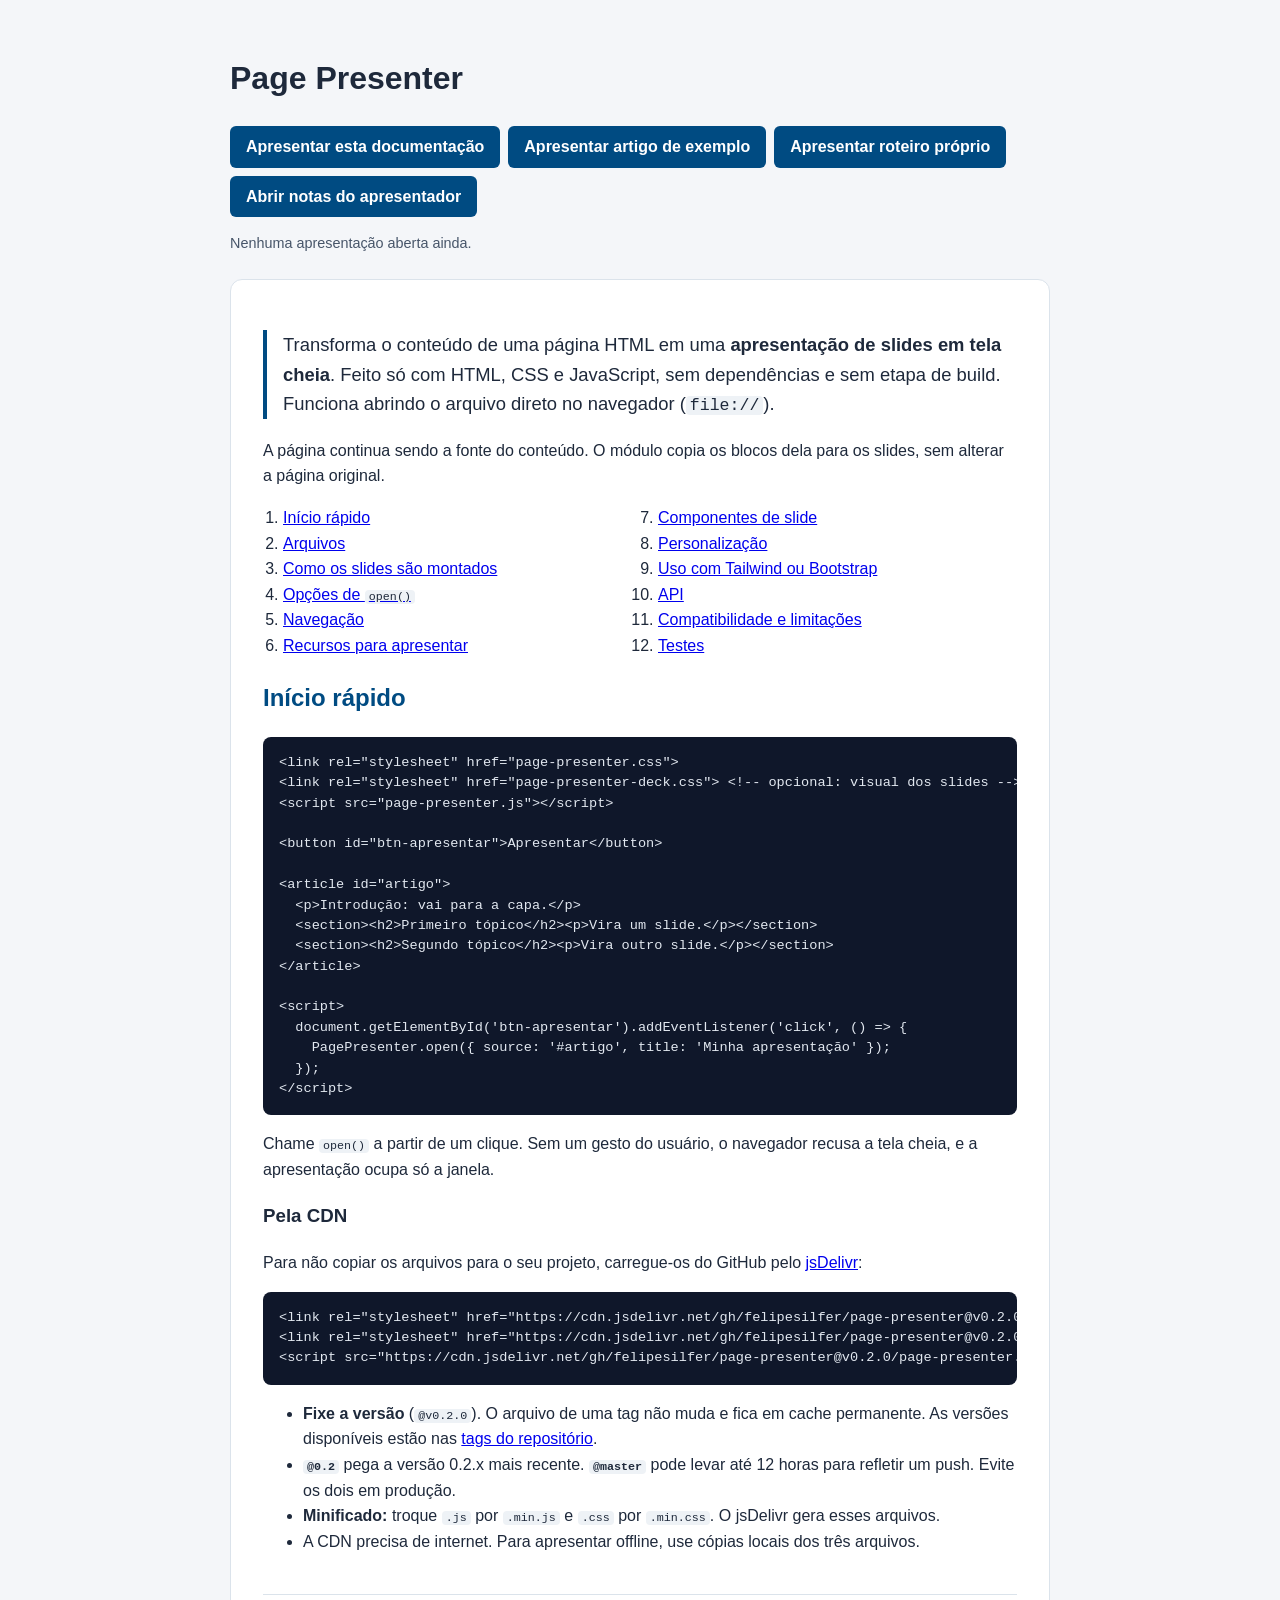
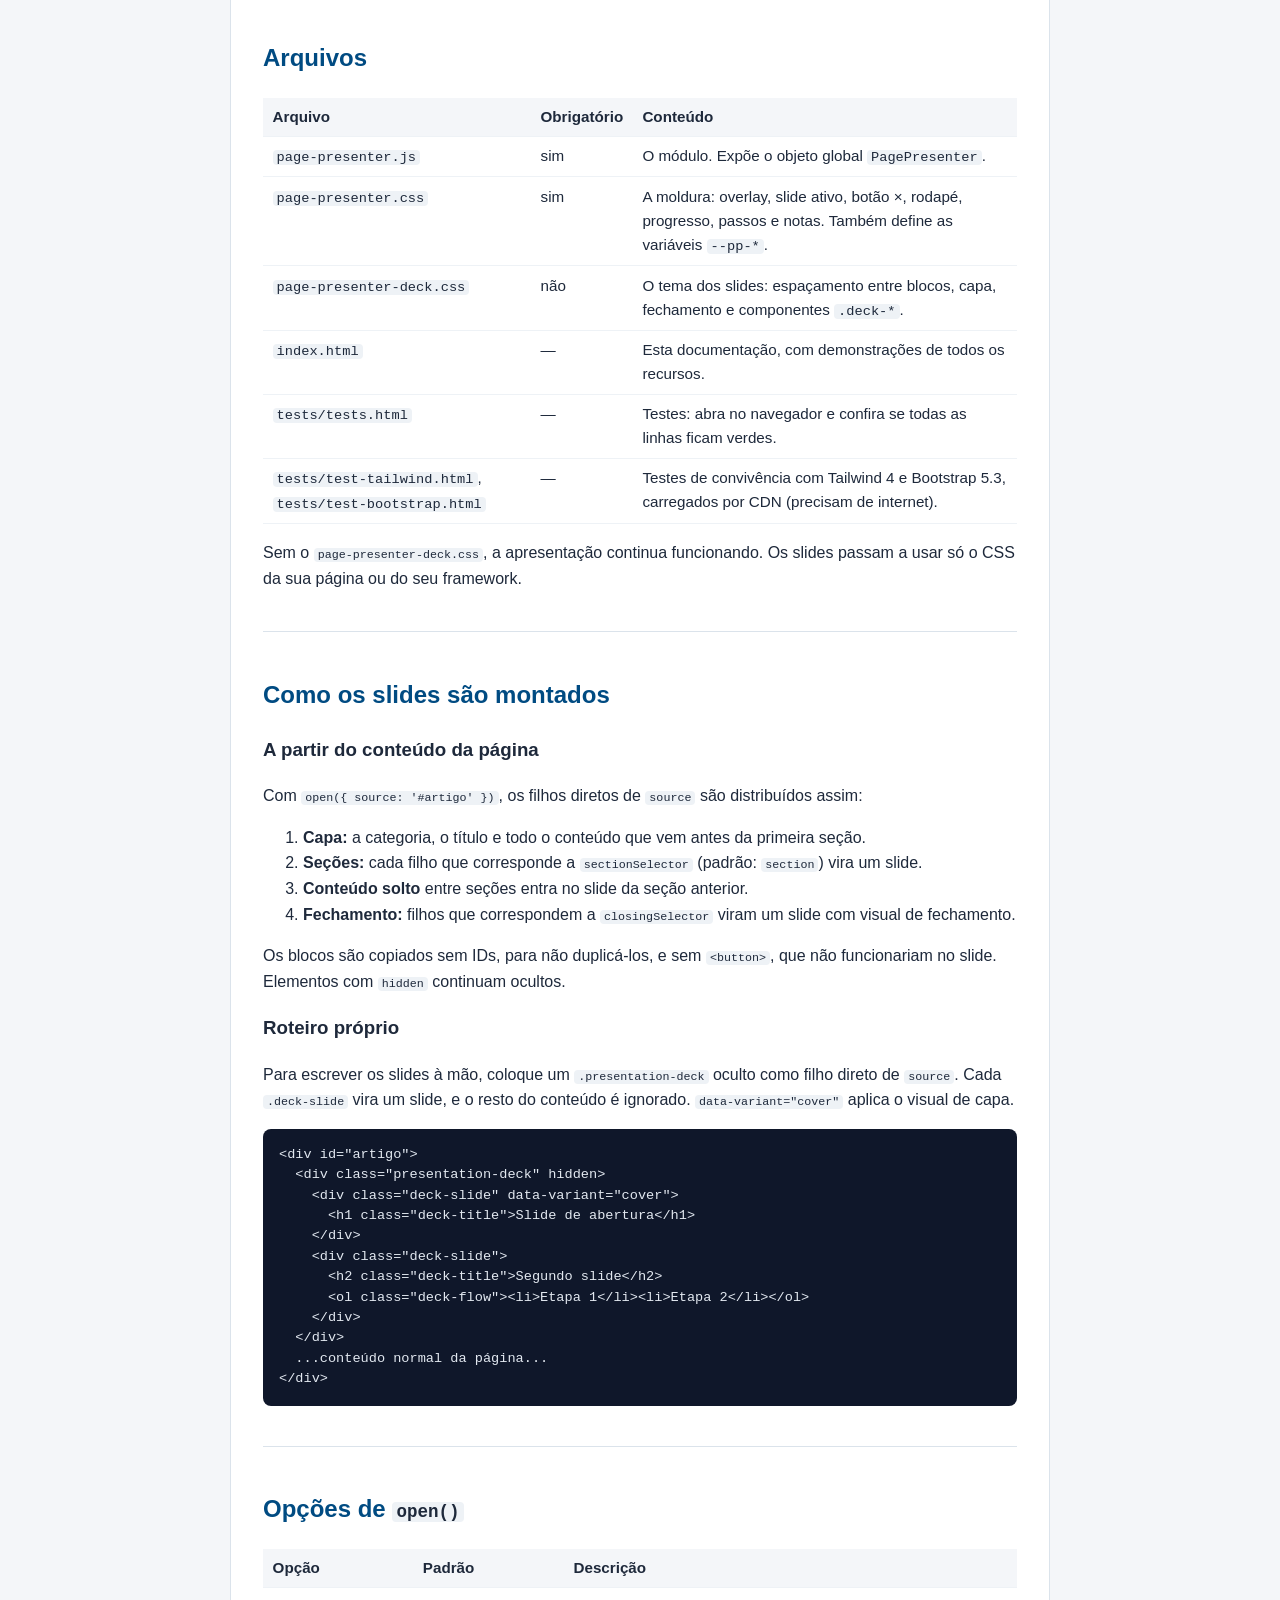
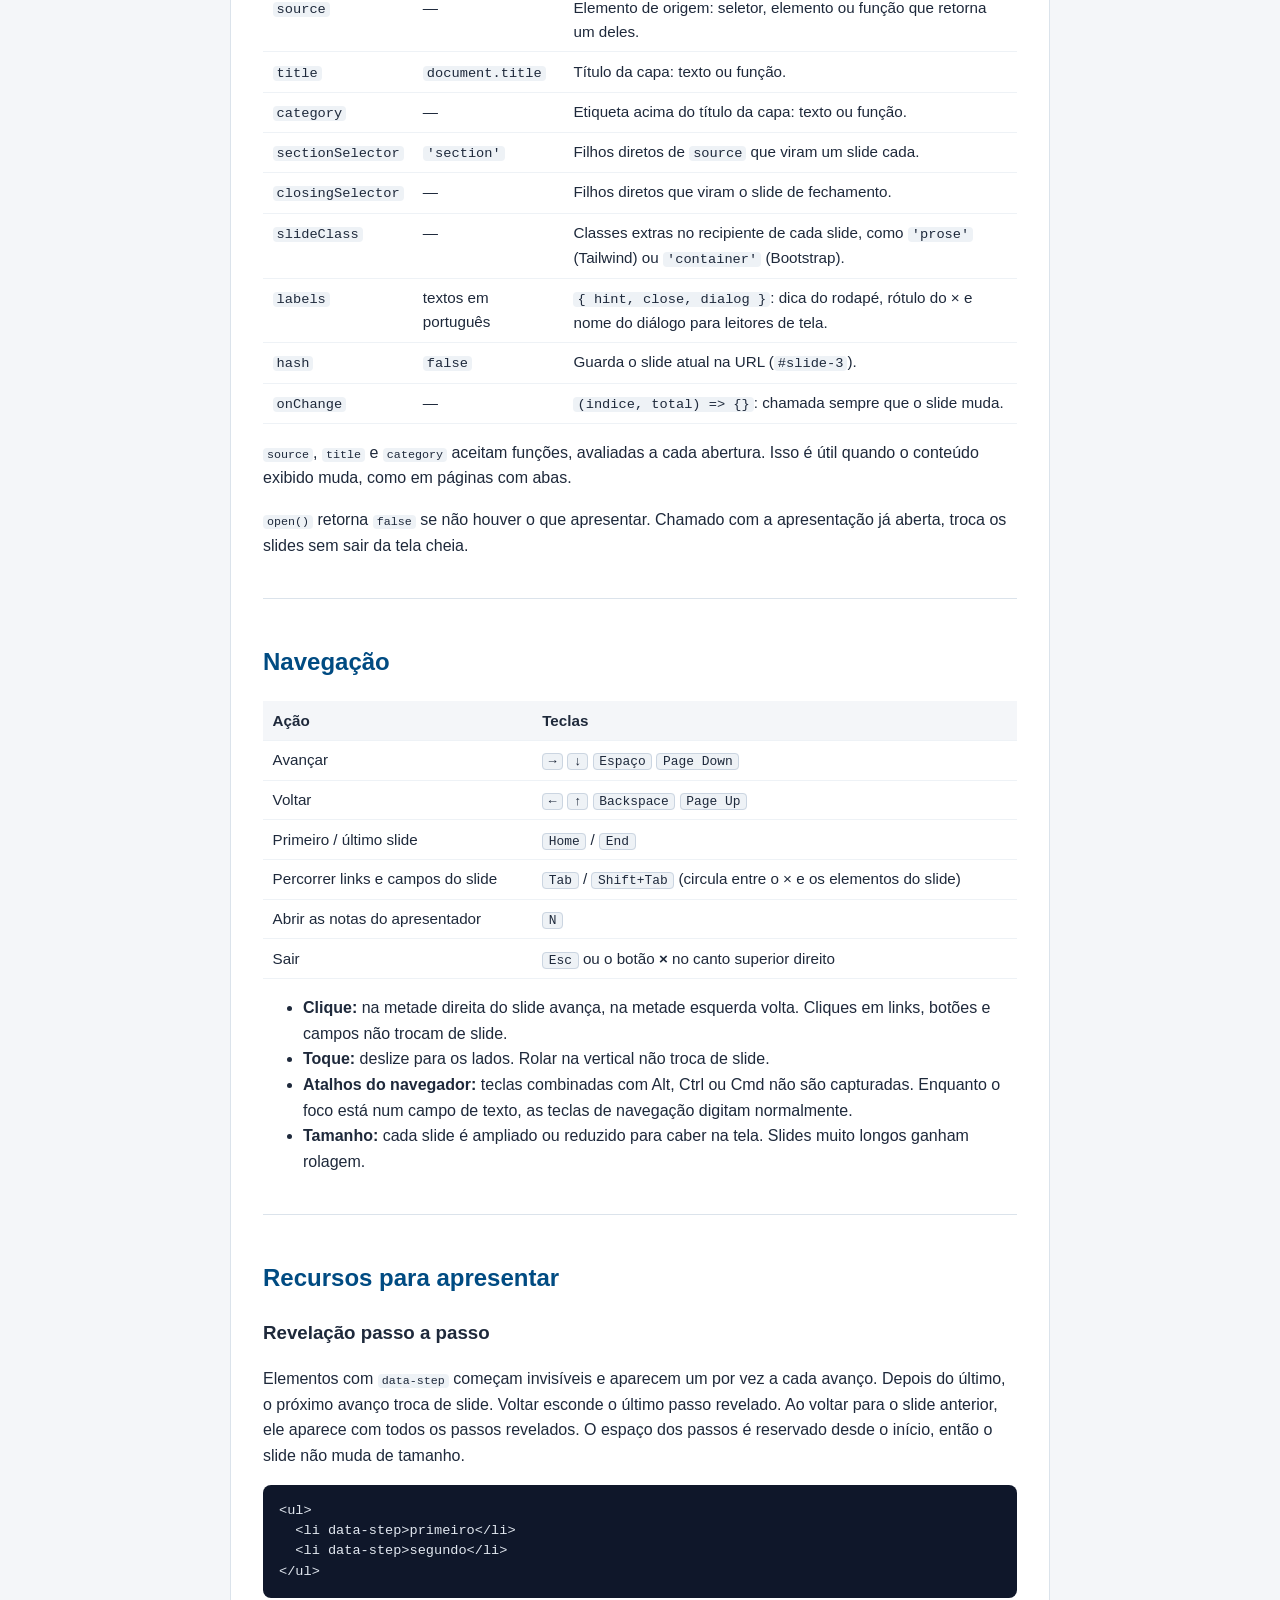
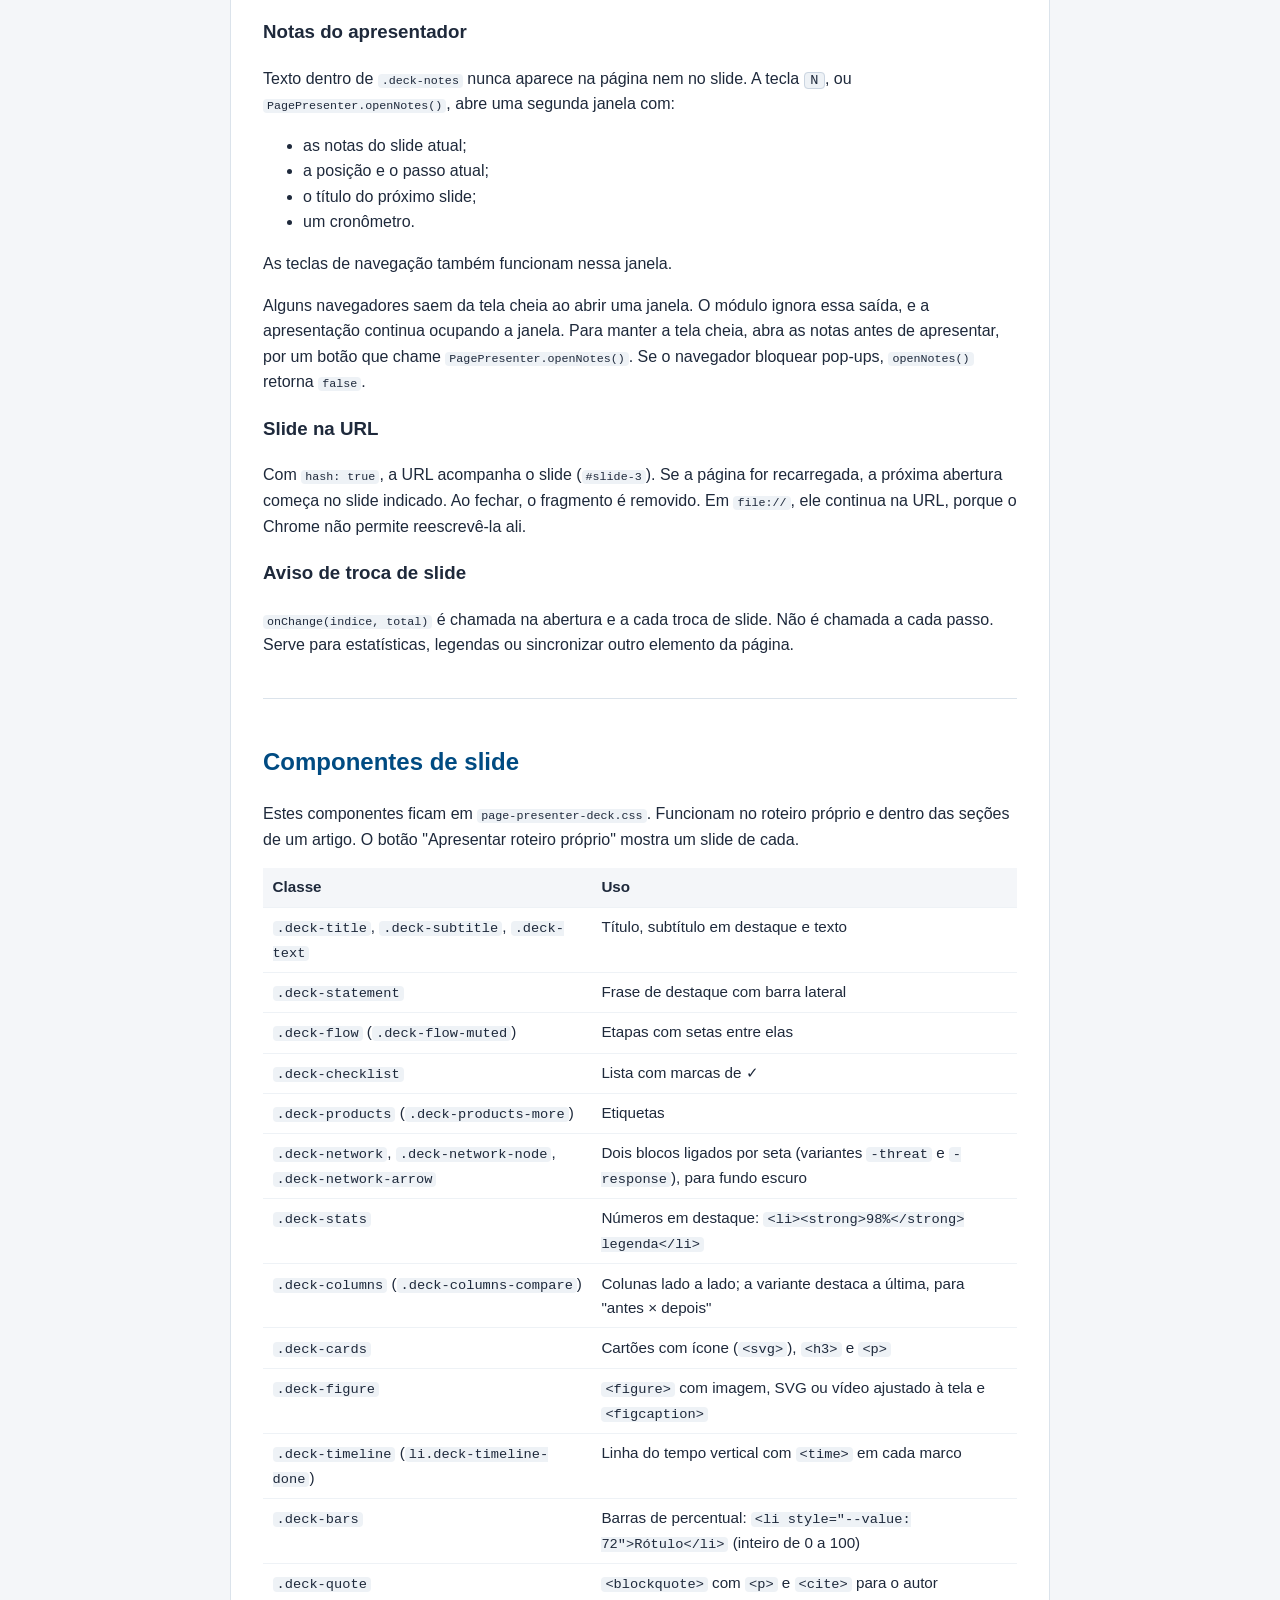
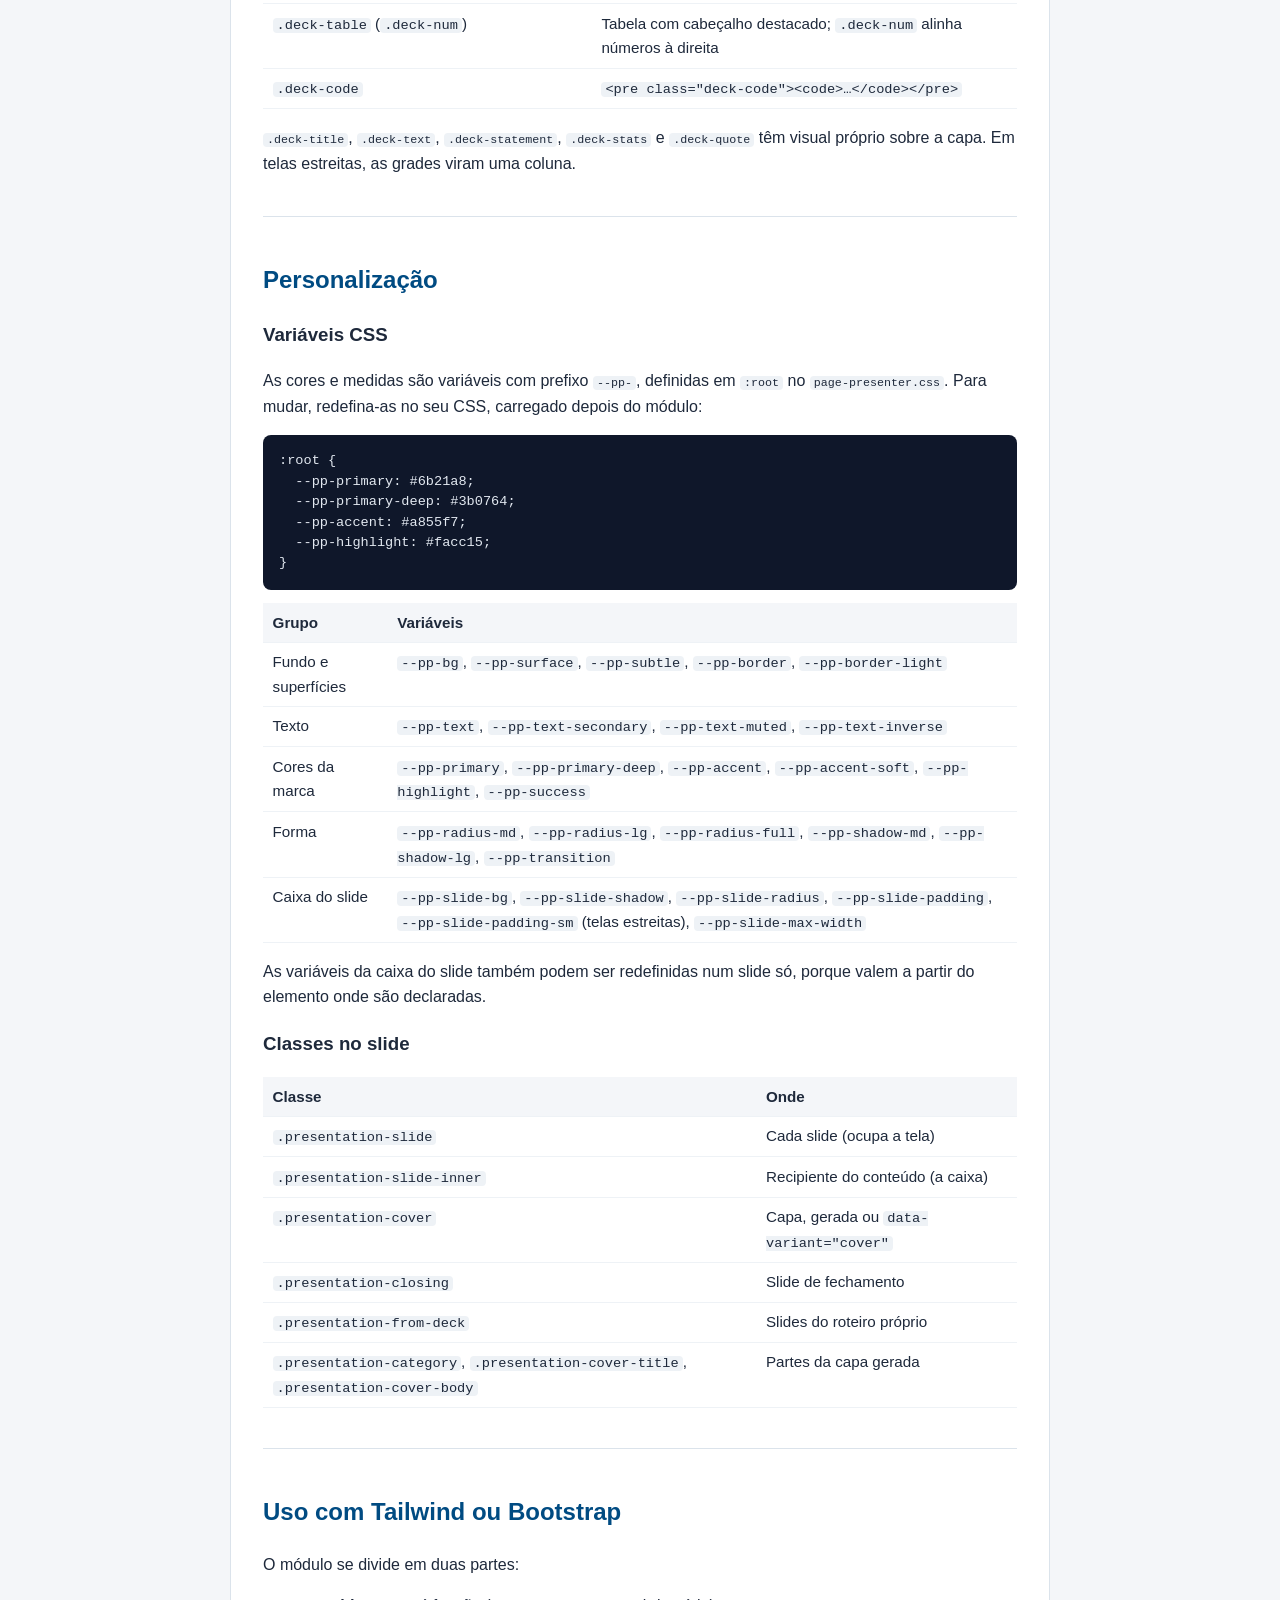
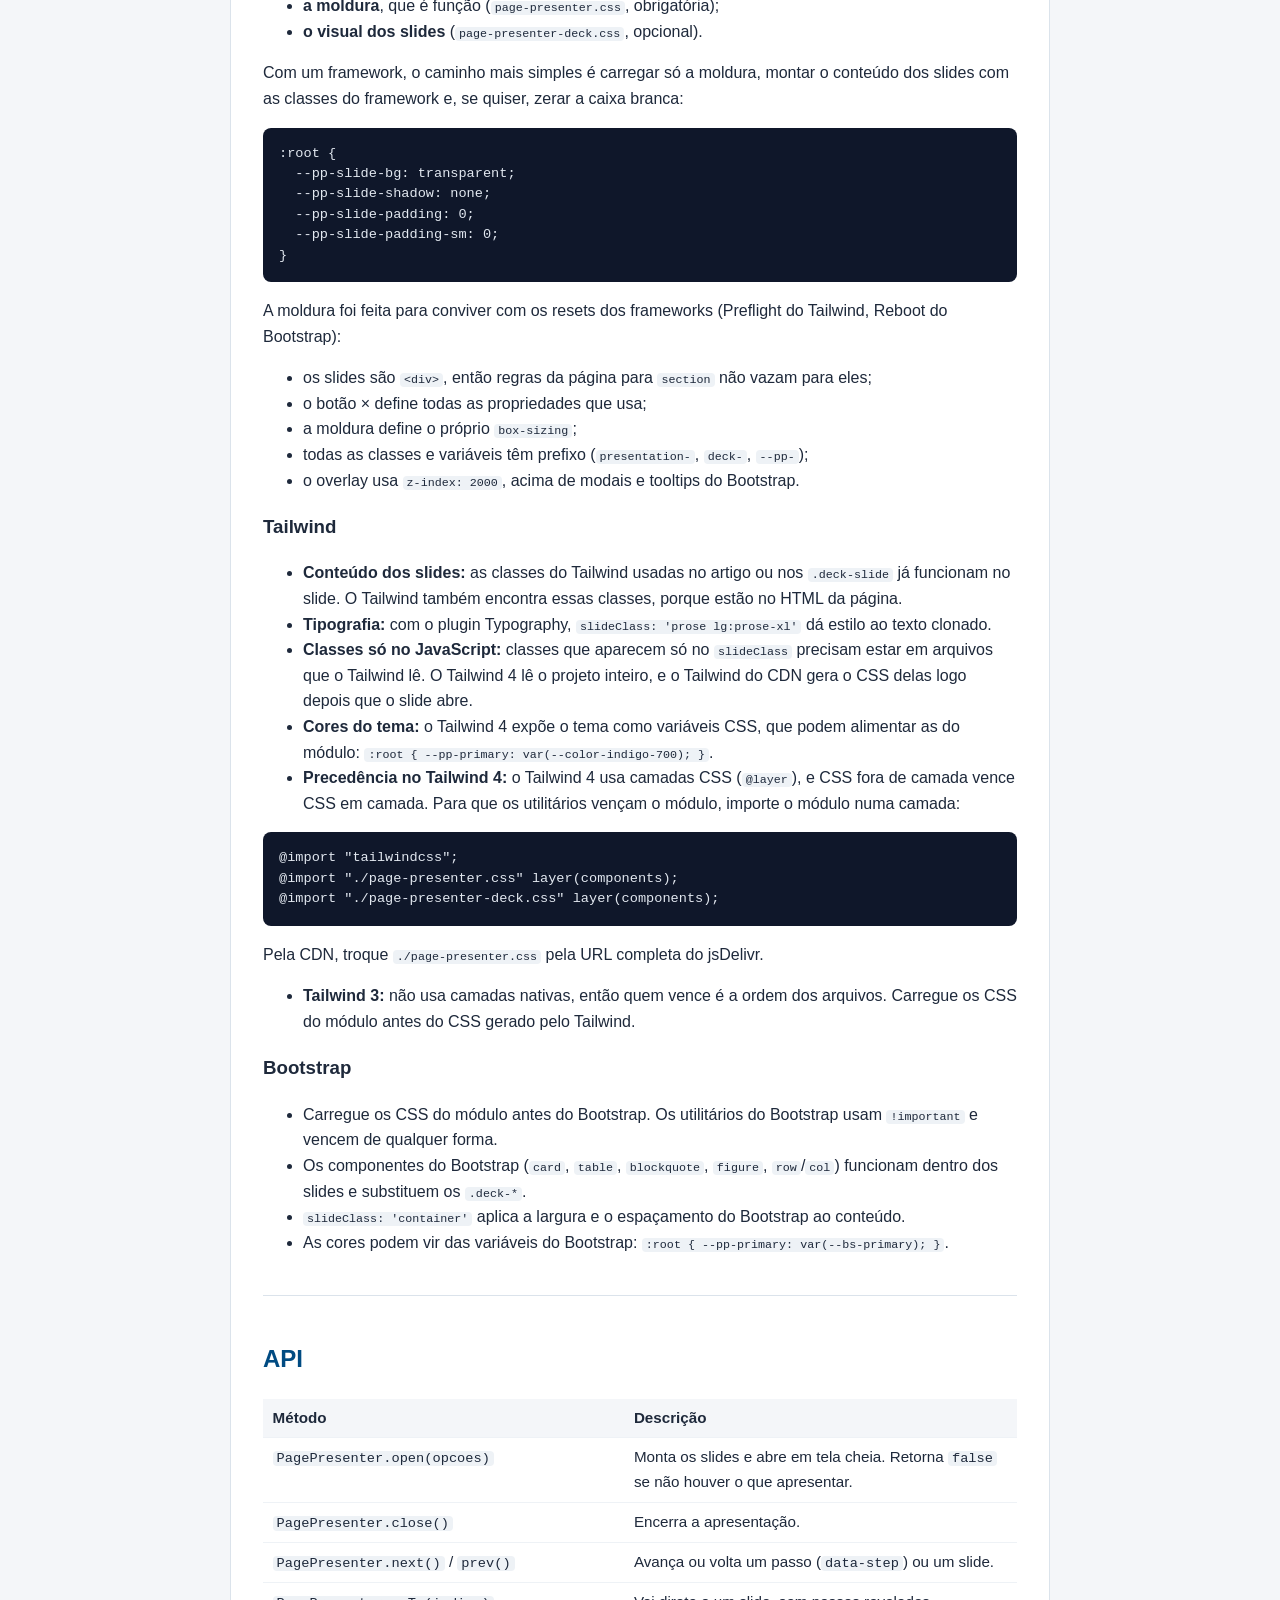
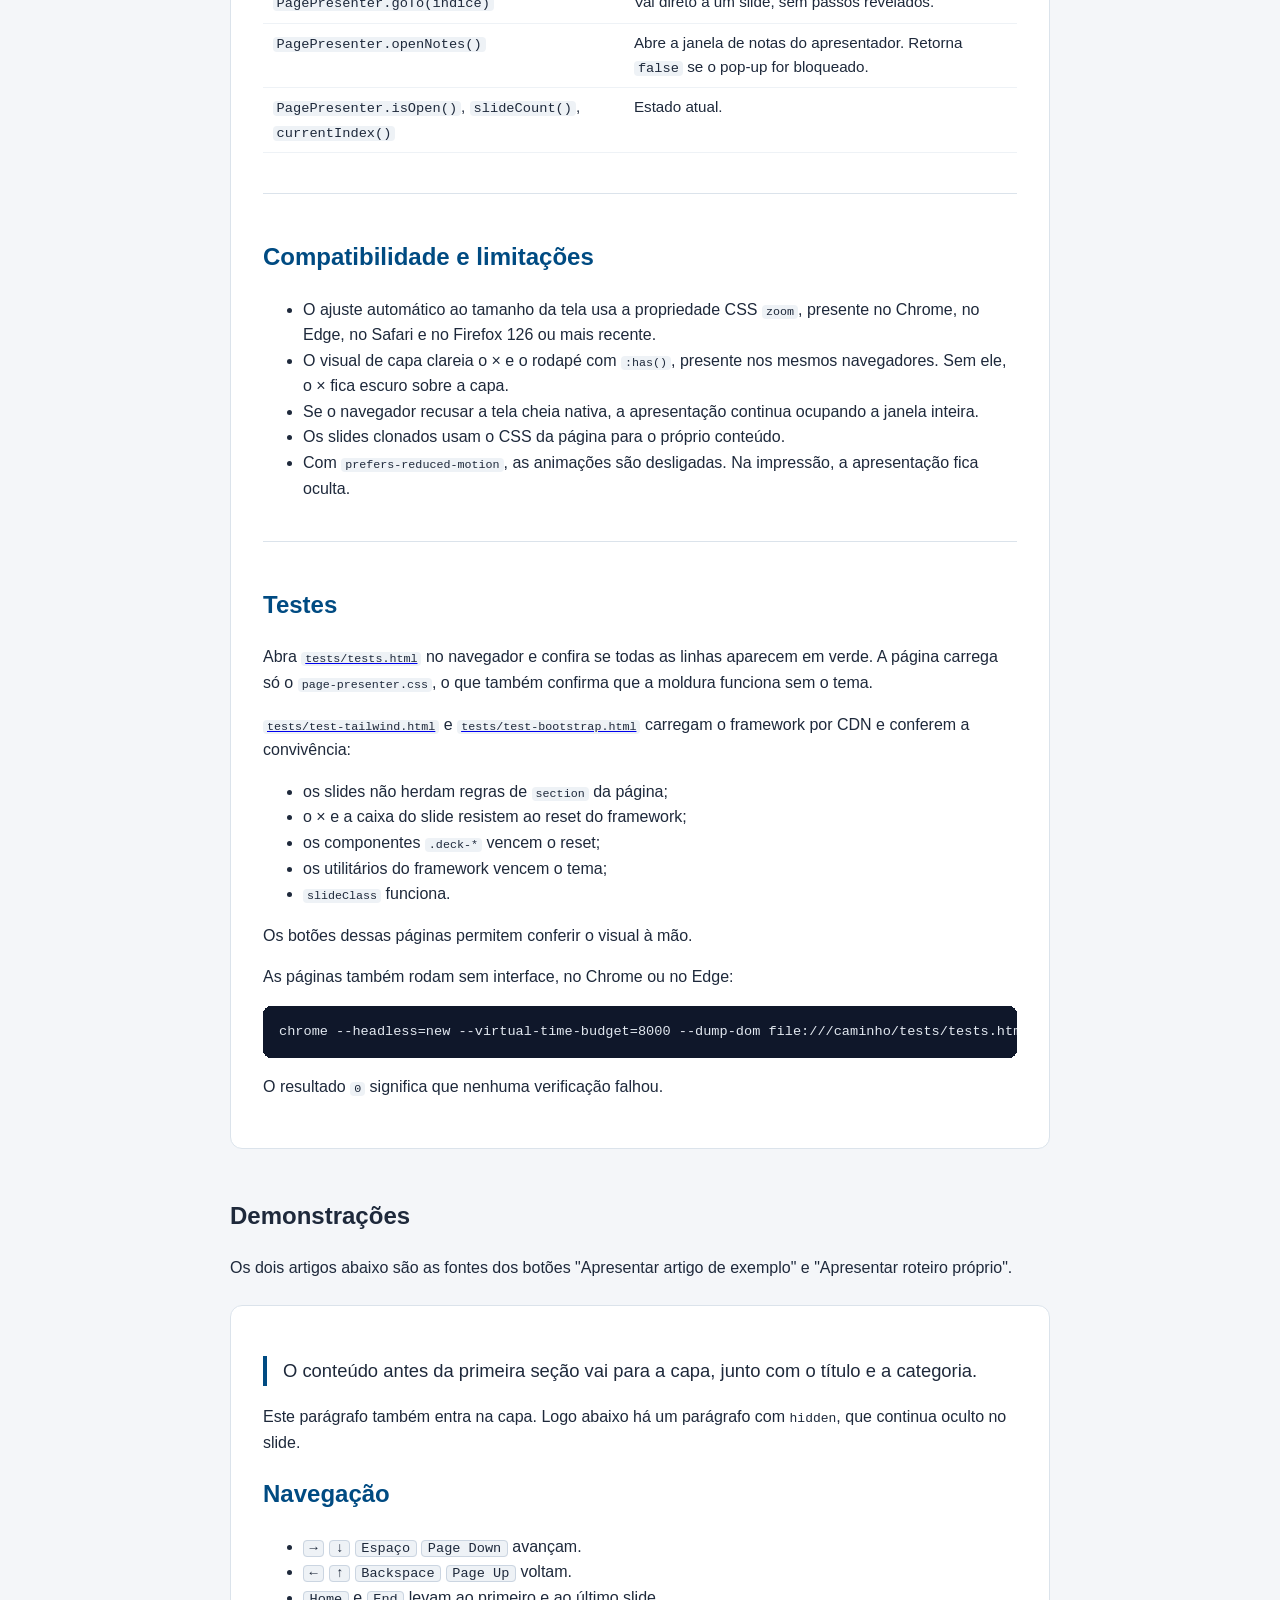
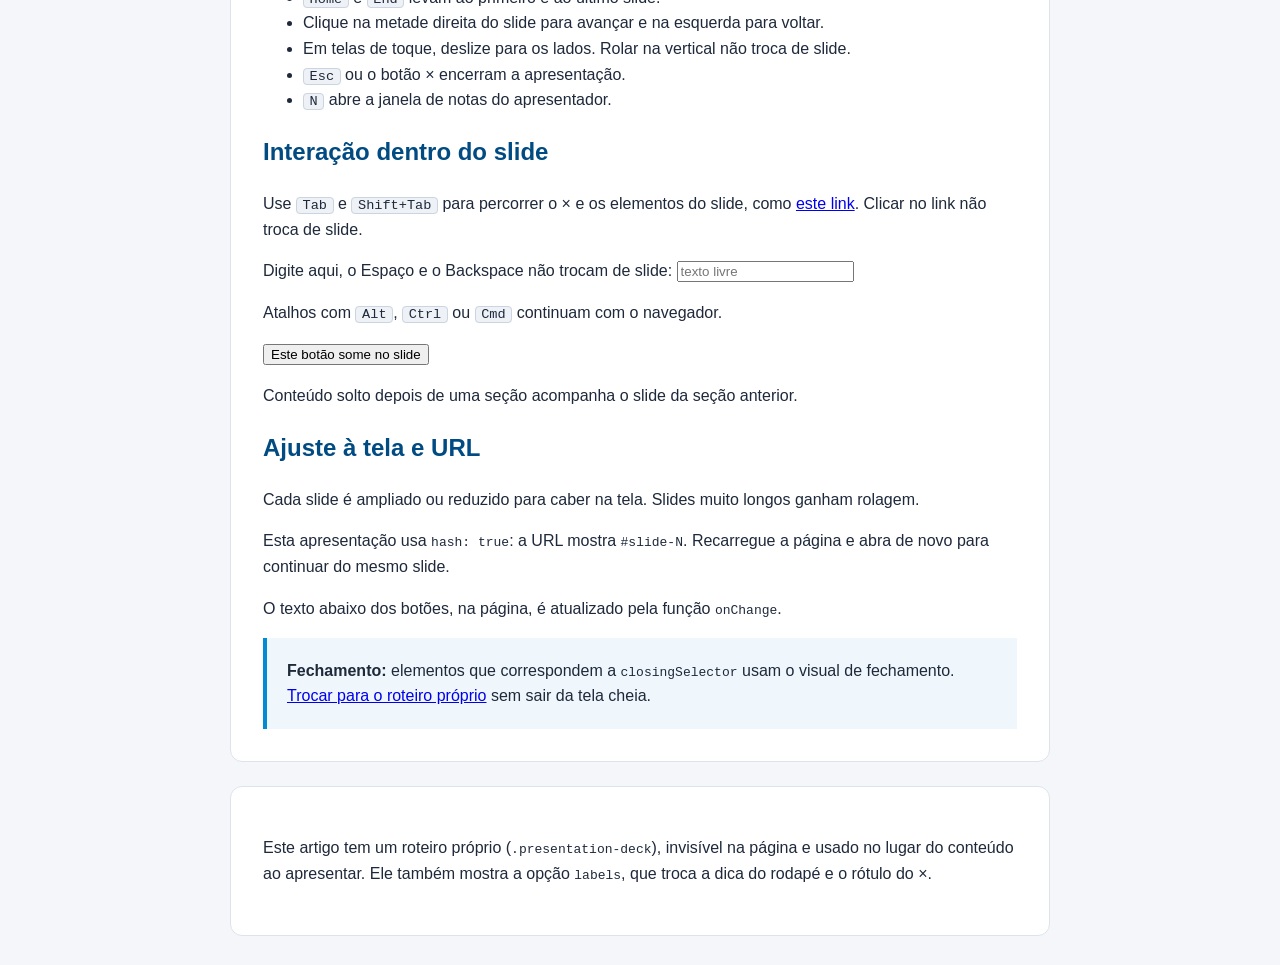
<file: index.html>
<!DOCTYPE html>
<html lang="pt-BR">

<head>
  <meta charset="UTF-8">
  <meta name="viewport" content="width=device-width, initial-scale=1.0">
  <title>Page Presenter — Documentação</title>
  <link rel="stylesheet" href="page-presenter.css">
  <link rel="stylesheet" href="page-presenter-deck.css">
  <style>
    /* Estilos apenas desta página de demonstração */
    body {
      margin: 0;
      font-family: -apple-system, BlinkMacSystemFont, "Segoe UI", Roboto, Arial, sans-serif;
      color: #1e293b;
      background: #f4f6f9;
      line-height: 1.6;
    }

    main {
      max-width: 820px;
      margin: 0 auto;
      padding: 2rem 1rem 4rem;
    }

    article {
      background: #ffffff;
      border: 1px solid #dbe3eb;
      border-radius: 12px;
      padding: 2rem;
      margin-top: 1.5rem;
    }

    .actions {
      display: flex;
      gap: 0.5rem;
      flex-wrap: wrap;
    }

    .actions button {
      padding: 0.5rem 1rem;
      font: inherit;
      font-weight: 600;
      color: #ffffff;
      background: #004b82;
      border: 0;
      border-radius: 6px;
      cursor: pointer;
    }

    .lead {
      font-size: 1.15rem;
      padding-left: 1rem;
      border-left: 4px solid #004b82;
    }

    .section h2 {
      color: #004b82;
    }

    .closing {
      background: #f0f7fc;
      border-left: 4px solid #008bd2;
      padding: 1.25rem;
    }

    .status {
      font-size: 0.9rem;
      color: #475569;
    }

    kbd {
      padding: 0 0.35rem;
      font: 0.85em ui-monospace, monospace;
      background: #eef2f6;
      border: 1px solid #cbd5e1;
      border-radius: 4px;
    }

    /* Documentação */
    .toc {
      columns: 2 14rem;
      padding-left: 1.25rem;
    }

    #docs section + section {
      margin-top: 2.5rem;
      padding-top: 1.5rem;
      border-top: 1px solid #dbe3eb;
    }

    :is(#docs, .docs) h2 {
      color: #004b82;
    }

    :is(#docs, .docs) table {
      width: 100%;
      border-collapse: collapse;
      font-size: 0.95rem;
    }

    :is(#docs, .docs) th,
    :is(#docs, .docs) td {
      padding: 0.45rem 0.6rem;
      text-align: left;
      vertical-align: top;
      border-bottom: 1px solid #eef2f6;
    }

    :is(#docs, .docs) th {
      background: #f4f6f9;
    }

    :is(#docs, .docs) pre {
      padding: 1rem;
      overflow-x: auto;
      font: 0.85rem/1.5 ui-monospace, SFMono-Regular, Menlo, Consolas, monospace;
      color: #e2e8f0;
      background: #0f172a;
      border-radius: 8px;
    }

    :is(#docs, .docs) :not(pre) > code {
      padding: 0 0.25rem;
      font-size: 0.9em;
      color: #1e293b;
      background: #eef2f6;
      border-radius: 4px;
    }

    .demos-title {
      margin-top: 3rem;
    }

    /* Na apresentação, o sumário não faz sentido */
    .presentation-slide .toc {
      display: none;
    }
  </style>
</head>

<body>
  <main>
    <h1>Page Presenter</h1>

    <div class="actions">
      <button type="button" id="btn-present-docs">Apresentar esta documentação</button>
      <button type="button" id="btn-present-article">Apresentar artigo de exemplo</button>
      <button type="button" id="btn-present-deck">Apresentar roteiro próprio</button>
      <button type="button" id="btn-notes">Abrir notas do apresentador</button>
    </div>
    <!-- Atualizado pelo onChange das apresentações -->
    <p class="status" id="status" aria-live="polite">Nenhuma apresentação aberta ainda.</p>

    <!-- Documentação: o mesmo conteúdo do README. Cada <section> vira um slide (sectionSelector padrão). -->
    <article id="docs">
      <p class="lead">Transforma o conteúdo de uma página HTML em uma <strong>apresentação de slides em tela
          cheia</strong>. Feito só com HTML, CSS e JavaScript, sem dependências e sem etapa de build. Funciona abrindo
        o arquivo direto no navegador (<code>file://</code>).</p>
      <p>A página continua sendo a fonte do conteúdo. O módulo copia os blocos dela para os slides, sem alterar a
        página original.</p>

      <nav aria-label="Sumário">
        <ol class="toc">
          <li><a href="#doc-inicio">Início rápido</a></li>
          <li><a href="#doc-arquivos">Arquivos</a></li>
          <li><a href="#doc-montagem">Como os slides são montados</a></li>
          <li><a href="#doc-opcoes">Opções de <code>open()</code></a></li>
          <li><a href="#doc-navegacao">Navegação</a></li>
          <li><a href="#doc-recursos">Recursos para apresentar</a></li>
          <li><a href="#doc-componentes">Componentes de slide</a></li>
          <li><a href="#doc-personalizacao">Personalização</a></li>
          <li><a href="#doc-frameworks">Uso com Tailwind ou Bootstrap</a></li>
          <li><a href="#doc-api">API</a></li>
          <li><a href="#doc-compatibilidade">Compatibilidade e limitações</a></li>
          <li><a href="#doc-testes">Testes</a></li>
        </ol>
      </nav>

      <section id="doc-inicio">
        <h2>Início rápido</h2>
        <pre><code>&lt;link rel="stylesheet" href="page-presenter.css"&gt;
&lt;link rel="stylesheet" href="page-presenter-deck.css"&gt; &lt;!-- opcional: visual dos slides --&gt;
&lt;script src="page-presenter.js"&gt;&lt;/script&gt;

&lt;button id="btn-apresentar"&gt;Apresentar&lt;/button&gt;

&lt;article id="artigo"&gt;
  &lt;p&gt;Introdução: vai para a capa.&lt;/p&gt;
  &lt;section&gt;&lt;h2&gt;Primeiro tópico&lt;/h2&gt;&lt;p&gt;Vira um slide.&lt;/p&gt;&lt;/section&gt;
  &lt;section&gt;&lt;h2&gt;Segundo tópico&lt;/h2&gt;&lt;p&gt;Vira outro slide.&lt;/p&gt;&lt;/section&gt;
&lt;/article&gt;

&lt;script&gt;
  document.getElementById('btn-apresentar').addEventListener('click', () =&gt; {
    PagePresenter.open({ source: '#artigo', title: 'Minha apresentação' });
  });
&lt;/script&gt;</code></pre>
        <p>Chame <code>open()</code> a partir de um clique. Sem um gesto do usuário, o navegador recusa a tela cheia, e
          a apresentação ocupa só a janela.</p>
        <h3>Pela CDN</h3>
        <p>Para não copiar os arquivos para o seu projeto, carregue-os do GitHub pelo
          <a href="https://www.jsdelivr.com/">jsDelivr</a>:</p>
        <pre><code>&lt;link rel="stylesheet" href="https://cdn.jsdelivr.net/gh/felipesilfer/page-presenter@v0.2.0/page-presenter.css"&gt;
&lt;link rel="stylesheet" href="https://cdn.jsdelivr.net/gh/felipesilfer/page-presenter@v0.2.0/page-presenter-deck.css"&gt;
&lt;script src="https://cdn.jsdelivr.net/gh/felipesilfer/page-presenter@v0.2.0/page-presenter.js"&gt;&lt;/script&gt;</code></pre>
        <ul>
          <li><strong>Fixe a versão</strong> (<code>@v0.2.0</code>). O arquivo de uma tag não muda e fica em cache
            permanente. As versões disponíveis estão nas
            <a href="https://github.com/felipesilfer/page-presenter/tags">tags do repositório</a>.</li>
          <li><strong><code>@0.2</code></strong> pega a versão 0.2.x mais recente. <strong><code>@master</code></strong>
            pode levar até 12 horas para refletir um push. Evite os dois em produção.</li>
          <li><strong>Minificado:</strong> troque <code>.js</code> por <code>.min.js</code> e <code>.css</code> por
            <code>.min.css</code>. O jsDelivr gera esses arquivos.</li>
          <li>A CDN precisa de internet. Para apresentar offline, use cópias locais dos três arquivos.</li>
        </ul>
      </section>

      <section id="doc-arquivos">
        <h2>Arquivos</h2>
        <table>
          <thead>
            <tr><th>Arquivo</th><th>Obrigatório</th><th>Conteúdo</th></tr>
          </thead>
          <tbody>
            <tr><td><code>page-presenter.js</code></td><td>sim</td><td>O módulo. Expõe o objeto global
                <code>PagePresenter</code>.</td></tr>
            <tr><td><code>page-presenter.css</code></td><td>sim</td><td>A moldura: overlay, slide ativo, botão ×, rodapé,
                progresso, passos e notas. Também define as variáveis <code>--pp-*</code>.</td></tr>
            <tr><td><code>page-presenter-deck.css</code></td><td>não</td><td>O tema dos slides: espaçamento entre blocos,
                capa, fechamento e componentes <code>.deck-*</code>.</td></tr>
            <tr><td><code>index.html</code></td><td>—</td><td>Esta documentação, com demonstrações de todos os
                recursos.</td></tr>
            <tr><td><code>tests/tests.html</code></td><td>—</td><td>Testes: abra no navegador e confira se todas as linhas
                ficam verdes.</td></tr>
            <tr><td><code>tests/test-tailwind.html</code>, <code>tests/test-bootstrap.html</code></td><td>—</td><td>Testes de
                convivência com Tailwind 4 e Bootstrap 5.3, carregados por CDN (precisam de internet).</td></tr>
          </tbody>
        </table>
        <p>Sem o <code>page-presenter-deck.css</code>, a apresentação continua funcionando. Os slides passam a usar só
          o CSS da sua página ou do seu framework.</p>
      </section>

      <section id="doc-montagem">
        <h2>Como os slides são montados</h2>
        <h3>A partir do conteúdo da página</h3>
        <p>Com <code>open({ source: '#artigo' })</code>, os filhos diretos de <code>source</code> são distribuídos
          assim:</p>
        <ol>
          <li><strong>Capa:</strong> a categoria, o título e todo o conteúdo que vem antes da primeira seção.</li>
          <li><strong>Seções:</strong> cada filho que corresponde a <code>sectionSelector</code> (padrão:
            <code>section</code>) vira um slide.</li>
          <li><strong>Conteúdo solto</strong> entre seções entra no slide da seção anterior.</li>
          <li><strong>Fechamento:</strong> filhos que correspondem a <code>closingSelector</code> viram um slide com
            visual de fechamento.</li>
        </ol>
        <p>Os blocos são copiados sem IDs, para não duplicá-los, e sem <code>&lt;button&gt;</code>, que não
          funcionariam no slide. Elementos com <code>hidden</code> continuam ocultos.</p>
        <h3>Roteiro próprio</h3>
        <p>Para escrever os slides à mão, coloque um <code>.presentation-deck</code> oculto como filho direto de
          <code>source</code>. Cada <code>.deck-slide</code> vira um slide, e o resto do conteúdo é ignorado.
          <code>data-variant="cover"</code> aplica o visual de capa.</p>
        <pre><code>&lt;div id="artigo"&gt;
  &lt;div class="presentation-deck" hidden&gt;
    &lt;div class="deck-slide" data-variant="cover"&gt;
      &lt;h1 class="deck-title"&gt;Slide de abertura&lt;/h1&gt;
    &lt;/div&gt;
    &lt;div class="deck-slide"&gt;
      &lt;h2 class="deck-title"&gt;Segundo slide&lt;/h2&gt;
      &lt;ol class="deck-flow"&gt;&lt;li&gt;Etapa 1&lt;/li&gt;&lt;li&gt;Etapa 2&lt;/li&gt;&lt;/ol&gt;
    &lt;/div&gt;
  &lt;/div&gt;
  ...conteúdo normal da página...
&lt;/div&gt;</code></pre>
      </section>

      <section id="doc-opcoes">
        <h2>Opções de <code>open()</code></h2>
        <table>
          <thead>
            <tr><th>Opção</th><th>Padrão</th><th>Descrição</th></tr>
          </thead>
          <tbody>
            <tr><td><code>source</code></td><td>—</td><td>Elemento de origem: seletor, elemento ou função que retorna
                um deles.</td></tr>
            <tr><td><code>title</code></td><td><code>document.title</code></td><td>Título da capa: texto ou
                função.</td></tr>
            <tr><td><code>category</code></td><td>—</td><td>Etiqueta acima do título da capa: texto ou função.</td></tr>
            <tr><td><code>sectionSelector</code></td><td><code>'section'</code></td><td>Filhos diretos de
                <code>source</code> que viram um slide cada.</td></tr>
            <tr><td><code>closingSelector</code></td><td>—</td><td>Filhos diretos que viram o slide de
                fechamento.</td></tr>
            <tr><td><code>slideClass</code></td><td>—</td><td>Classes extras no recipiente de cada slide, como
                <code>'prose'</code> (Tailwind) ou <code>'container'</code> (Bootstrap).</td></tr>
            <tr><td><code>labels</code></td><td>textos em português</td><td><code>{ hint, close, dialog }</code>: dica
                do rodapé, rótulo do × e nome do diálogo para leitores de tela.</td></tr>
            <tr><td><code>hash</code></td><td><code>false</code></td><td>Guarda o slide atual na URL
                (<code>#slide-3</code>).</td></tr>
            <tr><td><code>onChange</code></td><td>—</td><td><code>(indice, total) =&gt; {}</code>: chamada sempre que
                o slide muda.</td></tr>
          </tbody>
        </table>
        <p><code>source</code>, <code>title</code> e <code>category</code> aceitam funções, avaliadas a cada abertura.
          Isso é útil quando o conteúdo exibido muda, como em páginas com abas.</p>
        <p><code>open()</code> retorna <code>false</code> se não houver o que apresentar. Chamado com a apresentação já
          aberta, troca os slides sem sair da tela cheia.</p>
      </section>

      <section id="doc-navegacao">
        <h2>Navegação</h2>
        <table>
          <thead>
            <tr><th>Ação</th><th>Teclas</th></tr>
          </thead>
          <tbody>
            <tr><td>Avançar</td><td><kbd>→</kbd> <kbd>↓</kbd> <kbd>Espaço</kbd> <kbd>Page Down</kbd></td></tr>
            <tr><td>Voltar</td><td><kbd>←</kbd> <kbd>↑</kbd> <kbd>Backspace</kbd> <kbd>Page Up</kbd></td></tr>
            <tr><td>Primeiro / último slide</td><td><kbd>Home</kbd> / <kbd>End</kbd></td></tr>
            <tr><td>Percorrer links e campos do slide</td><td><kbd>Tab</kbd> / <kbd>Shift+Tab</kbd> (circula entre o ×
                e os elementos do slide)</td></tr>
            <tr><td>Abrir as notas do apresentador</td><td><kbd>N</kbd></td></tr>
            <tr><td>Sair</td><td><kbd>Esc</kbd> ou o botão <strong>×</strong> no canto superior direito</td></tr>
          </tbody>
        </table>
        <ul>
          <li><strong>Clique:</strong> na metade direita do slide avança, na metade esquerda volta. Cliques em links,
            botões e campos não trocam de slide.</li>
          <li><strong>Toque:</strong> deslize para os lados. Rolar na vertical não troca de slide.</li>
          <li><strong>Atalhos do navegador:</strong> teclas combinadas com Alt, Ctrl ou Cmd não são capturadas.
            Enquanto o foco está num campo de texto, as teclas de navegação digitam normalmente.</li>
          <li><strong>Tamanho:</strong> cada slide é ampliado ou reduzido para caber na tela. Slides muito longos
            ganham rolagem.</li>
        </ul>
      </section>

      <section id="doc-recursos">
        <h2>Recursos para apresentar</h2>
        <h3>Revelação passo a passo</h3>
        <p>Elementos com <code>data-step</code> começam invisíveis e aparecem um por vez a cada avanço. Depois do
          último, o próximo avanço troca de slide. Voltar esconde o último passo revelado. Ao voltar para o slide
          anterior, ele aparece com todos os passos revelados. O espaço dos passos é reservado desde o início, então o
          slide não muda de tamanho.</p>
        <pre><code>&lt;ul&gt;
  &lt;li data-step&gt;primeiro&lt;/li&gt;
  &lt;li data-step&gt;segundo&lt;/li&gt;
&lt;/ul&gt;</code></pre>
        <h3>Notas do apresentador</h3>
        <p>Texto dentro de <code>.deck-notes</code> nunca aparece na página nem no slide. A tecla <kbd>N</kbd>, ou
          <code>PagePresenter.openNotes()</code>, abre uma segunda janela com:</p>
        <ul>
          <li>as notas do slide atual;</li>
          <li>a posição e o passo atual;</li>
          <li>o título do próximo slide;</li>
          <li>um cronômetro.</li>
        </ul>
        <p>As teclas de navegação também funcionam nessa janela.</p>
        <p>Alguns navegadores saem da tela cheia ao abrir uma janela. O módulo ignora essa saída, e a apresentação
          continua ocupando a janela. Para manter a tela cheia, abra as notas antes de apresentar, por um botão que
          chame <code>PagePresenter.openNotes()</code>. Se o navegador bloquear pop-ups, <code>openNotes()</code>
          retorna <code>false</code>.</p>
        <p class="deck-notes">Nota deste slide: abra as notas pelo botão no topo da página antes de apresentar.</p>
        <h3>Slide na URL</h3>
        <p>Com <code>hash: true</code>, a URL acompanha o slide (<code>#slide-3</code>). Se a página for recarregada, a
          próxima abertura começa no slide indicado. Ao fechar, o fragmento é removido. Em <code>file://</code>, ele
          continua na URL, porque o Chrome não permite reescrevê-la ali.</p>
        <h3>Aviso de troca de slide</h3>
        <p><code>onChange(indice, total)</code> é chamada na abertura e a cada troca de slide. Não é chamada a cada
          passo. Serve para estatísticas, legendas ou sincronizar outro elemento da página.</p>
      </section>

      <section id="doc-componentes">
        <h2>Componentes de slide</h2>
        <p>Estes componentes ficam em <code>page-presenter-deck.css</code>. Funcionam no roteiro próprio e dentro das
          seções de um artigo. O botão "Apresentar roteiro próprio" mostra um slide de cada.</p>
        <table>
          <thead>
            <tr><th>Classe</th><th>Uso</th></tr>
          </thead>
          <tbody>
            <tr><td><code>.deck-title</code>, <code>.deck-subtitle</code>, <code>.deck-text</code></td><td>Título,
                subtítulo em destaque e texto</td></tr>
            <tr><td><code>.deck-statement</code></td><td>Frase de destaque com barra lateral</td></tr>
            <tr><td><code>.deck-flow</code> (<code>.deck-flow-muted</code>)</td><td>Etapas com setas entre elas</td></tr>
            <tr><td><code>.deck-checklist</code></td><td>Lista com marcas de ✓</td></tr>
            <tr><td><code>.deck-products</code> (<code>.deck-products-more</code>)</td><td>Etiquetas</td></tr>
            <tr><td><code>.deck-network</code>, <code>.deck-network-node</code>, <code>.deck-network-arrow</code></td>
              <td>Dois blocos ligados por seta (variantes <code>-threat</code> e <code>-response</code>), para fundo
                escuro</td></tr>
            <tr><td><code>.deck-stats</code></td><td>Números em destaque:
                <code>&lt;li&gt;&lt;strong&gt;98%&lt;/strong&gt; legenda&lt;/li&gt;</code></td></tr>
            <tr><td><code>.deck-columns</code> (<code>.deck-columns-compare</code>)</td><td>Colunas lado a lado; a
                variante destaca a última, para "antes × depois"</td></tr>
            <tr><td><code>.deck-cards</code></td><td>Cartões com ícone (<code>&lt;svg&gt;</code>),
                <code>&lt;h3&gt;</code> e <code>&lt;p&gt;</code></td></tr>
            <tr><td><code>.deck-figure</code></td><td><code>&lt;figure&gt;</code> com imagem, SVG ou vídeo ajustado à
                tela e <code>&lt;figcaption&gt;</code></td></tr>
            <tr><td><code>.deck-timeline</code> (<code>li.deck-timeline-done</code>)</td><td>Linha do tempo vertical
                com <code>&lt;time&gt;</code> em cada marco</td></tr>
            <tr><td><code>.deck-bars</code></td><td>Barras de percentual:
                <code>&lt;li style="--value: 72"&gt;Rótulo&lt;/li&gt;</code> (inteiro de 0 a 100)</td></tr>
            <tr><td><code>.deck-quote</code></td><td><code>&lt;blockquote&gt;</code> com <code>&lt;p&gt;</code> e
                <code>&lt;cite&gt;</code> para o autor</td></tr>
            <tr><td><code>.deck-table</code> (<code>.deck-num</code>)</td><td>Tabela com cabeçalho destacado;
                <code>.deck-num</code> alinha números à direita</td></tr>
            <tr><td><code>.deck-code</code></td><td><code>&lt;pre class="deck-code"&gt;&lt;code&gt;…&lt;/code&gt;&lt;/pre&gt;</code></td></tr>
          </tbody>
        </table>
        <p><code>.deck-title</code>, <code>.deck-text</code>, <code>.deck-statement</code>, <code>.deck-stats</code> e
          <code>.deck-quote</code> têm visual próprio sobre a capa. Em telas estreitas, as grades viram uma coluna.</p>
      </section>

      <section id="doc-personalizacao">
        <h2>Personalização</h2>
        <h3>Variáveis CSS</h3>
        <p>As cores e medidas são variáveis com prefixo <code>--pp-</code>, definidas em <code>:root</code> no
          <code>page-presenter.css</code>. Para mudar, redefina-as no seu CSS, carregado depois do módulo:</p>
        <pre><code>:root {
  --pp-primary: #6b21a8;
  --pp-primary-deep: #3b0764;
  --pp-accent: #a855f7;
  --pp-highlight: #facc15;
}</code></pre>
        <table>
          <thead>
            <tr><th>Grupo</th><th>Variáveis</th></tr>
          </thead>
          <tbody>
            <tr><td>Fundo e superfícies</td><td><code>--pp-bg</code>, <code>--pp-surface</code>,
                <code>--pp-subtle</code>, <code>--pp-border</code>, <code>--pp-border-light</code></td></tr>
            <tr><td>Texto</td><td><code>--pp-text</code>, <code>--pp-text-secondary</code>,
                <code>--pp-text-muted</code>, <code>--pp-text-inverse</code></td></tr>
            <tr><td>Cores da marca</td><td><code>--pp-primary</code>, <code>--pp-primary-deep</code>,
                <code>--pp-accent</code>, <code>--pp-accent-soft</code>, <code>--pp-highlight</code>,
                <code>--pp-success</code></td></tr>
            <tr><td>Forma</td><td><code>--pp-radius-md</code>, <code>--pp-radius-lg</code>,
                <code>--pp-radius-full</code>, <code>--pp-shadow-md</code>, <code>--pp-shadow-lg</code>,
                <code>--pp-transition</code></td></tr>
            <tr><td>Caixa do slide</td><td><code>--pp-slide-bg</code>, <code>--pp-slide-shadow</code>,
                <code>--pp-slide-radius</code>, <code>--pp-slide-padding</code>, <code>--pp-slide-padding-sm</code>
                (telas estreitas), <code>--pp-slide-max-width</code></td></tr>
          </tbody>
        </table>
        <p>As variáveis da caixa do slide também podem ser redefinidas num slide só, porque valem a partir do elemento
          onde são declaradas.</p>
        <h3>Classes no slide</h3>
        <table>
          <thead>
            <tr><th>Classe</th><th>Onde</th></tr>
          </thead>
          <tbody>
            <tr><td><code>.presentation-slide</code></td><td>Cada slide (ocupa a tela)</td></tr>
            <tr><td><code>.presentation-slide-inner</code></td><td>Recipiente do conteúdo (a caixa)</td></tr>
            <tr><td><code>.presentation-cover</code></td><td>Capa, gerada ou <code>data-variant="cover"</code></td></tr>
            <tr><td><code>.presentation-closing</code></td><td>Slide de fechamento</td></tr>
            <tr><td><code>.presentation-from-deck</code></td><td>Slides do roteiro próprio</td></tr>
            <tr><td><code>.presentation-category</code>, <code>.presentation-cover-title</code>,
                <code>.presentation-cover-body</code></td><td>Partes da capa gerada</td></tr>
          </tbody>
        </table>
      </section>

      <section id="doc-frameworks">
        <h2>Uso com Tailwind ou Bootstrap</h2>
        <p>O módulo se divide em duas partes:</p>
        <ul>
          <li><strong>a moldura</strong>, que é função (<code>page-presenter.css</code>, obrigatória);</li>
          <li><strong>o visual dos slides</strong> (<code>page-presenter-deck.css</code>, opcional).</li>
        </ul>
        <p>Com um framework, o caminho mais simples é carregar só a moldura, montar o conteúdo dos slides com as
          classes do framework e, se quiser, zerar a caixa branca:</p>
        <pre><code>:root {
  --pp-slide-bg: transparent;
  --pp-slide-shadow: none;
  --pp-slide-padding: 0;
  --pp-slide-padding-sm: 0;
}</code></pre>
        <p>A moldura foi feita para conviver com os resets dos frameworks (Preflight do Tailwind, Reboot do
          Bootstrap):</p>
        <ul>
          <li>os slides são <code>&lt;div&gt;</code>, então regras da página para <code>section</code> não vazam para
            eles;</li>
          <li>o botão × define todas as propriedades que usa;</li>
          <li>a moldura define o próprio <code>box-sizing</code>;</li>
          <li>todas as classes e variáveis têm prefixo (<code>presentation-</code>, <code>deck-</code>,
            <code>--pp-</code>);</li>
          <li>o overlay usa <code>z-index: 2000</code>, acima de modais e tooltips do Bootstrap.</li>
        </ul>
        <h3>Tailwind</h3>
        <ul>
          <li><strong>Conteúdo dos slides:</strong> as classes do Tailwind usadas no artigo ou nos
            <code>.deck-slide</code> já funcionam no slide. O Tailwind também encontra essas classes, porque estão no
            HTML da página.</li>
          <li><strong>Tipografia:</strong> com o plugin Typography, <code>slideClass: 'prose lg:prose-xl'</code> dá
            estilo ao texto clonado.</li>
          <li><strong>Classes só no JavaScript:</strong> classes que aparecem só no <code>slideClass</code> precisam
            estar em arquivos que o Tailwind lê. O Tailwind 4 lê o projeto inteiro, e o Tailwind do CDN gera o CSS delas
            logo depois que o slide abre.</li>
          <li><strong>Cores do tema:</strong> o Tailwind 4 expõe o tema como variáveis CSS, que podem alimentar as do
            módulo: <code>:root { --pp-primary: var(--color-indigo-700); }</code>.</li>
          <li><strong>Precedência no Tailwind 4:</strong> o Tailwind 4 usa camadas CSS (<code>@layer</code>), e CSS
            fora de camada vence CSS em camada. Para que os utilitários vençam o módulo, importe o módulo numa
            camada:</li>
        </ul>
        <pre><code>@import "tailwindcss";
@import "./page-presenter.css" layer(components);
@import "./page-presenter-deck.css" layer(components);</code></pre>
        <p>Pela CDN, troque <code>./page-presenter.css</code> pela URL completa do jsDelivr.</p>
        <ul>
          <li><strong>Tailwind 3:</strong> não usa camadas nativas, então quem vence é a ordem dos arquivos. Carregue
            os CSS do módulo antes do CSS gerado pelo Tailwind.</li>
        </ul>
        <h3>Bootstrap</h3>
        <ul>
          <li>Carregue os CSS do módulo antes do Bootstrap. Os utilitários do Bootstrap usam <code>!important</code> e
            vencem de qualquer forma.</li>
          <li>Os componentes do Bootstrap (<code>card</code>, <code>table</code>, <code>blockquote</code>,
            <code>figure</code>, <code>row</code>/<code>col</code>) funcionam dentro dos slides e substituem os
            <code>.deck-*</code>.</li>
          <li><code>slideClass: 'container'</code> aplica a largura e o espaçamento do Bootstrap ao conteúdo.</li>
          <li>As cores podem vir das variáveis do Bootstrap: <code>:root { --pp-primary: var(--bs-primary); }</code>.</li>
        </ul>
      </section>

      <section id="doc-api">
        <h2>API</h2>
        <table>
          <thead>
            <tr><th>Método</th><th>Descrição</th></tr>
          </thead>
          <tbody>
            <tr><td><code>PagePresenter.open(opcoes)</code></td><td>Monta os slides e abre em tela cheia. Retorna
                <code>false</code> se não houver o que apresentar.</td></tr>
            <tr><td><code>PagePresenter.close()</code></td><td>Encerra a apresentação.</td></tr>
            <tr><td><code>PagePresenter.next()</code> / <code>prev()</code></td><td>Avança ou volta um passo
                (<code>data-step</code>) ou um slide.</td></tr>
            <tr><td><code>PagePresenter.goTo(indice)</code></td><td>Vai direto a um slide, sem passos
                revelados.</td></tr>
            <tr><td><code>PagePresenter.openNotes()</code></td><td>Abre a janela de notas do apresentador. Retorna
                <code>false</code> se o pop-up for bloqueado.</td></tr>
            <tr><td><code>PagePresenter.isOpen()</code>, <code>slideCount()</code>, <code>currentIndex()</code></td>
              <td>Estado atual.</td></tr>
          </tbody>
        </table>
      </section>

      <section id="doc-compatibilidade">
        <h2>Compatibilidade e limitações</h2>
        <ul>
          <li>O ajuste automático ao tamanho da tela usa a propriedade CSS <code>zoom</code>, presente no Chrome, no
            Edge, no Safari e no Firefox 126 ou mais recente.</li>
          <li>O visual de capa clareia o × e o rodapé com <code>:has()</code>, presente nos mesmos navegadores. Sem
            ele, o × fica escuro sobre a capa.</li>
          <li>Se o navegador recusar a tela cheia nativa, a apresentação continua ocupando a janela inteira.</li>
          <li>Os slides clonados usam o CSS da página para o próprio conteúdo.</li>
          <li>Com <code>prefers-reduced-motion</code>, as animações são desligadas. Na impressão, a apresentação fica
            oculta.</li>
        </ul>
      </section>

      <section id="doc-testes">
        <h2>Testes</h2>
        <p>Abra <a href="tests/tests.html"><code>tests/tests.html</code></a> no navegador e confira se todas as linhas aparecem em
          verde. A página carrega só o <code>page-presenter.css</code>, o que também confirma que a moldura funciona
          sem o tema.</p>
        <p><a href="tests/test-tailwind.html"><code>tests/test-tailwind.html</code></a> e
          <a href="tests/test-bootstrap.html"><code>tests/test-bootstrap.html</code></a> carregam o framework por CDN e conferem a
          convivência:</p>
        <ul>
          <li>os slides não herdam regras de <code>section</code> da página;</li>
          <li>o × e a caixa do slide resistem ao reset do framework;</li>
          <li>os componentes <code>.deck-*</code> vencem o reset;</li>
          <li>os utilitários do framework vencem o tema;</li>
          <li><code>slideClass</code> funciona.</li>
        </ul>
        <p>Os botões dessas páginas permitem conferir o visual à mão.</p>
        <p>As páginas também rodam sem interface, no Chrome ou no Edge:</p>
        <pre><code>chrome --headless=new --virtual-time-budget=8000 --dump-dom file:///caminho/tests/tests.html | grep -o 'class="fail"' | wc -l</code></pre>
        <p>O resultado <code>0</code> significa que nenhuma verificação falhou.</p>
      </section>
    </article>

    <h2 class="demos-title">Demonstrações</h2>
    <p>Os dois artigos abaixo são as fontes dos botões "Apresentar artigo de exemplo" e "Apresentar roteiro
      próprio".</p>

    <!-- Exemplo 1: slides gerados a partir do conteúdo, com hash e onChange -->
    <article id="article">
      <p class="lead">O conteúdo antes da primeira seção vai para a capa, junto com o título e a categoria.</p>
      <p>Este parágrafo também entra na capa. Logo abaixo há um parágrafo com <code>hidden</code>, que continua
        oculto no slide.</p>
      <p hidden>Nota interna: este texto não aparece nem na página nem na apresentação.</p>

      <div class="section">
        <h2>Navegação</h2>
        <ul>
          <li><kbd>→</kbd> <kbd>↓</kbd> <kbd>Espaço</kbd> <kbd>Page Down</kbd> avançam.</li>
          <li><kbd>←</kbd> <kbd>↑</kbd> <kbd>Backspace</kbd> <kbd>Page Up</kbd> voltam.</li>
          <li><kbd>Home</kbd> e <kbd>End</kbd> levam ao primeiro e ao último slide.</li>
          <li>Clique na metade direita do slide para avançar e na esquerda para voltar.</li>
          <li>Em telas de toque, deslize para os lados. Rolar na vertical não troca de slide.</li>
          <li><kbd>Esc</kbd> ou o botão × encerram a apresentação.</li>
          <li><kbd>N</kbd> abre a janela de notas do apresentador.</li>
        </ul>
        <p class="deck-notes">Nota deste slide: as notas ficam em <code>.deck-notes</code>, ocultas na página e no
          slide. Na janela de notas também aparecem o cronômetro e o título do próximo slide.</p>
      </div>

      <div class="section">
        <h2>Interação dentro do slide</h2>
        <p>Use <kbd>Tab</kbd> e <kbd>Shift+Tab</kbd> para percorrer o × e os elementos do slide, como
          <a href="https://developer.mozilla.org/pt-BR/docs/Web/API/Fullscreen_API" target="_blank" rel="noopener">este
            link</a>. Clicar no link não troca de slide.</p>
        <p><label>Digite aqui, o Espaço e o Backspace não trocam de slide:
            <input type="text" placeholder="texto livre"></label></p>
        <p>Atalhos com <kbd>Alt</kbd>, <kbd>Ctrl</kbd> ou <kbd>Cmd</kbd> continuam com o navegador.</p>
        <button type="button">Este botão some no slide</button>
      </div>

      <p>Conteúdo solto depois de uma seção acompanha o slide da seção anterior.</p>

      <div class="section">
        <h2>Ajuste à tela e URL</h2>
        <p>Cada slide é ampliado ou reduzido para caber na tela. Slides muito longos ganham rolagem.</p>
        <p>Esta apresentação usa <code>hash: true</code>: a URL mostra <code>#slide-N</code>. Recarregue a página e
          abra de novo para continuar do mesmo slide.</p>
        <p>O texto abaixo dos botões, na página, é atualizado pela função <code>onChange</code>.</p>
      </div>

      <div class="closing">
        <strong>Fechamento:</strong> elementos que correspondem a <code>closingSelector</code> usam o visual de
        fechamento. <a href="#article-deck" data-switch-deck>Trocar para o roteiro próprio</a> sem sair da tela
        cheia.
      </div>
    </article>

    <!-- Exemplo 2: roteiro próprio, oculto na página, com textos da interface trocados por labels -->
    <article id="article-deck">
      <p>Este artigo tem um roteiro próprio (<code>.presentation-deck</code>), invisível na página e usado no lugar
        do conteúdo ao apresentar. Ele também mostra a opção <code>labels</code>, que troca a dica do rodapé e o
        rótulo do ×.</p>

      <div class="presentation-deck" hidden>
        <div class="deck-slide" data-variant="cover">
          <h1 class="deck-title">Um roteiro escrito à mão</h1>
          <p class="deck-text">Slides com o visual de capa usam <code>data-variant="cover"</code>.</p>
          <p class="deck-statement">Use os componentes <code>.deck-*</code> para montar cada slide.</p>
        </div>

        <div class="deck-slide">
          <h2 class="deck-title">Fluxo de etapas</h2>
          <p class="deck-subtitle">.deck-flow</p>
          <ol class="deck-flow">
            <li>Planejar</li>
            <li>Construir</li>
            <li>Apresentar</li>
          </ol>
          <ol class="deck-flow deck-flow-muted">
            <li>rascunho</li>
            <li>revisão</li>
            <li>versão final</li>
          </ol>
        </div>

        <div class="deck-slide">
          <h2 class="deck-title">Listas e etiquetas</h2>
          <ul class="deck-checklist">
            <li>sem dependências;</li>
            <li>tela cheia nativa;</li>
            <li>teclado e toque;</li>
            <li>ajuste automático à tela.</li>
          </ul>
          <ul class="deck-products">
            <li>HTML</li>
            <li>CSS</li>
            <li>JavaScript</li>
            <li class="deck-products-more">e nada mais</li>
          </ul>
        </div>

        <div class="deck-slide">
          <h2 class="deck-title">Revelação passo a passo</h2>
          <p class="deck-subtitle">[data-step]</p>
          <ul class="deck-checklist">
            <li data-step>aparece no primeiro avanço;</li>
            <li data-step>depois este;</li>
            <li data-step>por último este.</li>
          </ul>
          <p class="deck-text" data-step>Ao voltar para este slide, todos os passos já aparecem.</p>
          <p class="deck-notes">Avance devagar: cada → revela um item. A janela de notas mostra o passo atual.</p>
        </div>

        <div class="deck-slide" data-variant="cover">
          <h2 class="deck-title">Números em destaque</h2>
          <p class="deck-text">.deck-stats, aqui sobre a capa escura</p>
          <ul class="deck-stats">
            <li><strong>0</strong> dependências</li>
            <li><strong>3</strong> arquivos</li>
            <li><strong>100%</strong> navegador</li>
          </ul>
        </div>

        <div class="deck-slide">
          <h2 class="deck-title">Antes × depois</h2>
          <p class="deck-subtitle">.deck-columns .deck-columns-compare</p>
          <div class="deck-columns deck-columns-compare">
            <div>
              <h3>Antes</h3>
              <p>Slides copiados à mão para outro programa, sempre desatualizados.</p>
            </div>
            <div>
              <h3>Depois</h3>
              <p>A própria página vira a apresentação, com um clique.</p>
            </div>
          </div>
        </div>

        <div class="deck-slide">
          <h2 class="deck-title">Cartões</h2>
          <p class="deck-subtitle">.deck-cards</p>
          <ul class="deck-cards">
            <li>
              <svg viewBox="0 0 24 24" fill="none" stroke="currentColor" stroke-width="2" stroke-linecap="round"
                aria-hidden="true">
                <rect x="3" y="4" width="18" height="12" rx="2"></rect>
                <line x1="8" y1="20" x2="16" y2="20"></line>
              </svg>
              <h3>Tela cheia</h3>
              <p>Usa a tela cheia nativa, com fallback para a janela.</p>
            </li>
            <li>
              <svg viewBox="0 0 24 24" fill="none" stroke="currentColor" stroke-width="2" stroke-linecap="round"
                aria-hidden="true">
                <rect x="2" y="6" width="20" height="12" rx="2"></rect>
                <line x1="6" y1="10" x2="6" y2="10"></line>
                <line x1="10" y1="10" x2="10" y2="10"></line>
                <line x1="8" y1="14" x2="16" y2="14"></line>
              </svg>
              <h3>Teclado</h3>
              <p>Setas, Espaço, Home, End e Tab.</p>
            </li>
            <li>
              <svg viewBox="0 0 24 24" fill="none" stroke="currentColor" stroke-width="2" stroke-linecap="round"
                aria-hidden="true">
                <rect x="7" y="2" width="10" height="20" rx="2"></rect>
                <line x1="11" y1="18" x2="13" y2="18"></line>
              </svg>
              <h3>Toque</h3>
              <p>Deslize para os lados no celular.</p>
            </li>
          </ul>
        </div>

        <div class="deck-slide">
          <h2 class="deck-title">Imagem com legenda</h2>
          <figure class="deck-figure">
            <svg viewBox="0 0 400 160" role="img" aria-label="Página transformada em slides">
              <rect x="10" y="20" width="120" height="120" rx="8" fill="#e8f4fc" stroke="#008bd2" stroke-width="2"></rect>
              <text x="70" y="85" text-anchor="middle" font-size="16" fill="#004b82">Página</text>
              <line x1="145" y1="80" x2="245" y2="80" stroke="#008bd2" stroke-width="3"></line>
              <polygon points="245,72 260,80 245,88" fill="#008bd2"></polygon>
              <rect x="270" y="35" width="120" height="90" rx="8" fill="#004b82"></rect>
              <text x="330" y="85" text-anchor="middle" font-size="16" fill="#ffffff">Slides</text>
            </svg>
            <figcaption>.deck-figure: imagem, SVG ou vídeo ajustado à tela, com legenda.</figcaption>
          </figure>
        </div>

        <div class="deck-slide">
          <h2 class="deck-title">Linha do tempo</h2>
          <p class="deck-subtitle">.deck-timeline</p>
          <ol class="deck-timeline">
            <li class="deck-timeline-done"><time>Março</time>Extração do módulo</li>
            <li class="deck-timeline-done"><time>Abril</time>Testes no navegador</li>
            <li><time>Maio</time>Uso em novos projetos</li>
          </ol>
        </div>

        <div class="deck-slide">
          <h2 class="deck-title">Barras de percentual</h2>
          <p class="deck-subtitle">.deck-bars</p>
          <ul class="deck-bars">
            <li style="--value: 92">Chrome e Edge</li>
            <li style="--value: 64">Safari</li>
            <li style="--value: 35">Firefox</li>
          </ul>
          <p class="deck-text">Valores fictícios, só para demonstrar.</p>
        </div>

        <div class="deck-slide">
          <h2 class="deck-title">Citação</h2>
          <blockquote class="deck-quote">
            <p>A melhor apresentação é a página que você já escreveu.</p>
            <cite>Equipe do projeto</cite>
          </blockquote>
        </div>

        <div class="deck-slide">
          <h2 class="deck-title">Tabela</h2>
          <table class="deck-table">
            <thead>
              <tr>
                <th>Arquivo</th>
                <th>Papel</th>
                <th class="deck-num">Linhas</th>
              </tr>
            </thead>
            <tbody>
              <tr>
                <td>page-presenter.js</td>
                <td>Módulo</td>
                <td class="deck-num">~470</td>
              </tr>
              <tr>
                <td>page-presenter.css</td>
                <td>Moldura</td>
                <td class="deck-num">~250</td>
              </tr>
              <tr>
                <td>page-presenter-deck.css</td>
                <td>Tema (opcional)</td>
                <td class="deck-num">~630</td>
              </tr>
            </tbody>
          </table>
        </div>

        <div class="deck-slide">
          <h2 class="deck-title">Código</h2>
          <pre class="deck-code"><code>PagePresenter.open({
  source: '#artigo',
  sectionSelector: '.secao',
  hash: true
});</code></pre>
        </div>

        <div class="deck-slide" data-variant="cover">
          <h2 class="deck-title">Bloco → bloco</h2>
          <p class="deck-text">.deck-network com as variantes -threat e -response</p>
          <div class="deck-network">
            <span class="deck-network-node deck-network-threat">
              <svg viewBox="0 0 24 24" fill="none" stroke="currentColor" stroke-width="2" stroke-linecap="round"
                aria-hidden="true">
                <path d="M12 3 2 21h20L12 3z"></path>
                <line x1="12" y1="10" x2="12" y2="14"></line>
                <line x1="12" y1="17.5" x2="12" y2="17.5"></line>
              </svg>
              Problema
            </span>
            <span class="deck-network-arrow" aria-hidden="true">→</span>
            <span class="deck-network-node deck-network-response">
              <svg viewBox="0 0 24 24" fill="none" stroke="currentColor" stroke-width="2" stroke-linecap="round"
                aria-hidden="true">
                <polyline points="4 12 10 18 20 6"></polyline>
              </svg>
              Solução
            </span>
          </div>
          <p class="deck-statement">Fim do roteiro. Esc encerra.</p>
        </div>
      </div>
    </article>
  </main>

  <script src="page-presenter.js"></script>
  <script>
    const status = document.getElementById('status');
    const report = (name) => (index, total) => {
      status.textContent = `${name}: slide ${index + 1} de ${total} (PagePresenter.currentIndex() = ${PagePresenter.currentIndex()})`;
    };

    // A própria documentação: cada <section> vira um slide (sectionSelector padrão)
    function presentDocs() {
      PagePresenter.open({
        source: '#docs',
        title: 'Page Presenter',
        category: 'Documentação',
        slideClass: 'docs', // os estilos #docs desta página também valem nos slides
        onChange: report('Documentação')
      });
    }

    function presentArticle() {
      PagePresenter.open({
        source: '#article',
        title: () => `Demonstração do Page Presenter · ${new Date().toLocaleDateString('pt-BR')}`, // função: avaliada a cada abertura
        category: 'Exemplo',
        sectionSelector: '.section',
        closingSelector: '.closing',
        hash: true,
        onChange: report('Artigo')
      });
    }

    function presentDeck() {
      PagePresenter.open({
        source: '#article-deck',
        labels: {
          hint: 'Setas, Espaço ou clique nas laterais · Esc encerra',
          close: 'Encerrar o roteiro',
          dialog: 'Roteiro próprio'
        },
        onChange: report('Roteiro')
      });
    }

    document.getElementById('btn-present-docs').addEventListener('click', presentDocs);
    document.getElementById('btn-present-article').addEventListener('click', presentArticle);
    document.getElementById('btn-present-deck').addEventListener('click', presentDeck);
    // Abrir as notas antes de apresentar evita a saída da tela cheia que alguns navegadores fazem ao abrir janelas
    document.getElementById('btn-notes').addEventListener('click', () => {
      if (!PagePresenter.openNotes()) alert('O navegador bloqueou a janela de notas. Permita pop-ups nesta página.');
    });

    // Link no slide de fechamento: open() com a apresentação aberta troca os slides sem sair da tela cheia
    document.addEventListener('click', (e) => {
      if (!e.target.closest('[data-switch-deck]')) return;
      e.preventDefault();
      presentDeck();
    });
  </script>
</body>

</html>
</file>
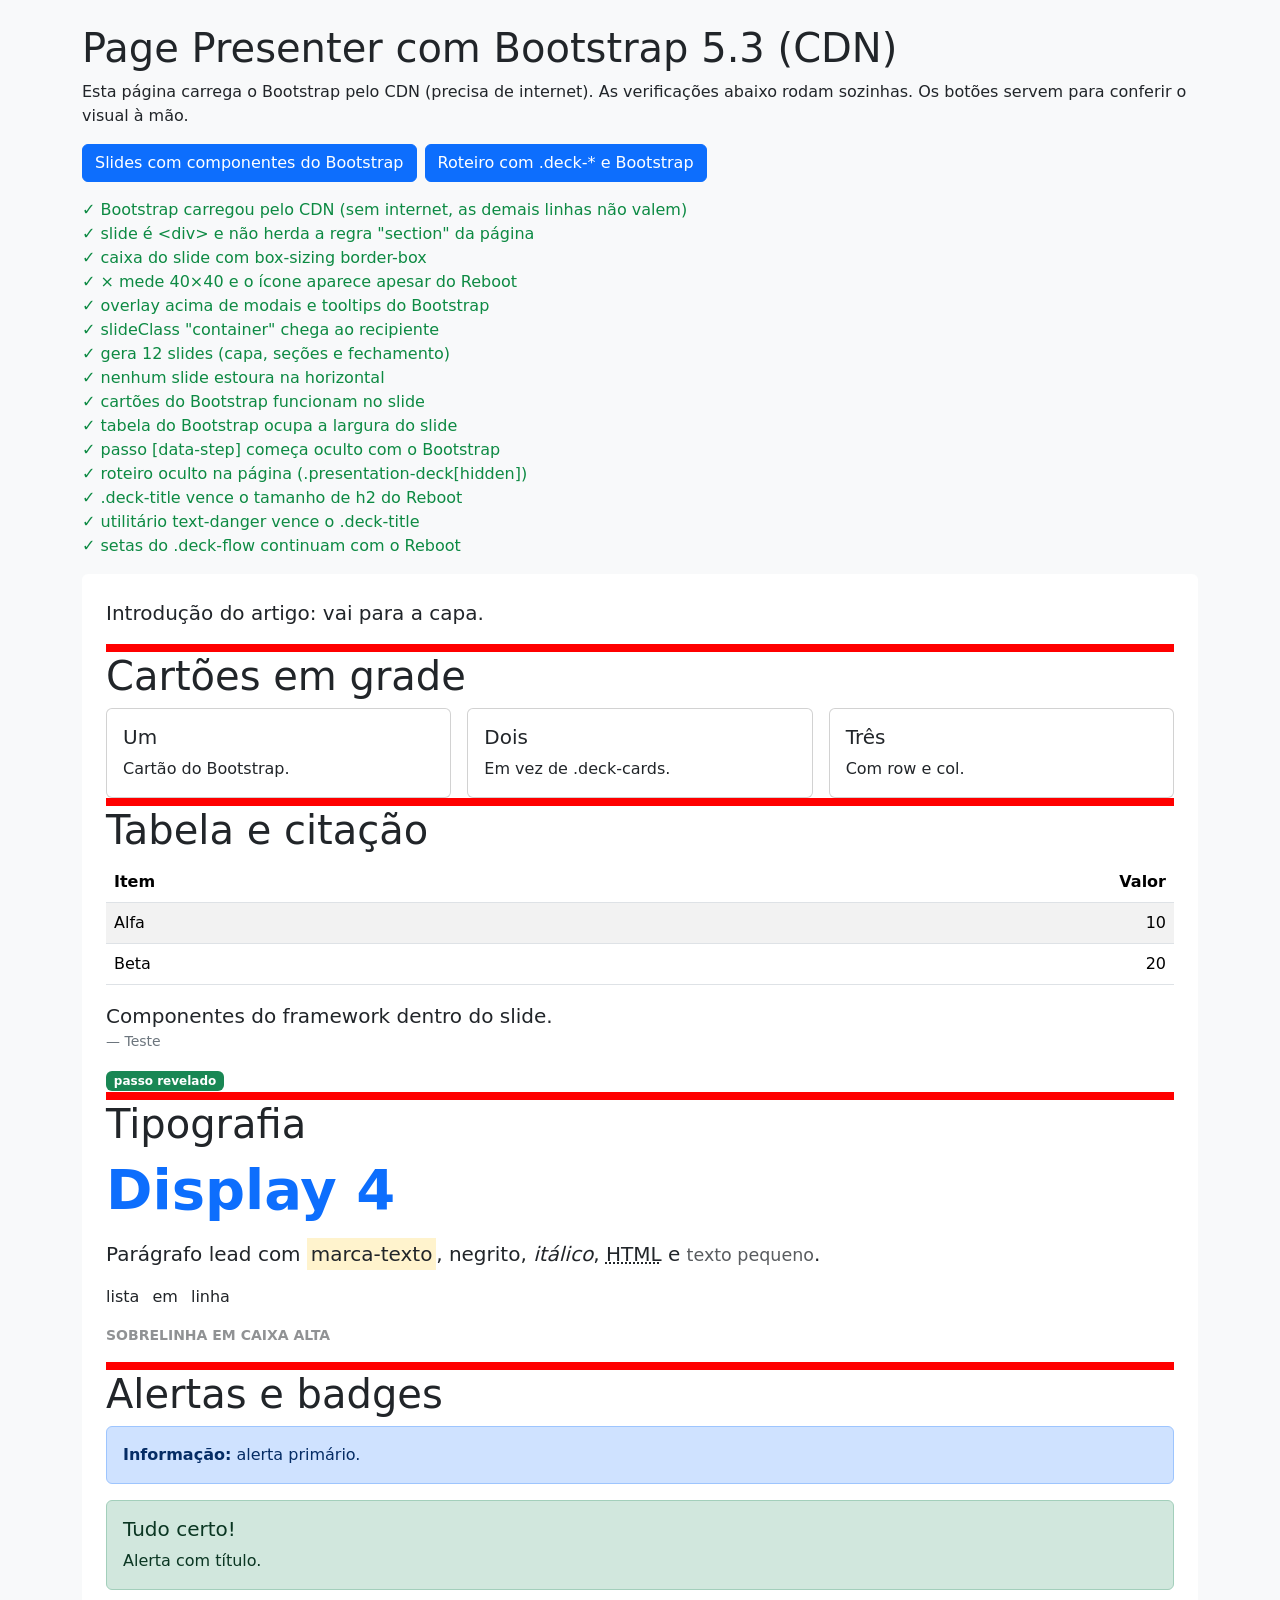
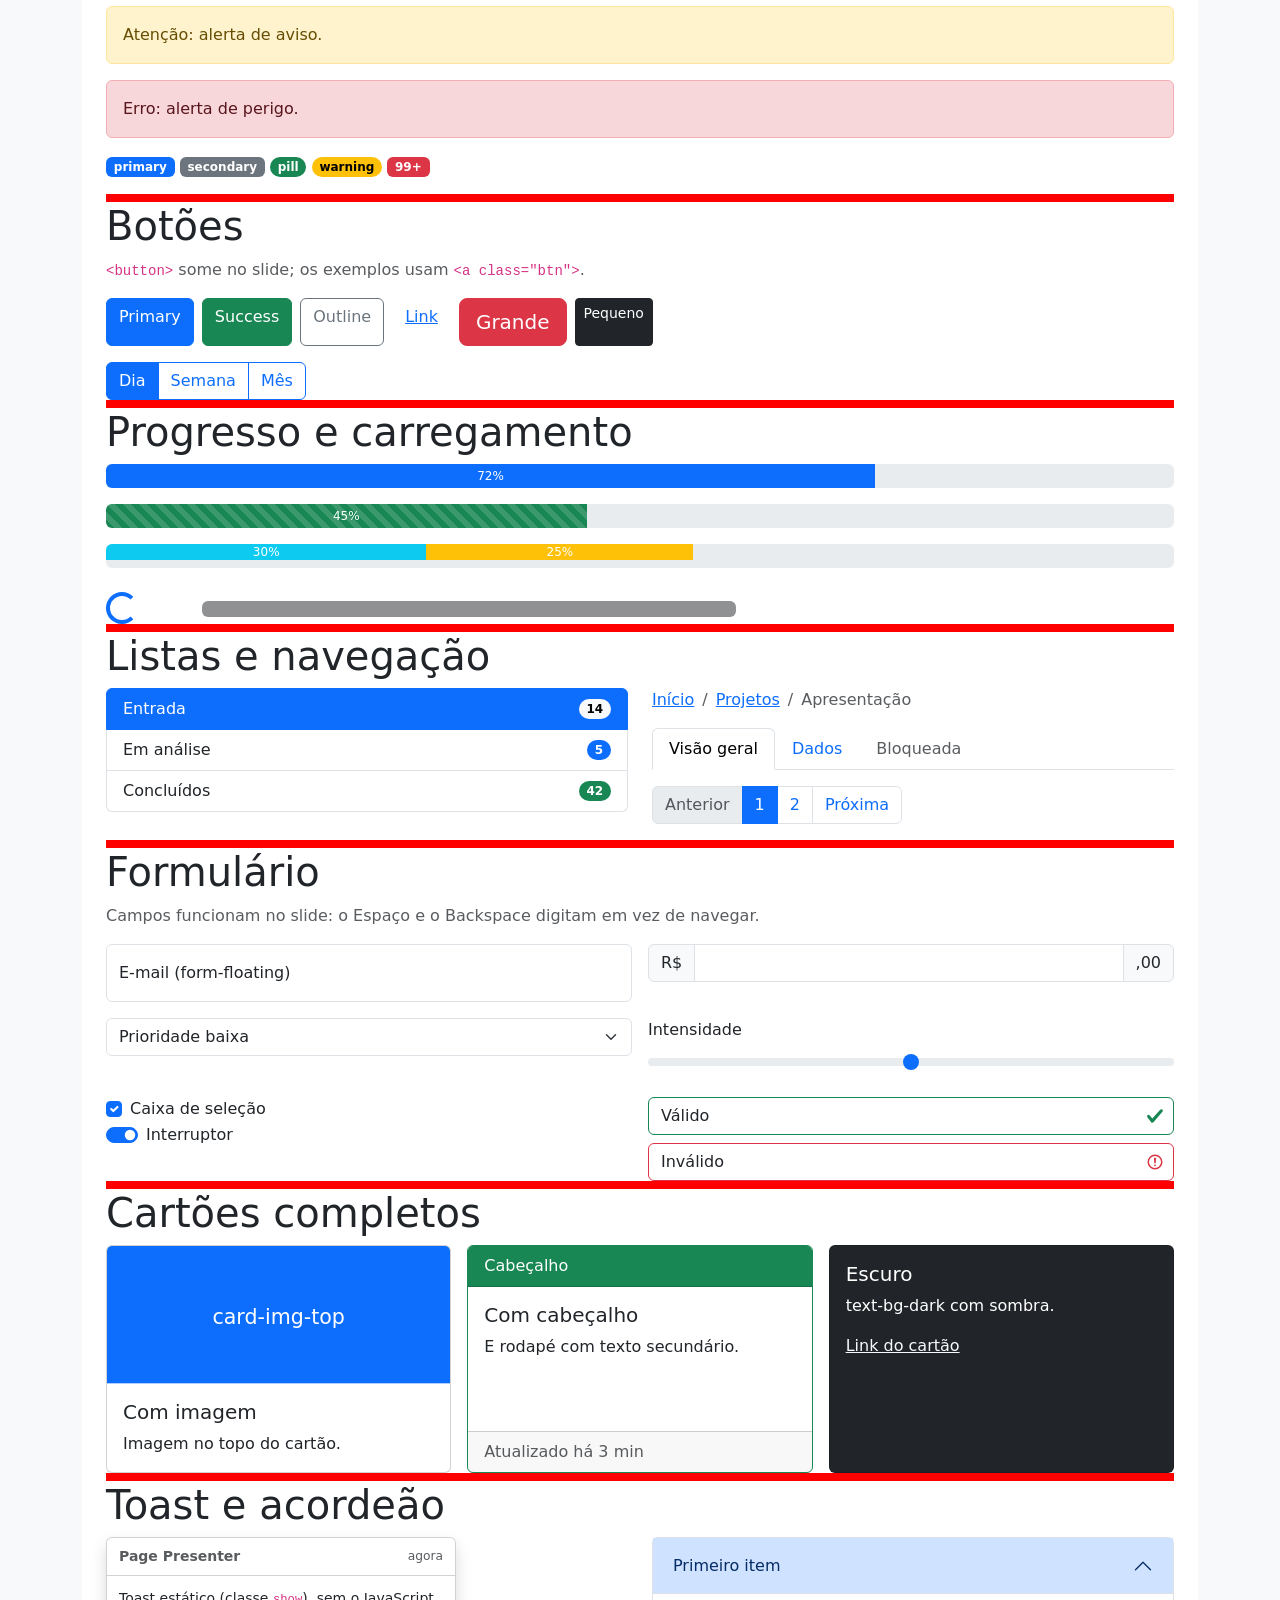
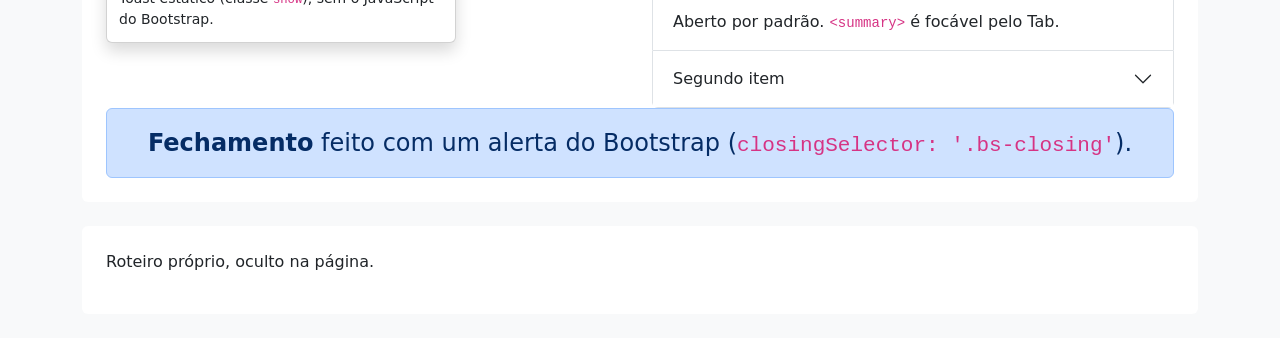
<file: test-bootstrap.html>
<!DOCTYPE html>
<html lang="pt-BR">

<head>
  <meta charset="UTF-8">
  <meta name="viewport" content="width=device-width, initial-scale=1.0">
  <title>Page Presenter — Teste com Bootstrap</title>
  <!-- Módulo antes do Bootstrap, como recomenda o README -->
  <link rel="stylesheet" href="page-presenter.css">
  <link rel="stylesheet" href="page-presenter-deck.css">
  <!-- Precisa de internet. Versão fixa para o teste não mudar sozinho. -->
  <link rel="stylesheet" href="https://cdn.jsdelivr.net/npm/bootstrap@5.3.3/dist/css/bootstrap.min.css">
  <style>
    /* Regra "hostil" típica de landing page: não pode vazar para os slides */
    section {
      border-top: 8px solid red;
    }

    .pass { color: #0d8a43; }
    .fail { color: #dc2626; font-weight: 700; }
  </style>
</head>

<body class="bg-light">
  <main class="container py-4">
    <h1>Page Presenter com Bootstrap 5.3 (CDN)</h1>
    <p>Esta página carrega o Bootstrap pelo CDN (precisa de internet). As verificações abaixo rodam sozinhas. Os
      botões servem para conferir o visual à mão.</p>

    <div class="d-flex flex-wrap gap-2 mb-3">
      <button type="button" id="btn-components" class="btn btn-primary">Slides com componentes do Bootstrap</button>
      <button type="button" id="btn-deck" class="btn btn-primary">Roteiro com .deck-* e Bootstrap</button>
    </div>

    <ul id="results" class="list-unstyled"></ul>

    <!-- Artigo montado com componentes do Bootstrap -->
    <article id="bs-article" class="bg-white rounded p-4 mb-4">
      <p class="lead">Introdução do artigo: vai para a capa.</p>

      <section>
        <h2 class="display-6">Cartões em grade</h2>
        <div class="row g-3">
          <div class="col-md-4">
            <div class="card h-100">
              <div class="card-body">
                <h3 class="card-title h5">Um</h3>
                <p class="card-text">Cartão do Bootstrap.</p>
              </div>
            </div>
          </div>
          <div class="col-md-4">
            <div class="card h-100">
              <div class="card-body">
                <h3 class="card-title h5">Dois</h3>
                <p class="card-text">Em vez de .deck-cards.</p>
              </div>
            </div>
          </div>
          <div class="col-md-4">
            <div class="card h-100">
              <div class="card-body">
                <h3 class="card-title h5">Três</h3>
                <p class="card-text">Com row e col.</p>
              </div>
            </div>
          </div>
        </div>
      </section>

      <section>
        <h2 class="display-6">Tabela e citação</h2>
        <table class="table table-striped">
          <thead>
            <tr><th>Item</th><th class="text-end">Valor</th></tr>
          </thead>
          <tbody>
            <tr><td>Alfa</td><td class="text-end">10</td></tr>
            <tr><td>Beta</td><td class="text-end">20</td></tr>
          </tbody>
        </table>
        <figure>
          <blockquote class="blockquote">
            <p>Componentes do framework dentro do slide.</p>
          </blockquote>
          <figcaption class="blockquote-footer">Teste</figcaption>
        </figure>
        <span class="badge text-bg-success" data-step>passo revelado</span>
      </section>

      <section>
        <h2 class="display-6">Tipografia</h2>
        <p class="display-4 fw-bold text-primary">Display 4</p>
        <p class="lead">Parágrafo <span class="lead">lead</span> com <mark>marca-texto</mark>, <strong>negrito</strong>,
          <em>itálico</em>, <abbr title="HyperText Markup Language">HTML</abbr> e <small class="text-body-secondary">texto
            pequeno</small>.</p>
        <ul class="list-inline">
          <li class="list-inline-item">lista</li>
          <li class="list-inline-item">em</li>
          <li class="list-inline-item">linha</li>
        </ul>
        <p class="text-uppercase fw-semibold text-body-tertiary small">sobrelinha em caixa alta</p>
      </section>

      <section>
        <h2 class="display-6">Alertas e badges</h2>
        <div class="alert alert-primary" role="alert" data-step><strong>Informação:</strong> alerta primário.</div>
        <div class="alert alert-success" role="alert" data-step>
          <h4 class="alert-heading h5">Tudo certo!</h4>
          <p class="mb-0">Alerta com título.</p>
        </div>
        <div class="alert alert-warning" role="alert" data-step>Atenção: alerta de aviso.</div>
        <div class="alert alert-danger mb-3" role="alert" data-step>Erro: alerta de perigo.</div>
        <p>
          <span class="badge text-bg-primary">primary</span>
          <span class="badge text-bg-secondary">secondary</span>
          <span class="badge rounded-pill text-bg-success">pill</span>
          <span class="badge rounded-pill text-bg-warning">warning</span>
          <span class="badge text-bg-danger">99+</span>
        </p>
        <p class="deck-notes">Os alertas aparecem um por vez (data-step).</p>
      </section>

      <section>
        <h2 class="display-6">Botões</h2>
        <p class="text-body-secondary"><code>&lt;button&gt;</code> some no slide; os exemplos usam
          <code>&lt;a class="btn"&gt;</code>.</p>
        <p class="d-flex flex-wrap gap-2">
          <a href="#bs-article" class="btn btn-primary">Primary</a>
          <a href="#bs-article" class="btn btn-success">Success</a>
          <a href="#bs-article" class="btn btn-outline-secondary">Outline</a>
          <a href="#bs-article" class="btn btn-link">Link</a>
          <a href="#bs-article" class="btn btn-danger btn-lg">Grande</a>
          <a href="#bs-article" class="btn btn-dark btn-sm">Pequeno</a>
        </p>
        <div class="btn-group" role="group" aria-label="Grupo de botões">
          <a href="#bs-article" class="btn btn-outline-primary active" aria-current="page">Dia</a>
          <a href="#bs-article" class="btn btn-outline-primary">Semana</a>
          <a href="#bs-article" class="btn btn-outline-primary">Mês</a>
        </div>
      </section>

      <section>
        <h2 class="display-6">Progresso e carregamento</h2>
        <div class="progress mb-3" role="progressbar" aria-label="Adesão" aria-valuenow="72" aria-valuemin="0"
          aria-valuemax="100" style="height: 1.5rem">
          <div class="progress-bar" style="width: 72%">72%</div>
        </div>
        <div class="progress mb-3" role="progressbar" aria-label="Cobertura" aria-valuenow="45" aria-valuemin="0"
          aria-valuemax="100" style="height: 1.5rem">
          <div class="progress-bar progress-bar-striped progress-bar-animated bg-success" style="width: 45%">45%</div>
        </div>
        <div class="progress-stacked mb-4" style="height: 1.5rem">
          <div class="progress" role="progressbar" aria-label="Fase 1" aria-valuenow="30" aria-valuemin="0"
            aria-valuemax="100" style="width: 30%">
            <div class="progress-bar bg-info">30%</div>
          </div>
          <div class="progress" role="progressbar" aria-label="Fase 2" aria-valuenow="25" aria-valuemin="0"
            aria-valuemax="100" style="width: 25%">
            <div class="progress-bar bg-warning">25%</div>
          </div>
        </div>
        <div class="d-flex gap-3 align-items-center">
          <div class="spinner-border text-primary" role="status"><span class="visually-hidden">Carregando…</span></div>
          <div class="spinner-grow text-danger" role="status"><span class="visually-hidden">Carregando…</span></div>
          <span class="placeholder-glow w-50"><span class="placeholder col-12 rounded"></span></span>
        </div>
      </section>

      <section>
        <h2 class="display-6">Listas e navegação</h2>
        <div class="row g-4">
          <div class="col-md-6">
            <ul class="list-group">
              <li class="list-group-item d-flex justify-content-between align-items-center active">Entrada <span
                  class="badge text-bg-light rounded-pill">14</span></li>
              <li class="list-group-item d-flex justify-content-between align-items-center">Em análise <span
                  class="badge text-bg-primary rounded-pill">5</span></li>
              <li class="list-group-item d-flex justify-content-between align-items-center">Concluídos <span
                  class="badge text-bg-success rounded-pill">42</span></li>
            </ul>
          </div>
          <div class="col-md-6">
            <nav aria-label="Trilha">
              <ol class="breadcrumb">
                <li class="breadcrumb-item"><a href="#bs-article">Início</a></li>
                <li class="breadcrumb-item"><a href="#bs-article">Projetos</a></li>
                <li class="breadcrumb-item active" aria-current="page">Apresentação</li>
              </ol>
            </nav>
            <ul class="nav nav-tabs mb-3">
              <li class="nav-item"><a class="nav-link active" aria-current="page" href="#bs-article">Visão geral</a></li>
              <li class="nav-item"><a class="nav-link" href="#bs-article">Dados</a></li>
              <li class="nav-item"><a class="nav-link disabled" aria-disabled="true">Bloqueada</a></li>
            </ul>
            <nav aria-label="Paginação">
              <ul class="pagination">
                <li class="page-item disabled"><a class="page-link">Anterior</a></li>
                <li class="page-item active" aria-current="page"><a class="page-link" href="#bs-article">1</a></li>
                <li class="page-item"><a class="page-link" href="#bs-article">2</a></li>
                <li class="page-item"><a class="page-link" href="#bs-article">Próxima</a></li>
              </ul>
            </nav>
          </div>
        </div>
      </section>

      <section>
        <h2 class="display-6">Formulário</h2>
        <p class="text-body-secondary">Campos funcionam no slide: o Espaço e o Backspace digitam em vez de navegar.</p>
        <div class="row g-3">
          <div class="col-md-6">
            <div class="form-floating">
              <input type="email" class="form-control" id="bs-email" placeholder="nome@exemplo.com">
              <label for="bs-email">E-mail (form-floating)</label>
            </div>
          </div>
          <div class="col-md-6">
            <div class="input-group">
              <span class="input-group-text">R$</span>
              <input type="text" class="form-control" aria-label="Valor">
              <span class="input-group-text">,00</span>
            </div>
          </div>
          <div class="col-md-6">
            <select class="form-select" aria-label="Prioridade">
              <option>Prioridade baixa</option>
              <option>Prioridade média</option>
              <option>Prioridade alta</option>
            </select>
          </div>
          <div class="col-md-6">
            <label class="form-label" for="bs-range">Intensidade</label>
            <input type="range" class="form-range" id="bs-range">
          </div>
          <div class="col-md-6">
            <div class="form-check">
              <input class="form-check-input" type="checkbox" checked id="bs-check">
              <label class="form-check-label" for="bs-check">Caixa de seleção</label>
            </div>
            <div class="form-check form-switch">
              <input class="form-check-input" type="checkbox" role="switch" checked id="bs-switch">
              <label class="form-check-label" for="bs-switch">Interruptor</label>
            </div>
          </div>
          <div class="col-md-6">
            <input type="text" class="form-control is-valid mb-2" value="Válido" aria-label="Campo válido">
            <input type="text" class="form-control is-invalid" value="Inválido" aria-label="Campo inválido">
          </div>
        </div>
      </section>

      <section>
        <h2 class="display-6">Cartões completos</h2>
        <div class="row row-cols-1 row-cols-md-3 g-3">
          <div class="col">
            <div class="card h-100">
              <svg class="card-img-top" viewBox="0 0 300 120" role="img" aria-label="Imagem de exemplo">
                <rect width="300" height="120" fill="#0d6efd"></rect>
                <text x="150" y="68" text-anchor="middle" fill="#fff" font-size="18">card-img-top</text>
              </svg>
              <div class="card-body">
                <h3 class="card-title h5">Com imagem</h3>
                <p class="card-text">Imagem no topo do cartão.</p>
              </div>
            </div>
          </div>
          <div class="col">
            <div class="card h-100 border-success">
              <div class="card-header text-bg-success">Cabeçalho</div>
              <div class="card-body">
                <h3 class="card-title h5">Com cabeçalho</h3>
                <p class="card-text">E rodapé com texto secundário.</p>
              </div>
              <div class="card-footer text-body-secondary">Atualizado há 3 min</div>
            </div>
          </div>
          <div class="col">
            <div class="card h-100 text-bg-dark">
              <div class="card-body">
                <h3 class="card-title h5">Escuro</h3>
                <p class="card-text">text-bg-dark com sombra.</p>
                <a href="#bs-article" class="card-link link-light">Link do cartão</a>
              </div>
            </div>
          </div>
        </div>
      </section>

      <section>
        <h2 class="display-6">Toast e acordeão</h2>
        <div class="row g-4 align-items-start">
          <div class="col-md-6">
            <div class="toast show" role="status" aria-live="polite" aria-atomic="true">
              <div class="toast-header">
                <strong class="me-auto">Page Presenter</strong>
                <small>agora</small>
              </div>
              <div class="toast-body">Toast estático (classe <code>show</code>), sem o JavaScript do Bootstrap.</div>
            </div>
          </div>
          <div class="col-md-6">
            <!-- Acordeão com <details>: o do Bootstrap precisa de JS e de <button>, que some no slide -->
            <div class="accordion">
              <details class="accordion-item" open>
                <summary class="accordion-header accordion-button">Primeiro item</summary>
                <div class="accordion-body">Aberto por padrão. <code>&lt;summary&gt;</code> é focável pelo Tab.</div>
              </details>
              <details class="accordion-item">
                <summary class="accordion-header accordion-button collapsed">Segundo item</summary>
                <div class="accordion-body">Clique no título para abrir.</div>
              </details>
            </div>
          </div>
        </div>
      </section>

      <div class="bs-closing alert alert-primary text-center fs-4 mb-0">
        <strong>Fechamento</strong> feito com um alerta do Bootstrap (<code>closingSelector: '.bs-closing'</code>).
      </div>
    </article>

    <!-- Roteiro com componentes .deck-* misturados a utilitários do Bootstrap -->
    <article id="bs-deck" class="bg-white rounded p-4">
      <p>Roteiro próprio, oculto na página.</p>
      <div class="presentation-deck" hidden>
        <div class="deck-slide" data-variant="cover">
          <h1 class="deck-title">Capa do roteiro</h1>
          <p class="deck-text">Componentes do tema com o Bootstrap carregado.</p>
        </div>
        <div class="deck-slide">
          <h2 class="deck-title">Título .deck-title</h2>
          <h2 class="deck-title text-danger">.deck-title com text-danger</h2>
          <ol class="deck-flow">
            <li>Reboot</li>
            <li>não apaga</li>
            <li>as setas</li>
          </ol>
        </div>
      </div>
    </article>

    <span id="ref-danger" class="text-danger visually-hidden">ref</span>
  </main>

  <script src="page-presenter.js"></script>
  <script>
    const results = document.getElementById('results');
    function check(name, condition) {
      const li = document.createElement('li');
      li.className = condition ? 'pass' : 'fail';
      li.textContent = (condition ? '✓ ' : '✗ ') + name;
      results.appendChild(li);
    }

    const zeroBox = () => {
      // Caixa do slide zerada: o visual fica por conta do Bootstrap
      const root = document.documentElement.style;
      root.setProperty('--pp-slide-bg', 'transparent');
      root.setProperty('--pp-slide-shadow', 'none');
      root.setProperty('--pp-slide-padding', '0');
      root.setProperty('--pp-slide-padding-sm', '0');
    };
    const restoreBox = () => ['--pp-slide-bg', '--pp-slide-shadow', '--pp-slide-padding', '--pp-slide-padding-sm']
      .forEach(v => document.documentElement.style.removeProperty(v));

    const presentComponents = () => {
      zeroBox();
      PagePresenter.open({
        source: '#bs-article',
        title: 'Componentes do Bootstrap',
        closingSelector: '.bs-closing',
        slideClass: 'container'
      });
    };
    const presentDeck = () => {
      restoreBox();
      PagePresenter.open({ source: '#bs-deck' });
    };
    document.getElementById('btn-components').addEventListener('click', presentComponents);
    document.getElementById('btn-deck').addEventListener('click', presentDeck);

    function run() {
      const bootstrapOk = getComputedStyle(document.documentElement).getPropertyValue('--bs-primary').trim() !== '';
      check('Bootstrap carregou pelo CDN (sem internet, as demais linhas não valem)', bootstrapOk);

      // Moldura
      presentComponents();
      const slide = document.querySelector('.presentation-slide');
      const inner = slide.firstChild;
      const closeBtn = document.querySelector('.presentation-close-btn');
      check('slide é <div> e não herda a regra "section" da página',
        slide.tagName === 'DIV' && getComputedStyle(slide).borderTopWidth === '0px');
      check('caixa do slide com box-sizing border-box', getComputedStyle(inner).boxSizing === 'border-box');
      check('× mede 40×40 e o ícone aparece apesar do Reboot',
        closeBtn.offsetWidth === 40 && closeBtn.offsetHeight === 40 && closeBtn.querySelector('svg').getBoundingClientRect().width === 20);
      check('overlay acima de modais e tooltips do Bootstrap',
        Number(getComputedStyle(document.querySelector('.presentation-overlay')).zIndex) > 1090);
      check('slideClass "container" chega ao recipiente', inner.classList.contains('container'));
      const expected = document.querySelectorAll('#bs-article > section, #bs-article > .bs-closing').length + 1;
      check(`gera ${expected} slides (capa, seções e fechamento)`, PagePresenter.slideCount() === expected);
      const wide = [];
      for (let i = 0; i < expected; i++) {
        PagePresenter.goTo(i);
        const box = document.querySelector('.presentation-slide.active').firstChild;
        if (box.scrollWidth > box.clientWidth + 1) wide.push(i + 1);
      }
      check(`nenhum slide estoura na horizontal${wide.length ? ' (estouram: ' + wide.join(', ') + ')' : ''}`, !wide.length);
      PagePresenter.goTo(0);
      PagePresenter.next();
      const card = document.querySelector('.presentation-slide.active .card');
      check('cartões do Bootstrap funcionam no slide', card && getComputedStyle(card).display === 'flex');
      PagePresenter.next();
      const table = document.querySelector('.presentation-slide.active .table');
      check('tabela do Bootstrap ocupa a largura do slide', table && table.offsetWidth > 0 &&
        Math.abs(table.offsetWidth - table.parentElement.clientWidth) < 2);
      check('passo [data-step] começa oculto com o Bootstrap',
        getComputedStyle(document.querySelector('.presentation-slide.active [data-step]')).visibility === 'hidden');
      PagePresenter.close();

      // Tema + utilitários
      presentDeck();
      PagePresenter.next();
      const titles = document.querySelectorAll('.presentation-slide.active h2.deck-title');
      check('roteiro oculto na página (.presentation-deck[hidden])',
        getComputedStyle(document.querySelector('#bs-deck .presentation-deck')).display === 'none');
      check('.deck-title vence o tamanho de h2 do Reboot', getComputedStyle(titles[0]).fontSize === '33.6px');
      check('utilitário text-danger vence o .deck-title',
        getComputedStyle(titles[1]).color === getComputedStyle(document.getElementById('ref-danger')).color);
      const arrow = document.querySelector('.presentation-slide.active .deck-flow li');
      check('setas do .deck-flow continuam com o Reboot', getComputedStyle(arrow, '::after').content.includes('→'));
      PagePresenter.close();
      restoreBox();
    }

    window.addEventListener('load', run);
  </script>
</body>

</html>
</file>
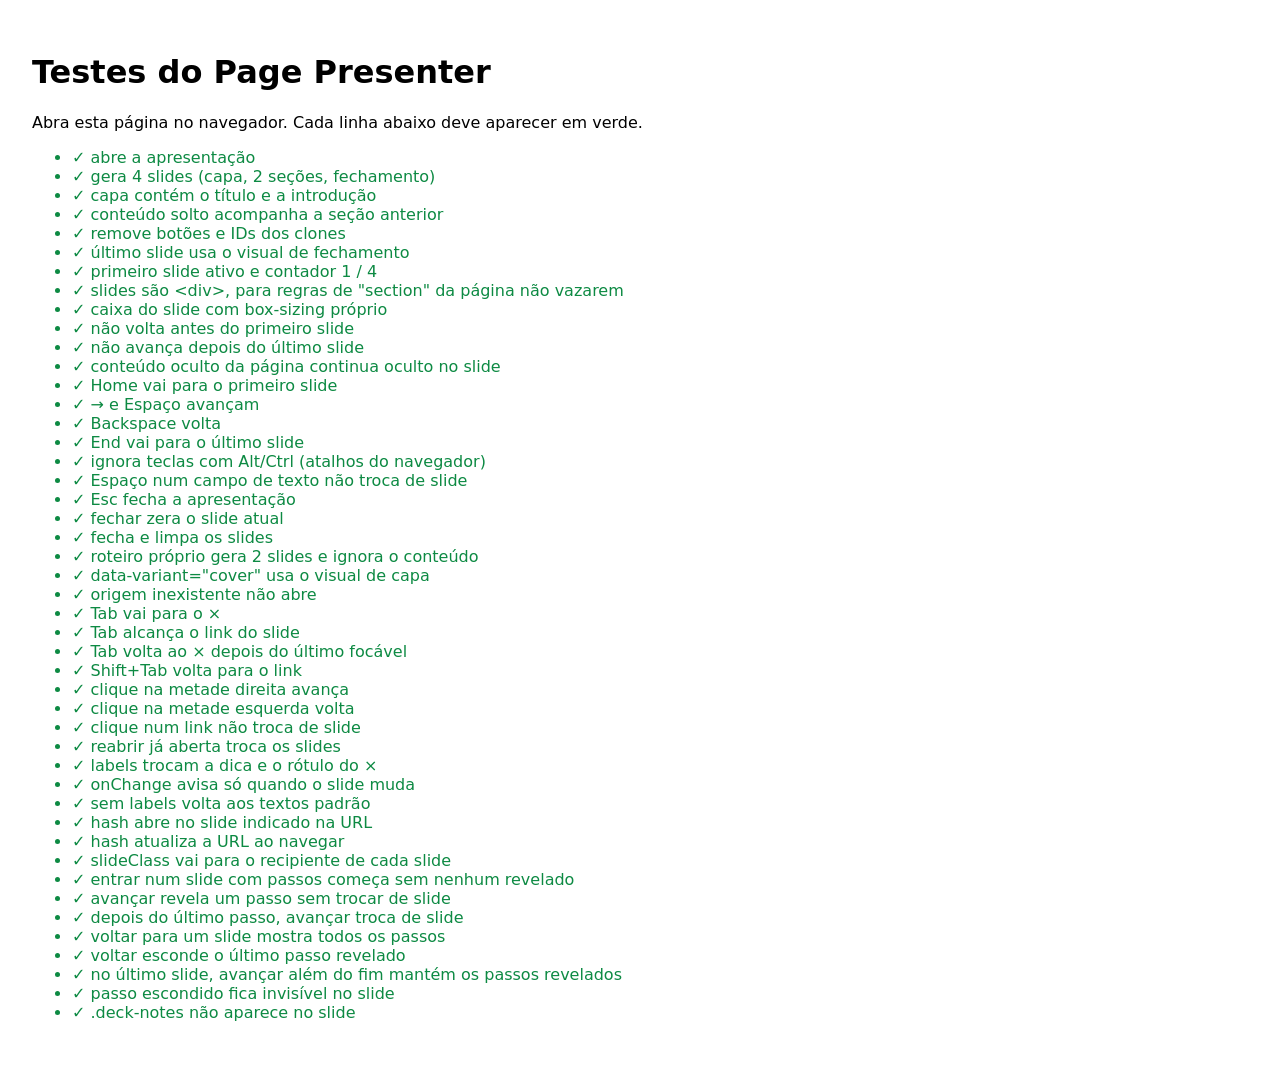
<file: tests.html>
<!DOCTYPE html>
<html lang="pt-BR">

<head>
  <meta charset="UTF-8">
  <title>Page Presenter — Testes</title>
  <link rel="stylesheet" href="page-presenter.css">
  <style>
    body { font-family: system-ui, sans-serif; padding: 1.5rem; }
    .pass { color: #0d8a43; }
    .fail { color: #dc2626; font-weight: 700; }
  </style>
</head>

<body>
  <h1>Testes do Page Presenter</h1>
  <p>Abra esta página no navegador. Cada linha abaixo deve aparecer em verde.</p>
  <ul id="results"></ul>

  <div id="fixture" hidden>
    <div id="article">
      <p>intro</p>
      <p hidden>oculto</p>
      <div class="section" id="s1">um <button>remover</button></div>
      <p>solto</p>
      <div class="section">dois <a href="#x">link</a></div>
      <div class="closing">fim</div>
    </div>
    <div id="deck-source">
      <p>ignorado</p>
      <div class="presentation-deck" hidden>
        <div class="deck-slide" data-variant="cover">capa</div>
        <div class="deck-slide">a</div>
      </div>
    </div>
    <div id="steps-source">
      <div class="presentation-deck" hidden>
        <div class="deck-slide">um</div>
        <div class="deck-slide">dois <p data-step>b</p> <p data-step>c</p> <p class="deck-notes">nota</p></div>
        <div class="deck-slide">fim <p data-step>x</p></div>
      </div>
    </div>
  </div>

  <script src="page-presenter.js"></script>
  <script>
    const results = document.getElementById('results');
    function check(name, condition) {
      const li = document.createElement('li');
      li.className = condition ? 'pass' : 'fail';
      li.textContent = (condition ? '✓ ' : '✗ ') + name;
      results.appendChild(li);
    }
    const slidesInDom = () => document.querySelectorAll('.presentation-slide');

    // Slides gerados a partir do conteúdo: capa + 2 seções + fechamento
    PagePresenter.open({ source: '#article', title: 'T', sectionSelector: '.section', closingSelector: '.closing' });
    const s = slidesInDom();
    check('abre a apresentação', PagePresenter.isOpen());
    check('gera 4 slides (capa, 2 seções, fechamento)', s.length === 4);
    check('capa contém o título e a introdução', s[0].textContent.includes('T') && s[0].textContent.includes('intro'));
    check('conteúdo solto acompanha a seção anterior', s[1].textContent.includes('solto'));
    check('remove botões e IDs dos clones', !s[1].querySelector('button') && !s[1].querySelector('#s1'));
    check('último slide usa o visual de fechamento', s[3].classList.contains('presentation-closing'));
    check('primeiro slide ativo e contador 1 / 4',
      s[0].classList.contains('active') && document.querySelector('.presentation-counter').textContent === '1 / 4');
    check('slides são <div>, para regras de "section" da página não vazarem', s[0].tagName === 'DIV');
    check('caixa do slide com box-sizing próprio',
      getComputedStyle(s[0].firstChild).boxSizing === 'border-box');

    // Navegação, com limites nas pontas
    PagePresenter.prev();
    check('não volta antes do primeiro slide', PagePresenter.currentIndex() === 0);
    PagePresenter.goTo(99);
    check('não avança depois do último slide', PagePresenter.currentIndex() === 3);
    check('conteúdo oculto da página continua oculto no slide', s[0].querySelector('p[hidden]') !== null);

    // Teclado (sem gesto do usuário a tela cheia é recusada e o Esc vem pelo keydown)
    const press = (key) => document.dispatchEvent(new KeyboardEvent('keydown', { key }));
    press('Home');
    check('Home vai para o primeiro slide', PagePresenter.currentIndex() === 0);
    press('ArrowRight');
    press(' ');
    check('→ e Espaço avançam', PagePresenter.currentIndex() === 2);
    press('Backspace');
    check('Backspace volta', PagePresenter.currentIndex() === 1);
    press('End');
    check('End vai para o último slide', PagePresenter.currentIndex() === 3);
    document.dispatchEvent(new KeyboardEvent('keydown', { key: 'Home', altKey: true }));
    document.dispatchEvent(new KeyboardEvent('keydown', { key: 'Home', ctrlKey: true }));
    check('ignora teclas com Alt/Ctrl (atalhos do navegador)', PagePresenter.currentIndex() === 3);
    const field = document.createElement('input');
    document.querySelector('.presentation-slide.active').firstChild.appendChild(field);
    field.dispatchEvent(new KeyboardEvent('keydown', { key: ' ', bubbles: true }));
    check('Espaço num campo de texto não troca de slide', PagePresenter.currentIndex() === 3);
    field.remove();
    press('Escape');
    check('Esc fecha a apresentação', !PagePresenter.isOpen());
    check('fechar zera o slide atual', PagePresenter.currentIndex() === 0);
    PagePresenter.open({ source: '#article', title: 'T', sectionSelector: '.section', closingSelector: '.closing' });

    // Fechar limpa os slides
    PagePresenter.close();
    check('fecha e limpa os slides', !PagePresenter.isOpen() && slidesInDom().length === 0);

    // Roteiro próprio substitui o conteúdo
    PagePresenter.open({ source: '#deck-source' });
    const d = slidesInDom();
    check('roteiro próprio gera 2 slides e ignora o conteúdo', d.length === 2 && !d[0].textContent.includes('ignorado'));
    check('data-variant="cover" usa o visual de capa', d[0].classList.contains('presentation-cover'));
    PagePresenter.close();

    // Origem inexistente não abre
    check('origem inexistente não abre', PagePresenter.open({ source: '#nao-existe' }) === false && !PagePresenter.isOpen());

    const openArticle = (extra) => PagePresenter.open(Object.assign(
      { source: '#article', title: 'T', sectionSelector: '.section', closingSelector: '.closing' }, extra));
    const closeBtn = document.querySelector('.presentation-close-btn');
    const activeInner = () => document.querySelector('.presentation-slide.active').firstChild;

    // Tab circula entre o × e os focáveis do slide ativo
    openArticle();
    PagePresenter.goTo(2);
    const link = activeInner().querySelector('a');
    press('Tab');
    check('Tab vai para o ×', document.activeElement === closeBtn);
    press('Tab');
    check('Tab alcança o link do slide', document.activeElement === link);
    press('Tab');
    check('Tab volta ao × depois do último focável', document.activeElement === closeBtn);
    document.dispatchEvent(new KeyboardEvent('keydown', { key: 'Tab', shiftKey: true }));
    check('Shift+Tab volta para o link', document.activeElement === link);

    // Clique: metade direita avança, esquerda volta, links não navegam
    const click = (el, x) => el.dispatchEvent(new MouseEvent('click', { bubbles: true, clientX: x }));
    click(activeInner(), window.innerWidth - 5);
    check('clique na metade direita avança', PagePresenter.currentIndex() === 3);
    click(activeInner(), 5);
    check('clique na metade esquerda volta', PagePresenter.currentIndex() === 2);
    link.addEventListener('click', (e) => e.preventDefault());
    click(link, window.innerWidth - 5);
    check('clique num link não troca de slide', PagePresenter.currentIndex() === 2);

    // Abrir com a apresentação já aberta troca os slides sem fechar
    PagePresenter.open({ source: '#deck-source' });
    check('reabrir já aberta troca os slides', PagePresenter.isOpen() && PagePresenter.slideCount() === 2 &&
      PagePresenter.currentIndex() === 0);
    PagePresenter.close();

    // Textos da interface e callback de troca
    const calls = [];
    openArticle({ labels: { hint: 'Use as setas', close: 'Sair' }, onChange: (i, total) => calls.push(`${i}/${total}`) });
    check('labels trocam a dica e o rótulo do ×',
      document.querySelector('.presentation-hint').textContent === 'Use as setas' &&
      closeBtn.getAttribute('aria-label') === 'Sair');
    PagePresenter.next();
    PagePresenter.prev();
    PagePresenter.prev();
    check('onChange avisa só quando o slide muda', calls.join(',') === '0/4,1/4,0/4');
    PagePresenter.close();
    openArticle();
    check('sem labels volta aos textos padrão', closeBtn.getAttribute('aria-label') === 'Sair da apresentação');
    PagePresenter.close();

    // hash: abre no slide da URL e atualiza a URL ao navegar
    location.replace('#slide-3');
    openArticle({ hash: true });
    check('hash abre no slide indicado na URL', PagePresenter.currentIndex() === 2);
    PagePresenter.prev();
    check('hash atualiza a URL ao navegar', location.hash === '#slide-2');
    PagePresenter.close();

    // slideClass: classes de framework no recipiente de cada slide
    openArticle({ slideClass: 'prose lg:prose-xl' });
    check('slideClass vai para o recipiente de cada slide', Array.from(slidesInDom()).every(sl =>
      sl.firstChild.classList.contains('presentation-slide-inner') && sl.firstChild.classList.contains('prose') &&
      sl.firstChild.classList.contains('lg:prose-xl')));
    PagePresenter.close();

    // Revelação passo a passo com [data-step]
    PagePresenter.open({ source: '#steps-source' });
    const shown = () => document.querySelectorAll('.presentation-slide.active .presentation-step-visible').length;
    PagePresenter.next();
    check('entrar num slide com passos começa sem nenhum revelado', PagePresenter.currentIndex() === 1 && shown() === 0);
    PagePresenter.next();
    check('avançar revela um passo sem trocar de slide', PagePresenter.currentIndex() === 1 && shown() === 1);
    PagePresenter.next();
    PagePresenter.next();
    check('depois do último passo, avançar troca de slide', PagePresenter.currentIndex() === 2 && shown() === 0);
    PagePresenter.prev();
    check('voltar para um slide mostra todos os passos', PagePresenter.currentIndex() === 1 && shown() === 2);
    PagePresenter.prev();
    check('voltar esconde o último passo revelado', PagePresenter.currentIndex() === 1 && shown() === 1);
    press('End');
    press('ArrowRight');
    press('ArrowRight');
    check('no último slide, avançar além do fim mantém os passos revelados',
      PagePresenter.currentIndex() === 2 && shown() === 1);
    const hiddenStep = document.querySelector('.presentation-slide.active [data-step]');
    press('ArrowLeft');
    check('passo escondido fica invisível no slide', getComputedStyle(hiddenStep).visibility === 'hidden');

    // Notas do apresentador
    PagePresenter.goTo(1);
    const note = document.querySelector('.presentation-slide.active .deck-notes');
    check('.deck-notes não aparece no slide', note && getComputedStyle(note).display === 'none');
    PagePresenter.close();
  </script>
</body>

</html>
</file>
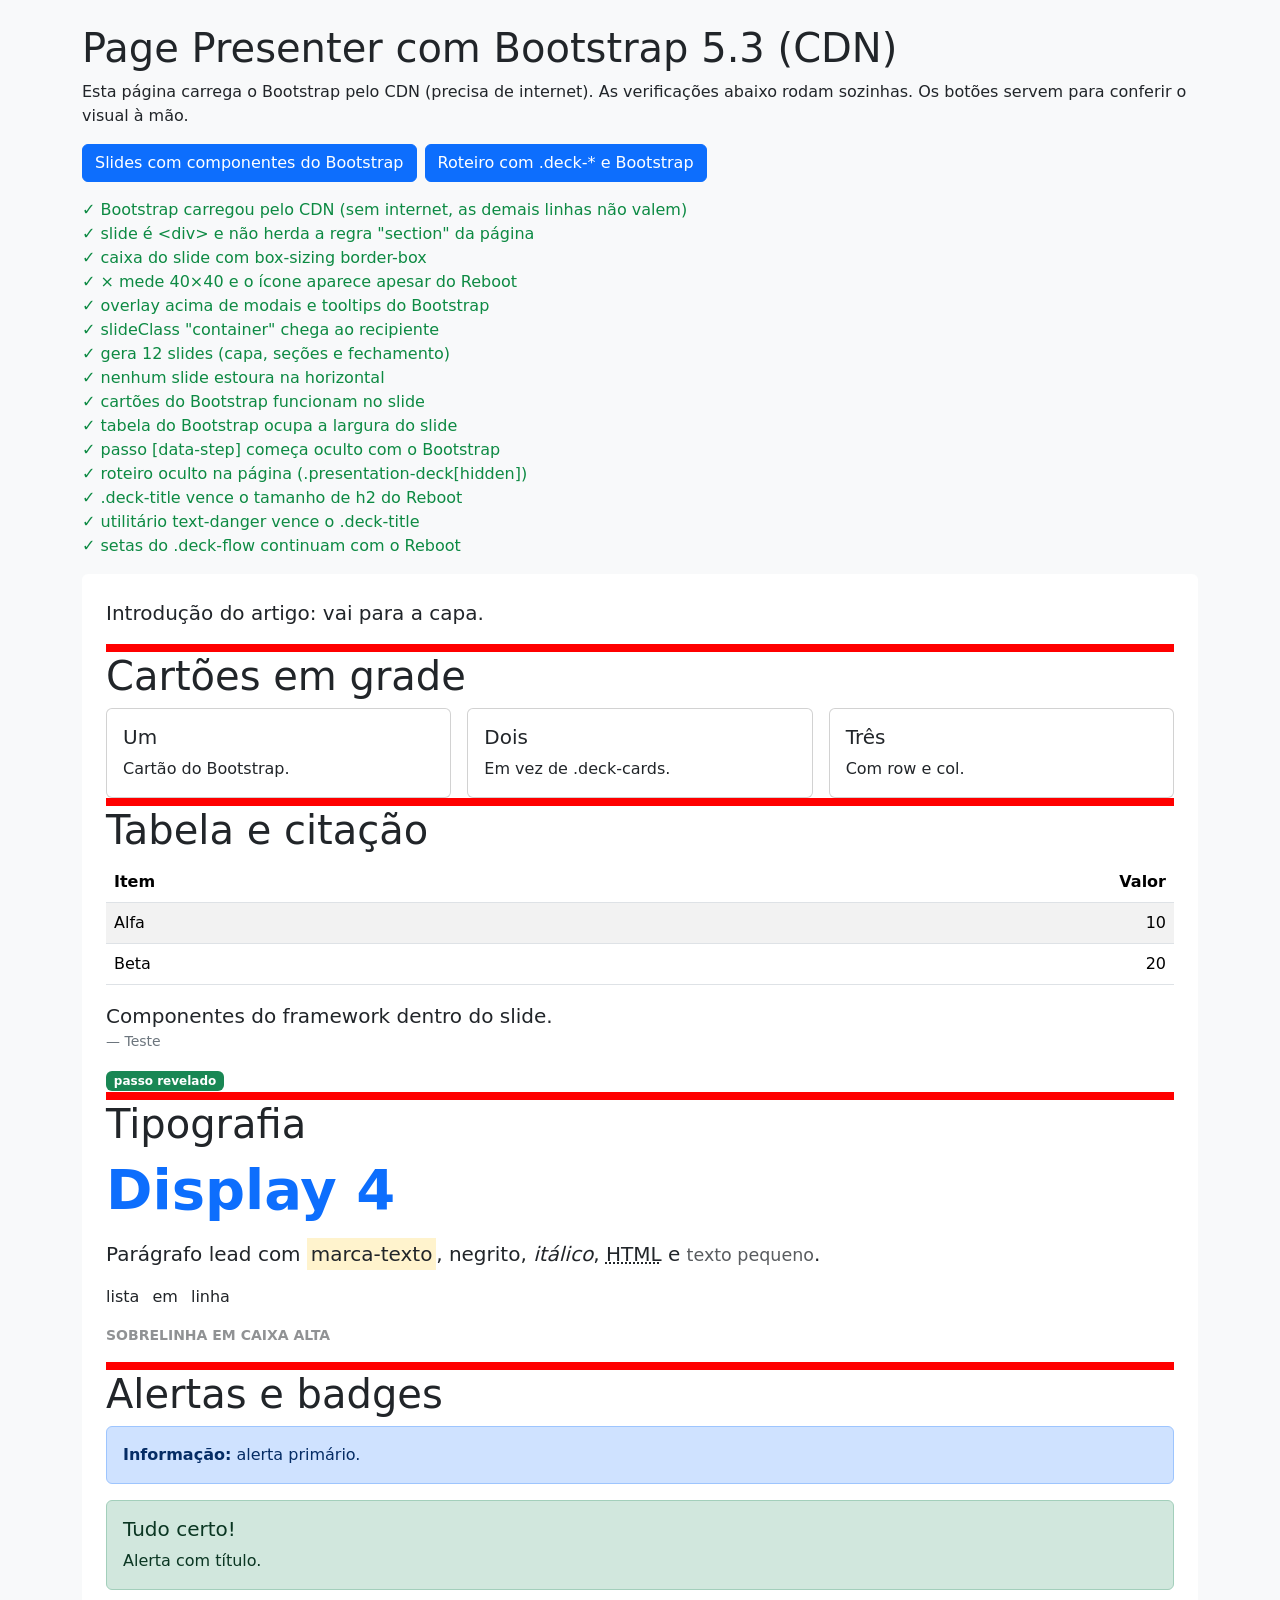
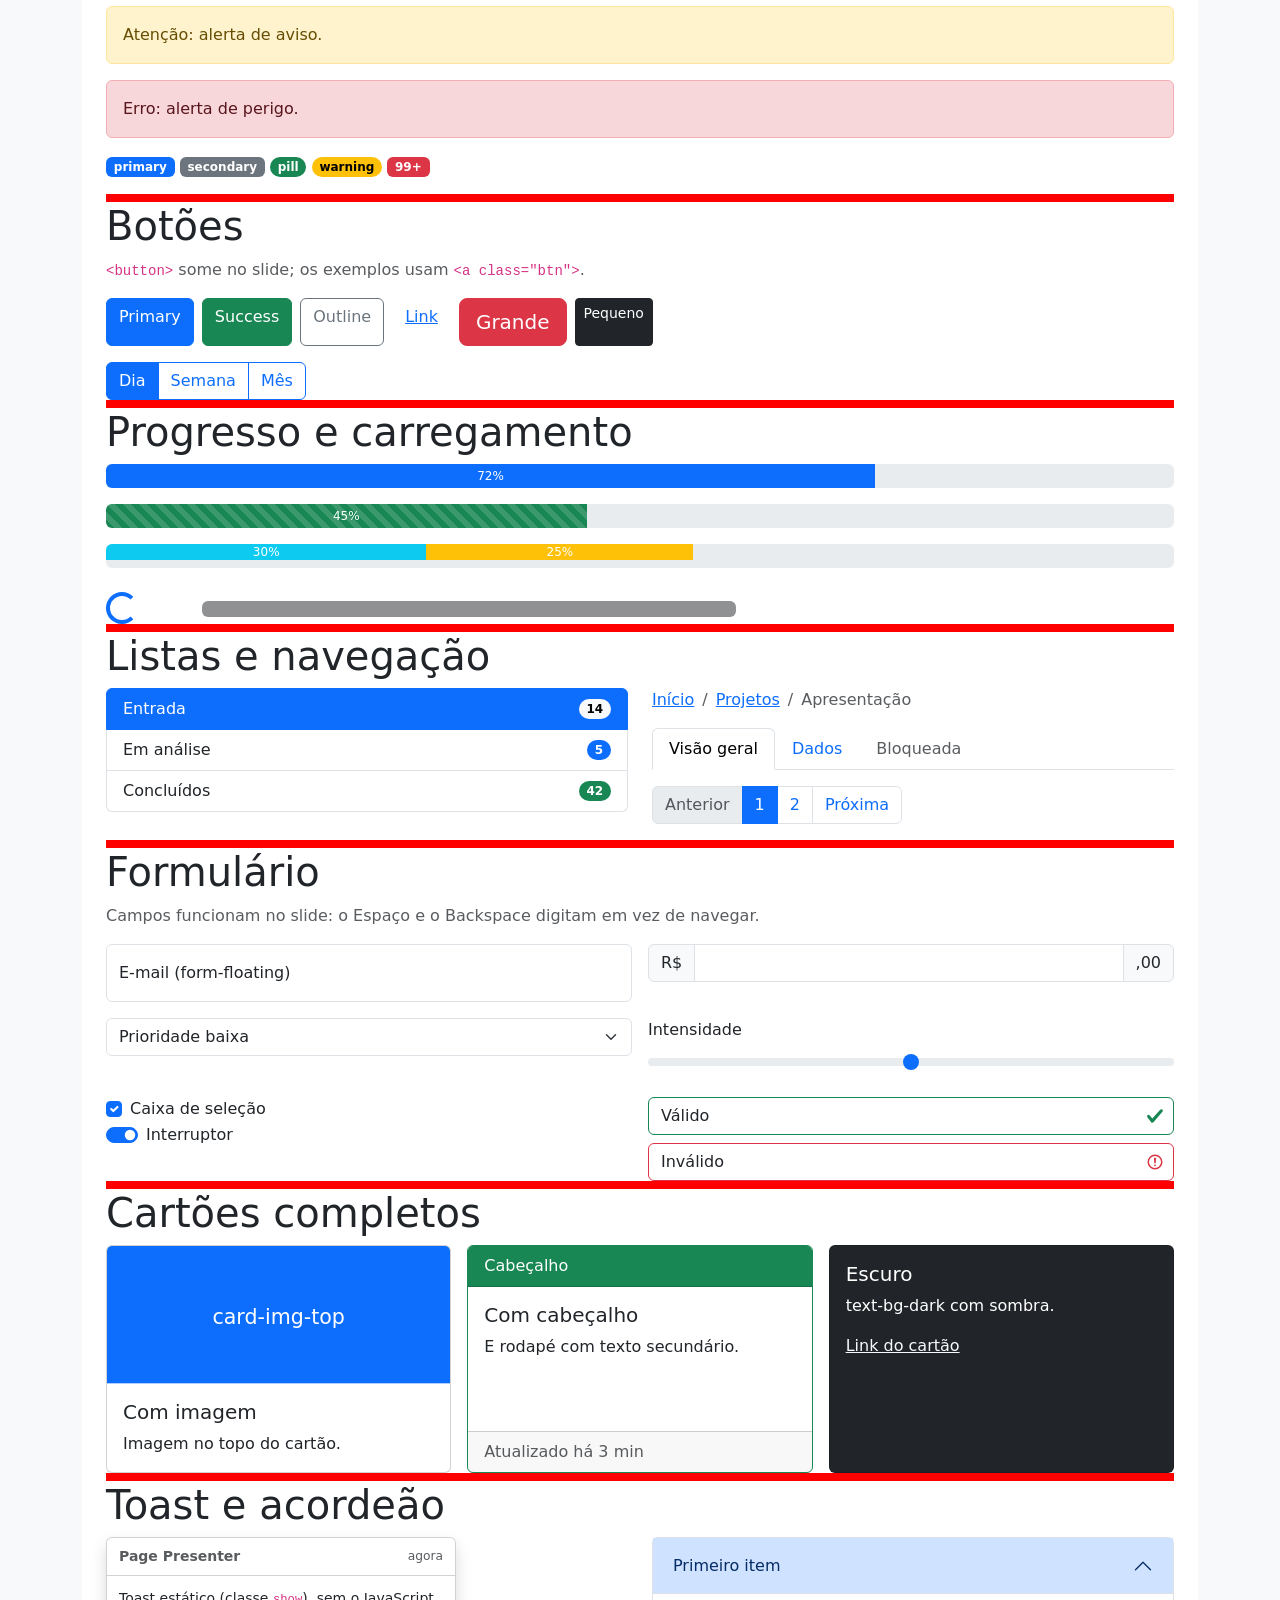
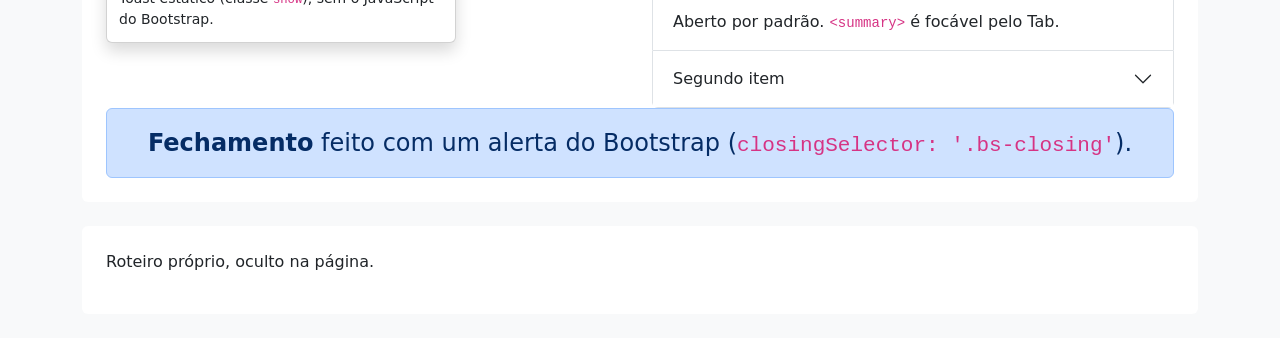
<file: tests/test-bootstrap.html>
<!DOCTYPE html>
<html lang="pt-BR">

<head>
  <meta charset="UTF-8">
  <meta name="viewport" content="width=device-width, initial-scale=1.0">
  <title>Page Presenter — Teste com Bootstrap</title>
  <!-- Módulo antes do Bootstrap, como recomenda o README -->
  <link rel="stylesheet" href="../page-presenter.css">
  <link rel="stylesheet" href="../page-presenter-deck.css">
  <!-- Precisa de internet. Versão fixa para o teste não mudar sozinho. -->
  <link rel="stylesheet" href="https://cdn.jsdelivr.net/npm/bootstrap@5.3.3/dist/css/bootstrap.min.css">
  <style>
    /* Regra "hostil" típica de landing page: não pode vazar para os slides */
    section {
      border-top: 8px solid red;
    }

    .pass { color: #0d8a43; }
    .fail { color: #dc2626; font-weight: 700; }
  </style>
</head>

<body class="bg-light">
  <main class="container py-4">
    <h1>Page Presenter com Bootstrap 5.3 (CDN)</h1>
    <p>Esta página carrega o Bootstrap pelo CDN (precisa de internet). As verificações abaixo rodam sozinhas. Os
      botões servem para conferir o visual à mão.</p>

    <div class="d-flex flex-wrap gap-2 mb-3">
      <button type="button" id="btn-components" class="btn btn-primary">Slides com componentes do Bootstrap</button>
      <button type="button" id="btn-deck" class="btn btn-primary">Roteiro com .deck-* e Bootstrap</button>
    </div>

    <ul id="results" class="list-unstyled"></ul>

    <!-- Artigo montado com componentes do Bootstrap -->
    <article id="bs-article" class="bg-white rounded p-4 mb-4">
      <p class="lead">Introdução do artigo: vai para a capa.</p>

      <section>
        <h2 class="display-6">Cartões em grade</h2>
        <div class="row g-3">
          <div class="col-md-4">
            <div class="card h-100">
              <div class="card-body">
                <h3 class="card-title h5">Um</h3>
                <p class="card-text">Cartão do Bootstrap.</p>
              </div>
            </div>
          </div>
          <div class="col-md-4">
            <div class="card h-100">
              <div class="card-body">
                <h3 class="card-title h5">Dois</h3>
                <p class="card-text">Em vez de .deck-cards.</p>
              </div>
            </div>
          </div>
          <div class="col-md-4">
            <div class="card h-100">
              <div class="card-body">
                <h3 class="card-title h5">Três</h3>
                <p class="card-text">Com row e col.</p>
              </div>
            </div>
          </div>
        </div>
      </section>

      <section>
        <h2 class="display-6">Tabela e citação</h2>
        <table class="table table-striped">
          <thead>
            <tr><th>Item</th><th class="text-end">Valor</th></tr>
          </thead>
          <tbody>
            <tr><td>Alfa</td><td class="text-end">10</td></tr>
            <tr><td>Beta</td><td class="text-end">20</td></tr>
          </tbody>
        </table>
        <figure>
          <blockquote class="blockquote">
            <p>Componentes do framework dentro do slide.</p>
          </blockquote>
          <figcaption class="blockquote-footer">Teste</figcaption>
        </figure>
        <span class="badge text-bg-success" data-step>passo revelado</span>
      </section>

      <section>
        <h2 class="display-6">Tipografia</h2>
        <p class="display-4 fw-bold text-primary">Display 4</p>
        <p class="lead">Parágrafo <span class="lead">lead</span> com <mark>marca-texto</mark>, <strong>negrito</strong>,
          <em>itálico</em>, <abbr title="HyperText Markup Language">HTML</abbr> e <small class="text-body-secondary">texto
            pequeno</small>.</p>
        <ul class="list-inline">
          <li class="list-inline-item">lista</li>
          <li class="list-inline-item">em</li>
          <li class="list-inline-item">linha</li>
        </ul>
        <p class="text-uppercase fw-semibold text-body-tertiary small">sobrelinha em caixa alta</p>
      </section>

      <section>
        <h2 class="display-6">Alertas e badges</h2>
        <div class="alert alert-primary" role="alert" data-step><strong>Informação:</strong> alerta primário.</div>
        <div class="alert alert-success" role="alert" data-step>
          <h4 class="alert-heading h5">Tudo certo!</h4>
          <p class="mb-0">Alerta com título.</p>
        </div>
        <div class="alert alert-warning" role="alert" data-step>Atenção: alerta de aviso.</div>
        <div class="alert alert-danger mb-3" role="alert" data-step>Erro: alerta de perigo.</div>
        <p>
          <span class="badge text-bg-primary">primary</span>
          <span class="badge text-bg-secondary">secondary</span>
          <span class="badge rounded-pill text-bg-success">pill</span>
          <span class="badge rounded-pill text-bg-warning">warning</span>
          <span class="badge text-bg-danger">99+</span>
        </p>
        <p class="deck-notes">Os alertas aparecem um por vez (data-step).</p>
      </section>

      <section>
        <h2 class="display-6">Botões</h2>
        <p class="text-body-secondary"><code>&lt;button&gt;</code> some no slide; os exemplos usam
          <code>&lt;a class="btn"&gt;</code>.</p>
        <p class="d-flex flex-wrap gap-2">
          <a href="#bs-article" class="btn btn-primary">Primary</a>
          <a href="#bs-article" class="btn btn-success">Success</a>
          <a href="#bs-article" class="btn btn-outline-secondary">Outline</a>
          <a href="#bs-article" class="btn btn-link">Link</a>
          <a href="#bs-article" class="btn btn-danger btn-lg">Grande</a>
          <a href="#bs-article" class="btn btn-dark btn-sm">Pequeno</a>
        </p>
        <div class="btn-group" role="group" aria-label="Grupo de botões">
          <a href="#bs-article" class="btn btn-outline-primary active" aria-current="page">Dia</a>
          <a href="#bs-article" class="btn btn-outline-primary">Semana</a>
          <a href="#bs-article" class="btn btn-outline-primary">Mês</a>
        </div>
      </section>

      <section>
        <h2 class="display-6">Progresso e carregamento</h2>
        <div class="progress mb-3" role="progressbar" aria-label="Adesão" aria-valuenow="72" aria-valuemin="0"
          aria-valuemax="100" style="height: 1.5rem">
          <div class="progress-bar" style="width: 72%">72%</div>
        </div>
        <div class="progress mb-3" role="progressbar" aria-label="Cobertura" aria-valuenow="45" aria-valuemin="0"
          aria-valuemax="100" style="height: 1.5rem">
          <div class="progress-bar progress-bar-striped progress-bar-animated bg-success" style="width: 45%">45%</div>
        </div>
        <div class="progress-stacked mb-4" style="height: 1.5rem">
          <div class="progress" role="progressbar" aria-label="Fase 1" aria-valuenow="30" aria-valuemin="0"
            aria-valuemax="100" style="width: 30%">
            <div class="progress-bar bg-info">30%</div>
          </div>
          <div class="progress" role="progressbar" aria-label="Fase 2" aria-valuenow="25" aria-valuemin="0"
            aria-valuemax="100" style="width: 25%">
            <div class="progress-bar bg-warning">25%</div>
          </div>
        </div>
        <div class="d-flex gap-3 align-items-center">
          <div class="spinner-border text-primary" role="status"><span class="visually-hidden">Carregando…</span></div>
          <div class="spinner-grow text-danger" role="status"><span class="visually-hidden">Carregando…</span></div>
          <span class="placeholder-glow w-50"><span class="placeholder col-12 rounded"></span></span>
        </div>
      </section>

      <section>
        <h2 class="display-6">Listas e navegação</h2>
        <div class="row g-4">
          <div class="col-md-6">
            <ul class="list-group">
              <li class="list-group-item d-flex justify-content-between align-items-center active">Entrada <span
                  class="badge text-bg-light rounded-pill">14</span></li>
              <li class="list-group-item d-flex justify-content-between align-items-center">Em análise <span
                  class="badge text-bg-primary rounded-pill">5</span></li>
              <li class="list-group-item d-flex justify-content-between align-items-center">Concluídos <span
                  class="badge text-bg-success rounded-pill">42</span></li>
            </ul>
          </div>
          <div class="col-md-6">
            <nav aria-label="Trilha">
              <ol class="breadcrumb">
                <li class="breadcrumb-item"><a href="#bs-article">Início</a></li>
                <li class="breadcrumb-item"><a href="#bs-article">Projetos</a></li>
                <li class="breadcrumb-item active" aria-current="page">Apresentação</li>
              </ol>
            </nav>
            <ul class="nav nav-tabs mb-3">
              <li class="nav-item"><a class="nav-link active" aria-current="page" href="#bs-article">Visão geral</a></li>
              <li class="nav-item"><a class="nav-link" href="#bs-article">Dados</a></li>
              <li class="nav-item"><a class="nav-link disabled" aria-disabled="true">Bloqueada</a></li>
            </ul>
            <nav aria-label="Paginação">
              <ul class="pagination">
                <li class="page-item disabled"><a class="page-link">Anterior</a></li>
                <li class="page-item active" aria-current="page"><a class="page-link" href="#bs-article">1</a></li>
                <li class="page-item"><a class="page-link" href="#bs-article">2</a></li>
                <li class="page-item"><a class="page-link" href="#bs-article">Próxima</a></li>
              </ul>
            </nav>
          </div>
        </div>
      </section>

      <section>
        <h2 class="display-6">Formulário</h2>
        <p class="text-body-secondary">Campos funcionam no slide: o Espaço e o Backspace digitam em vez de navegar.</p>
        <div class="row g-3">
          <div class="col-md-6">
            <div class="form-floating">
              <input type="email" class="form-control" id="bs-email" placeholder="nome@exemplo.com">
              <label for="bs-email">E-mail (form-floating)</label>
            </div>
          </div>
          <div class="col-md-6">
            <div class="input-group">
              <span class="input-group-text">R$</span>
              <input type="text" class="form-control" aria-label="Valor">
              <span class="input-group-text">,00</span>
            </div>
          </div>
          <div class="col-md-6">
            <select class="form-select" aria-label="Prioridade">
              <option>Prioridade baixa</option>
              <option>Prioridade média</option>
              <option>Prioridade alta</option>
            </select>
          </div>
          <div class="col-md-6">
            <label class="form-label" for="bs-range">Intensidade</label>
            <input type="range" class="form-range" id="bs-range">
          </div>
          <div class="col-md-6">
            <div class="form-check">
              <input class="form-check-input" type="checkbox" checked id="bs-check">
              <label class="form-check-label" for="bs-check">Caixa de seleção</label>
            </div>
            <div class="form-check form-switch">
              <input class="form-check-input" type="checkbox" role="switch" checked id="bs-switch">
              <label class="form-check-label" for="bs-switch">Interruptor</label>
            </div>
          </div>
          <div class="col-md-6">
            <input type="text" class="form-control is-valid mb-2" value="Válido" aria-label="Campo válido">
            <input type="text" class="form-control is-invalid" value="Inválido" aria-label="Campo inválido">
          </div>
        </div>
      </section>

      <section>
        <h2 class="display-6">Cartões completos</h2>
        <div class="row row-cols-1 row-cols-md-3 g-3">
          <div class="col">
            <div class="card h-100">
              <svg class="card-img-top" viewBox="0 0 300 120" role="img" aria-label="Imagem de exemplo">
                <rect width="300" height="120" fill="#0d6efd"></rect>
                <text x="150" y="68" text-anchor="middle" fill="#fff" font-size="18">card-img-top</text>
              </svg>
              <div class="card-body">
                <h3 class="card-title h5">Com imagem</h3>
                <p class="card-text">Imagem no topo do cartão.</p>
              </div>
            </div>
          </div>
          <div class="col">
            <div class="card h-100 border-success">
              <div class="card-header text-bg-success">Cabeçalho</div>
              <div class="card-body">
                <h3 class="card-title h5">Com cabeçalho</h3>
                <p class="card-text">E rodapé com texto secundário.</p>
              </div>
              <div class="card-footer text-body-secondary">Atualizado há 3 min</div>
            </div>
          </div>
          <div class="col">
            <div class="card h-100 text-bg-dark">
              <div class="card-body">
                <h3 class="card-title h5">Escuro</h3>
                <p class="card-text">text-bg-dark com sombra.</p>
                <a href="#bs-article" class="card-link link-light">Link do cartão</a>
              </div>
            </div>
          </div>
        </div>
      </section>

      <section>
        <h2 class="display-6">Toast e acordeão</h2>
        <div class="row g-4 align-items-start">
          <div class="col-md-6">
            <div class="toast show" role="status" aria-live="polite" aria-atomic="true">
              <div class="toast-header">
                <strong class="me-auto">Page Presenter</strong>
                <small>agora</small>
              </div>
              <div class="toast-body">Toast estático (classe <code>show</code>), sem o JavaScript do Bootstrap.</div>
            </div>
          </div>
          <div class="col-md-6">
            <!-- Acordeão com <details>: o do Bootstrap precisa de JS e de <button>, que some no slide -->
            <div class="accordion">
              <details class="accordion-item" open>
                <summary class="accordion-header accordion-button">Primeiro item</summary>
                <div class="accordion-body">Aberto por padrão. <code>&lt;summary&gt;</code> é focável pelo Tab.</div>
              </details>
              <details class="accordion-item">
                <summary class="accordion-header accordion-button collapsed">Segundo item</summary>
                <div class="accordion-body">Clique no título para abrir.</div>
              </details>
            </div>
          </div>
        </div>
      </section>

      <div class="bs-closing alert alert-primary text-center fs-4 mb-0">
        <strong>Fechamento</strong> feito com um alerta do Bootstrap (<code>closingSelector: '.bs-closing'</code>).
      </div>
    </article>

    <!-- Roteiro com componentes .deck-* misturados a utilitários do Bootstrap -->
    <article id="bs-deck" class="bg-white rounded p-4">
      <p>Roteiro próprio, oculto na página.</p>
      <div class="presentation-deck" hidden>
        <div class="deck-slide" data-variant="cover">
          <h1 class="deck-title">Capa do roteiro</h1>
          <p class="deck-text">Componentes do tema com o Bootstrap carregado.</p>
        </div>
        <div class="deck-slide">
          <h2 class="deck-title">Título .deck-title</h2>
          <h2 class="deck-title text-danger">.deck-title com text-danger</h2>
          <ol class="deck-flow">
            <li>Reboot</li>
            <li>não apaga</li>
            <li>as setas</li>
          </ol>
        </div>
      </div>
    </article>

    <span id="ref-danger" class="text-danger visually-hidden">ref</span>
  </main>

  <script src="../page-presenter.js"></script>
  <script>
    const results = document.getElementById('results');
    function check(name, condition) {
      const li = document.createElement('li');
      li.className = condition ? 'pass' : 'fail';
      li.textContent = (condition ? '✓ ' : '✗ ') + name;
      results.appendChild(li);
    }

    const zeroBox = () => {
      // Caixa do slide zerada: o visual fica por conta do Bootstrap
      const root = document.documentElement.style;
      root.setProperty('--pp-slide-bg', 'transparent');
      root.setProperty('--pp-slide-shadow', 'none');
      root.setProperty('--pp-slide-padding', '0');
      root.setProperty('--pp-slide-padding-sm', '0');
    };
    const restoreBox = () => ['--pp-slide-bg', '--pp-slide-shadow', '--pp-slide-padding', '--pp-slide-padding-sm']
      .forEach(v => document.documentElement.style.removeProperty(v));

    const presentComponents = () => {
      zeroBox();
      PagePresenter.open({
        source: '#bs-article',
        title: 'Componentes do Bootstrap',
        closingSelector: '.bs-closing',
        slideClass: 'container'
      });
    };
    const presentDeck = () => {
      restoreBox();
      PagePresenter.open({ source: '#bs-deck' });
    };
    document.getElementById('btn-components').addEventListener('click', presentComponents);
    document.getElementById('btn-deck').addEventListener('click', presentDeck);

    function run() {
      const bootstrapOk = getComputedStyle(document.documentElement).getPropertyValue('--bs-primary').trim() !== '';
      check('Bootstrap carregou pelo CDN (sem internet, as demais linhas não valem)', bootstrapOk);

      // Moldura
      presentComponents();
      const slide = document.querySelector('.presentation-slide');
      const inner = slide.firstChild;
      const closeBtn = document.querySelector('.presentation-close-btn');
      check('slide é <div> e não herda a regra "section" da página',
        slide.tagName === 'DIV' && getComputedStyle(slide).borderTopWidth === '0px');
      check('caixa do slide com box-sizing border-box', getComputedStyle(inner).boxSizing === 'border-box');
      check('× mede 40×40 e o ícone aparece apesar do Reboot',
        closeBtn.offsetWidth === 40 && closeBtn.offsetHeight === 40 && closeBtn.querySelector('svg').getBoundingClientRect().width === 20);
      check('overlay acima de modais e tooltips do Bootstrap',
        Number(getComputedStyle(document.querySelector('.presentation-overlay')).zIndex) > 1090);
      check('slideClass "container" chega ao recipiente', inner.classList.contains('container'));
      const expected = document.querySelectorAll('#bs-article > section, #bs-article > .bs-closing').length + 1;
      check(`gera ${expected} slides (capa, seções e fechamento)`, PagePresenter.slideCount() === expected);
      const wide = [];
      for (let i = 0; i < expected; i++) {
        PagePresenter.goTo(i);
        const box = document.querySelector('.presentation-slide.active').firstChild;
        if (box.scrollWidth > box.clientWidth + 1) wide.push(i + 1);
      }
      check(`nenhum slide estoura na horizontal${wide.length ? ' (estouram: ' + wide.join(', ') + ')' : ''}`, !wide.length);
      PagePresenter.goTo(0);
      PagePresenter.next();
      const card = document.querySelector('.presentation-slide.active .card');
      check('cartões do Bootstrap funcionam no slide', card && getComputedStyle(card).display === 'flex');
      PagePresenter.next();
      const table = document.querySelector('.presentation-slide.active .table');
      check('tabela do Bootstrap ocupa a largura do slide', table && table.offsetWidth > 0 &&
        Math.abs(table.offsetWidth - table.parentElement.clientWidth) < 2);
      check('passo [data-step] começa oculto com o Bootstrap',
        getComputedStyle(document.querySelector('.presentation-slide.active [data-step]')).visibility === 'hidden');
      PagePresenter.close();

      // Tema + utilitários
      presentDeck();
      PagePresenter.next();
      const titles = document.querySelectorAll('.presentation-slide.active h2.deck-title');
      check('roteiro oculto na página (.presentation-deck[hidden])',
        getComputedStyle(document.querySelector('#bs-deck .presentation-deck')).display === 'none');
      check('.deck-title vence o tamanho de h2 do Reboot', getComputedStyle(titles[0]).fontSize === '33.6px');
      check('utilitário text-danger vence o .deck-title',
        getComputedStyle(titles[1]).color === getComputedStyle(document.getElementById('ref-danger')).color);
      const arrow = document.querySelector('.presentation-slide.active .deck-flow li');
      check('setas do .deck-flow continuam com o Reboot', getComputedStyle(arrow, '::after').content.includes('→'));
      PagePresenter.close();
      restoreBox();
    }

    window.addEventListener('load', run);
  </script>
</body>

</html>
</file>
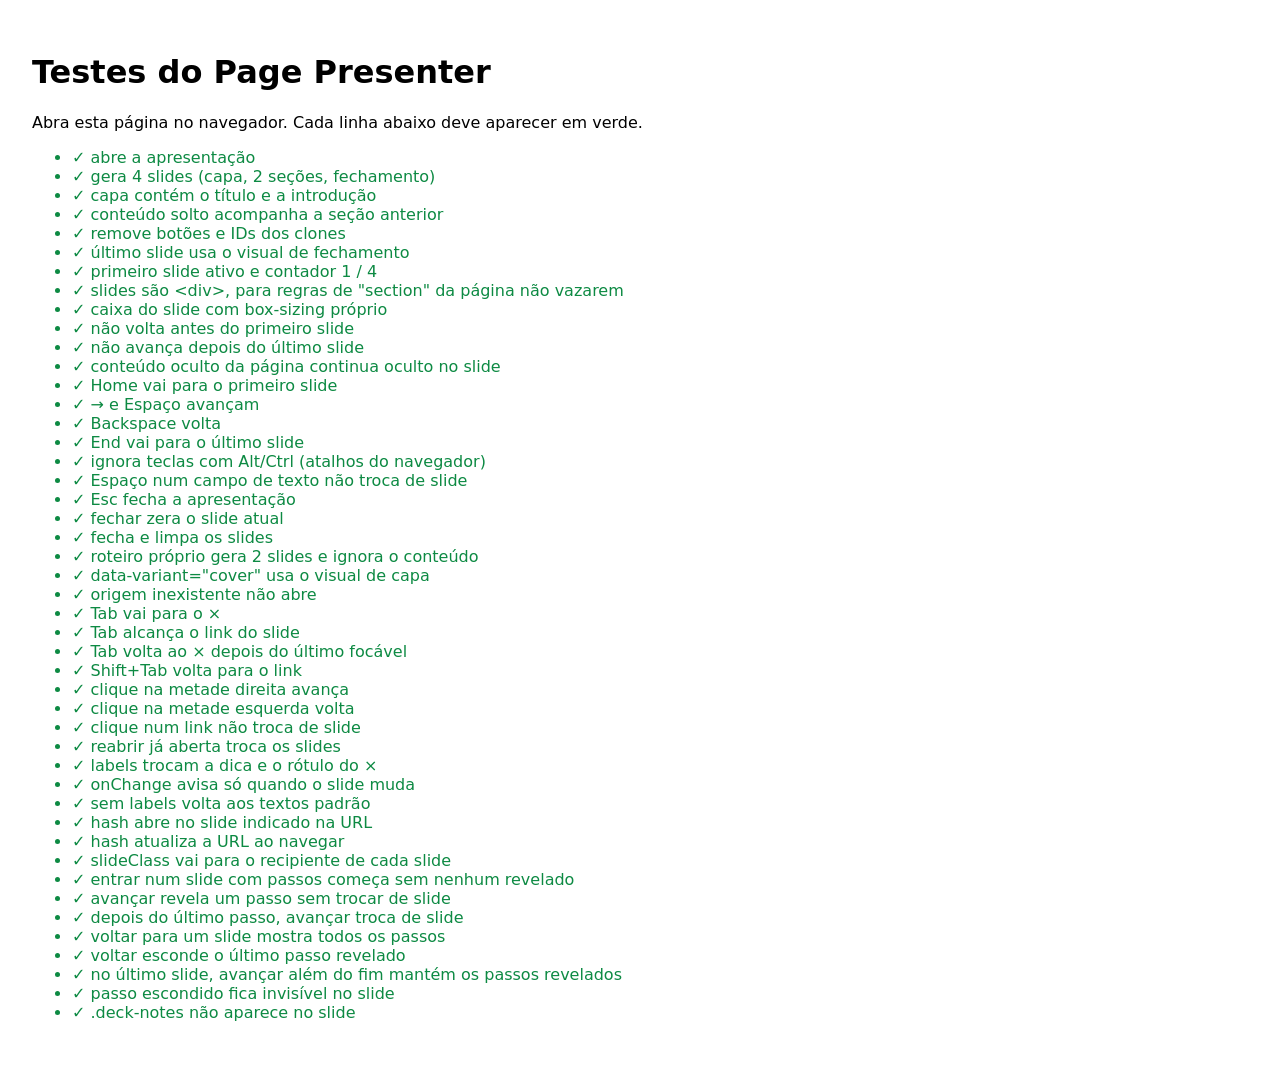
<file: tests/tests.html>
<!DOCTYPE html>
<html lang="pt-BR">

<head>
  <meta charset="UTF-8">
  <title>Page Presenter — Testes</title>
  <link rel="stylesheet" href="../page-presenter.css">
  <style>
    body { font-family: system-ui, sans-serif; padding: 1.5rem; }
    .pass { color: #0d8a43; }
    .fail { color: #dc2626; font-weight: 700; }
  </style>
</head>

<body>
  <h1>Testes do Page Presenter</h1>
  <p>Abra esta página no navegador. Cada linha abaixo deve aparecer em verde.</p>
  <ul id="results"></ul>

  <div id="fixture" hidden>
    <div id="article">
      <p>intro</p>
      <p hidden>oculto</p>
      <div class="section" id="s1">um <button>remover</button></div>
      <p>solto</p>
      <div class="section">dois <a href="#x">link</a></div>
      <div class="closing">fim</div>
    </div>
    <div id="deck-source">
      <p>ignorado</p>
      <div class="presentation-deck" hidden>
        <div class="deck-slide" data-variant="cover">capa</div>
        <div class="deck-slide">a</div>
      </div>
    </div>
    <div id="steps-source">
      <div class="presentation-deck" hidden>
        <div class="deck-slide">um</div>
        <div class="deck-slide">dois <p data-step>b</p> <p data-step>c</p> <p class="deck-notes">nota</p></div>
        <div class="deck-slide">fim <p data-step>x</p></div>
      </div>
    </div>
  </div>

  <script src="../page-presenter.js"></script>
  <script>
    const results = document.getElementById('results');
    function check(name, condition) {
      const li = document.createElement('li');
      li.className = condition ? 'pass' : 'fail';
      li.textContent = (condition ? '✓ ' : '✗ ') + name;
      results.appendChild(li);
    }
    const slidesInDom = () => document.querySelectorAll('.presentation-slide');

    // Slides gerados a partir do conteúdo: capa + 2 seções + fechamento
    PagePresenter.open({ source: '#article', title: 'T', sectionSelector: '.section', closingSelector: '.closing' });
    const s = slidesInDom();
    check('abre a apresentação', PagePresenter.isOpen());
    check('gera 4 slides (capa, 2 seções, fechamento)', s.length === 4);
    check('capa contém o título e a introdução', s[0].textContent.includes('T') && s[0].textContent.includes('intro'));
    check('conteúdo solto acompanha a seção anterior', s[1].textContent.includes('solto'));
    check('remove botões e IDs dos clones', !s[1].querySelector('button') && !s[1].querySelector('#s1'));
    check('último slide usa o visual de fechamento', s[3].classList.contains('presentation-closing'));
    check('primeiro slide ativo e contador 1 / 4',
      s[0].classList.contains('active') && document.querySelector('.presentation-counter').textContent === '1 / 4');
    check('slides são <div>, para regras de "section" da página não vazarem', s[0].tagName === 'DIV');
    check('caixa do slide com box-sizing próprio',
      getComputedStyle(s[0].firstChild).boxSizing === 'border-box');

    // Navegação, com limites nas pontas
    PagePresenter.prev();
    check('não volta antes do primeiro slide', PagePresenter.currentIndex() === 0);
    PagePresenter.goTo(99);
    check('não avança depois do último slide', PagePresenter.currentIndex() === 3);
    check('conteúdo oculto da página continua oculto no slide', s[0].querySelector('p[hidden]') !== null);

    // Teclado (sem gesto do usuário a tela cheia é recusada e o Esc vem pelo keydown)
    const press = (key) => document.dispatchEvent(new KeyboardEvent('keydown', { key }));
    press('Home');
    check('Home vai para o primeiro slide', PagePresenter.currentIndex() === 0);
    press('ArrowRight');
    press(' ');
    check('→ e Espaço avançam', PagePresenter.currentIndex() === 2);
    press('Backspace');
    check('Backspace volta', PagePresenter.currentIndex() === 1);
    press('End');
    check('End vai para o último slide', PagePresenter.currentIndex() === 3);
    document.dispatchEvent(new KeyboardEvent('keydown', { key: 'Home', altKey: true }));
    document.dispatchEvent(new KeyboardEvent('keydown', { key: 'Home', ctrlKey: true }));
    check('ignora teclas com Alt/Ctrl (atalhos do navegador)', PagePresenter.currentIndex() === 3);
    const field = document.createElement('input');
    document.querySelector('.presentation-slide.active').firstChild.appendChild(field);
    field.dispatchEvent(new KeyboardEvent('keydown', { key: ' ', bubbles: true }));
    check('Espaço num campo de texto não troca de slide', PagePresenter.currentIndex() === 3);
    field.remove();
    press('Escape');
    check('Esc fecha a apresentação', !PagePresenter.isOpen());
    check('fechar zera o slide atual', PagePresenter.currentIndex() === 0);
    PagePresenter.open({ source: '#article', title: 'T', sectionSelector: '.section', closingSelector: '.closing' });

    // Fechar limpa os slides
    PagePresenter.close();
    check('fecha e limpa os slides', !PagePresenter.isOpen() && slidesInDom().length === 0);

    // Roteiro próprio substitui o conteúdo
    PagePresenter.open({ source: '#deck-source' });
    const d = slidesInDom();
    check('roteiro próprio gera 2 slides e ignora o conteúdo', d.length === 2 && !d[0].textContent.includes('ignorado'));
    check('data-variant="cover" usa o visual de capa', d[0].classList.contains('presentation-cover'));
    PagePresenter.close();

    // Origem inexistente não abre
    check('origem inexistente não abre', PagePresenter.open({ source: '#nao-existe' }) === false && !PagePresenter.isOpen());

    const openArticle = (extra) => PagePresenter.open(Object.assign(
      { source: '#article', title: 'T', sectionSelector: '.section', closingSelector: '.closing' }, extra));
    const closeBtn = document.querySelector('.presentation-close-btn');
    const activeInner = () => document.querySelector('.presentation-slide.active').firstChild;

    // Tab circula entre o × e os focáveis do slide ativo
    openArticle();
    PagePresenter.goTo(2);
    const link = activeInner().querySelector('a');
    press('Tab');
    check('Tab vai para o ×', document.activeElement === closeBtn);
    press('Tab');
    check('Tab alcança o link do slide', document.activeElement === link);
    press('Tab');
    check('Tab volta ao × depois do último focável', document.activeElement === closeBtn);
    document.dispatchEvent(new KeyboardEvent('keydown', { key: 'Tab', shiftKey: true }));
    check('Shift+Tab volta para o link', document.activeElement === link);

    // Clique: metade direita avança, esquerda volta, links não navegam
    const click = (el, x) => el.dispatchEvent(new MouseEvent('click', { bubbles: true, clientX: x }));
    click(activeInner(), window.innerWidth - 5);
    check('clique na metade direita avança', PagePresenter.currentIndex() === 3);
    click(activeInner(), 5);
    check('clique na metade esquerda volta', PagePresenter.currentIndex() === 2);
    link.addEventListener('click', (e) => e.preventDefault());
    click(link, window.innerWidth - 5);
    check('clique num link não troca de slide', PagePresenter.currentIndex() === 2);

    // Abrir com a apresentação já aberta troca os slides sem fechar
    PagePresenter.open({ source: '#deck-source' });
    check('reabrir já aberta troca os slides', PagePresenter.isOpen() && PagePresenter.slideCount() === 2 &&
      PagePresenter.currentIndex() === 0);
    PagePresenter.close();

    // Textos da interface e callback de troca
    const calls = [];
    openArticle({ labels: { hint: 'Use as setas', close: 'Sair' }, onChange: (i, total) => calls.push(`${i}/${total}`) });
    check('labels trocam a dica e o rótulo do ×',
      document.querySelector('.presentation-hint').textContent === 'Use as setas' &&
      closeBtn.getAttribute('aria-label') === 'Sair');
    PagePresenter.next();
    PagePresenter.prev();
    PagePresenter.prev();
    check('onChange avisa só quando o slide muda', calls.join(',') === '0/4,1/4,0/4');
    PagePresenter.close();
    openArticle();
    check('sem labels volta aos textos padrão', closeBtn.getAttribute('aria-label') === 'Sair da apresentação');
    PagePresenter.close();

    // hash: abre no slide da URL e atualiza a URL ao navegar
    location.replace('#slide-3');
    openArticle({ hash: true });
    check('hash abre no slide indicado na URL', PagePresenter.currentIndex() === 2);
    PagePresenter.prev();
    check('hash atualiza a URL ao navegar', location.hash === '#slide-2');
    PagePresenter.close();

    // slideClass: classes de framework no recipiente de cada slide
    openArticle({ slideClass: 'prose lg:prose-xl' });
    check('slideClass vai para o recipiente de cada slide', Array.from(slidesInDom()).every(sl =>
      sl.firstChild.classList.contains('presentation-slide-inner') && sl.firstChild.classList.contains('prose') &&
      sl.firstChild.classList.contains('lg:prose-xl')));
    PagePresenter.close();

    // Revelação passo a passo com [data-step]
    PagePresenter.open({ source: '#steps-source' });
    const shown = () => document.querySelectorAll('.presentation-slide.active .presentation-step-visible').length;
    PagePresenter.next();
    check('entrar num slide com passos começa sem nenhum revelado', PagePresenter.currentIndex() === 1 && shown() === 0);
    PagePresenter.next();
    check('avançar revela um passo sem trocar de slide', PagePresenter.currentIndex() === 1 && shown() === 1);
    PagePresenter.next();
    PagePresenter.next();
    check('depois do último passo, avançar troca de slide', PagePresenter.currentIndex() === 2 && shown() === 0);
    PagePresenter.prev();
    check('voltar para um slide mostra todos os passos', PagePresenter.currentIndex() === 1 && shown() === 2);
    PagePresenter.prev();
    check('voltar esconde o último passo revelado', PagePresenter.currentIndex() === 1 && shown() === 1);
    press('End');
    press('ArrowRight');
    press('ArrowRight');
    check('no último slide, avançar além do fim mantém os passos revelados',
      PagePresenter.currentIndex() === 2 && shown() === 1);
    const hiddenStep = document.querySelector('.presentation-slide.active [data-step]');
    press('ArrowLeft');
    check('passo escondido fica invisível no slide', getComputedStyle(hiddenStep).visibility === 'hidden');

    // Notas do apresentador
    PagePresenter.goTo(1);
    const note = document.querySelector('.presentation-slide.active .deck-notes');
    check('.deck-notes não aparece no slide', note && getComputedStyle(note).display === 'none');
    PagePresenter.close();
  </script>
</body>

</html>
</file>
<file: page-presenter.css>
/* ==========================================================================
   Page Presenter: moldura da apresentação (obrigatório)
   Overlay, palco, slide ativo, botão ×, rodapé, progresso, passos e notas.
   O visual dos slides (capa, componentes .deck-*) fica em page-presenter-deck.css,
   que é opcional. Personalize redefinindo as variáveis --pp-* no seu CSS.
   ========================================================================== */
:root {
  --pp-bg: #f4f6f9;
  --pp-surface: #ffffff;
  --pp-subtle: #f8fafc;
  --pp-border: #dbe3eb;
  --pp-border-light: #eef2f6;

  --pp-text: #1e293b;
  --pp-text-secondary: #475569;
  --pp-text-muted: #64748b;
  --pp-text-inverse: #ffffff;

  --pp-primary: #004b82;
  --pp-primary-deep: #001f38;
  --pp-accent: #008bd2;
  --pp-accent-soft: #e8f4fc;
  --pp-highlight: #fecb00;
  --pp-success: #009c3b;

  --pp-radius-md: 8px;
  --pp-radius-lg: 12px;
  --pp-radius-full: 9999px;
  --pp-shadow-md: 0 4px 6px -1px rgba(0, 75, 130, 0.08), 0 2px 4px -1px rgba(0, 0, 0, 0.04);
  --pp-shadow-lg: 0 10px 15px -3px rgba(0, 75, 130, 0.1), 0 4px 6px -2px rgba(0, 0, 0, 0.05);
  --pp-transition: 0.18s ease-in-out;

  /* Caixa que envolve o conteúdo de cada slide. Para deixar o visual com um framework,
     zere a caixa: --pp-slide-bg: transparent; --pp-slide-shadow: none; --pp-slide-padding: 0 */
  --pp-slide-bg: var(--pp-surface);
  --pp-slide-shadow: var(--pp-shadow-lg);
  --pp-slide-radius: var(--pp-radius-lg);
  --pp-slide-padding: 2.5rem 3rem;
  --pp-slide-padding-sm: 1.5rem 1.25rem;
  --pp-slide-max-width: 960px;
}

/* A moldura define o próprio box-sizing: com ou sem o reset de um framework, o resultado é o mesmo */
.presentation-overlay,
.presentation-overlay .presentation-slide,
.presentation-overlay .presentation-slide-inner,
.presentation-overlay .presentation-close-btn,
.presentation-overlay .presentation-footer,
.presentation-overlay .presentation-progress {
  box-sizing: border-box;
}

.presentation-overlay {
  display: none;
  position: fixed;
  inset: 0;
  z-index: 2000;
  background: var(--pp-bg);
  color: var(--pp-text);
  outline: none;
}

.presentation-overlay.open {
  display: block;
}

body.presentation-active {
  overflow: hidden;
}

.presentation-stage {
  position: absolute;
  inset: 0;
}

.presentation-slide {
  display: none;
  position: absolute;
  inset: 0;
  margin: 0;
  padding: 4.5rem 6vw 4rem;
  overflow-y: auto;
  align-items: center;
  justify-content: center;
}

.presentation-slide.active {
  display: flex;
  animation: presentation-fade 0.3s ease-out;
}

/* margin:auto mantém o slide centralizado sem cortar o topo quando há rolagem */
.presentation-slide-inner {
  width: 100%;
  max-width: var(--pp-slide-max-width);
  margin: auto;
  padding: var(--pp-slide-padding);
  background: var(--pp-slide-bg);
  border-radius: var(--pp-slide-radius);
  box-shadow: var(--pp-slide-shadow);
}

/* Botão de fechar: discreto, ganha destaque no hover/foco.
   Define tudo o que usa, porque os resets de framework estilizam button e svg. */
.presentation-close-btn {
  position: absolute;
  top: 1rem;
  right: 1rem;
  z-index: 10;
  display: inline-flex;
  align-items: center;
  justify-content: center;
  width: 40px;
  height: 40px;
  margin: 0;
  padding: 0;
  font: inherit;
  line-height: 1;
  color: var(--pp-text-muted);
  background: transparent;
  border: 1px solid transparent;
  border-radius: var(--pp-radius-full);
  box-shadow: none;
  opacity: 0.35;
  cursor: pointer;
  -webkit-appearance: none;
  appearance: none;
  transition: opacity var(--pp-transition), background var(--pp-transition),
    color var(--pp-transition), border-color var(--pp-transition);
}

.presentation-close-btn svg {
  display: block;
  flex: none;
  width: 20px;
  height: 20px;
}

.presentation-close-btn:hover,
.presentation-close-btn:focus-visible {
  opacity: 1;
  color: var(--pp-primary);
  background: var(--pp-surface);
  border-color: var(--pp-border);
  box-shadow: var(--pp-shadow-md);
}

/* Rodapé: dica de navegação e contador */
.presentation-footer {
  position: absolute;
  left: 0;
  right: 0;
  bottom: 0.9rem;
  display: flex;
  justify-content: space-between;
  align-items: center;
  padding: 0 1.5rem;
  font-size: 0.75rem;
  line-height: 1.4;
  color: var(--pp-text-muted);
  pointer-events: none;
}

.presentation-hint {
  opacity: 0.7;
}

.presentation-counter {
  font-weight: 700;
  font-variant-numeric: tabular-nums;
}

.presentation-progress {
  position: absolute;
  left: 0;
  right: 0;
  bottom: 0;
  height: 4px;
  background: var(--pp-border-light);
}

.presentation-progress-bar {
  width: 0;
  height: 100%;
  background: var(--pp-accent);
  transition: width 0.3s ease-out;
}

/* Roteiro próprio: o .presentation-deck fica oculto na página mesmo se um framework mexer em [hidden] */
.presentation-deck[hidden] {
  display: none !important;
}

/* Revelação passo a passo: [data-step] ocupa o espaço desde o início (o zoom não muda) */
.presentation-slide [data-step] {
  transition: opacity 0.3s ease-out;
}

.presentation-slide [data-step]:not(.presentation-step-visible) {
  visibility: hidden;
  opacity: 0;
}

/* Notas do apresentador: nunca aparecem na página nem no slide, só na janela de notas */
.deck-notes {
  display: none !important;
}

@keyframes presentation-fade {
  from {
    opacity: 0;
    transform: translateY(8px);
  }

  to {
    opacity: 1;
    transform: none;
  }
}

@media (prefers-reduced-motion: reduce) {
  .presentation-slide.active {
    animation: none;
  }

  .presentation-progress-bar,
  .presentation-slide [data-step] {
    transition: none;
  }
}

@media (max-width: 768px) {
  .presentation-slide {
    padding: 3.5rem 1rem 3rem;
  }

  .presentation-slide-inner {
    padding: var(--pp-slide-padding-sm);
  }

  .presentation-hint {
    display: none;
  }
}

@media print {
  .presentation-overlay {
    display: none !important;
  }
}
</file>
<file: page-presenter-deck.css>
/* ==========================================================================
   Page Presenter: tema dos slides (opcional)
   Ritmo entre blocos, capa, fechamento e componentes .deck-*.
   Depende das variáveis --pp-* definidas em page-presenter.css. Quem monta os slides
   com Tailwind, Bootstrap ou outro framework pode deixar de carregar este arquivo.
   ========================================================================== */

/* Espaço entre os blocos de um slide */
.presentation-slide-inner > * {
  margin-top: 0;
  margin-bottom: 0;
}

.presentation-slide-inner > * + * {
  margin-top: 1.25rem;
}

/* Capa: fundo escuro em toda a tela, sem a caixa branca */
.presentation-cover {
  --pp-slide-bg: transparent;
  --pp-slide-shadow: none;
  background: linear-gradient(135deg, var(--pp-primary-deep) 0%, var(--pp-primary) 100%);
}

.presentation-cover .presentation-slide-inner {
  color: var(--pp-text-inverse);
}

.presentation-category {
  display: inline-block;
  padding: 0.3rem 0.8rem;
  font-size: 0.8rem;
  font-weight: 700;
  letter-spacing: 0.05em;
  text-transform: uppercase;
  color: var(--pp-primary-deep);
  background: var(--pp-highlight);
  border-radius: var(--pp-radius-full);
}

.presentation-cover-title {
  font-size: 2.6rem;
  line-height: 1.2;
  font-weight: 800;
  color: var(--pp-text-inverse);
}

.presentation-cover-body {
  margin-top: 1.75rem;
}

.presentation-cover-body p {
  color: rgba(255, 255, 255, 0.88);
  border-left-color: var(--pp-highlight);
}

.presentation-cover-body p + p {
  margin-top: 1rem;
}

/* Na capa, o × e o rodapé ficam claros */
.presentation-overlay:has(.presentation-cover.active) .presentation-close-btn {
  color: var(--pp-text-inverse);
}

.presentation-overlay:has(.presentation-cover.active) .presentation-close-btn:hover,
.presentation-overlay:has(.presentation-cover.active) .presentation-close-btn:focus-visible {
  color: var(--pp-primary);
}

.presentation-overlay:has(.presentation-cover.active) .presentation-footer {
  color: rgba(255, 255, 255, 0.75);
}

/* Fechamento */
.presentation-closing {
  --pp-slide-padding: 1.5rem;
}

.presentation-closing .presentation-slide-inner {
  font-size: 1.1rem;
}

/* Slides do roteiro próprio: um pouco mais de respiro */
.presentation-from-deck {
  --pp-slide-padding: 3rem 3.5rem;
}

/* ---- Componentes .deck-* ---- */

.deck-title {
  font-size: 2.1rem;
  line-height: 1.2;
  font-weight: 800;
  color: var(--pp-primary);
}

.deck-subtitle {
  font-size: 0.9rem;
  font-weight: 700;
  letter-spacing: 0.06em;
  text-transform: uppercase;
  color: var(--pp-accent);
}

.presentation-slide-inner > .deck-subtitle {
  margin-top: 0.5rem;
}

.deck-text {
  font-size: 1.15rem;
  line-height: 1.6;
  color: var(--pp-text-secondary);
}

.deck-statement {
  font-size: 1.3rem;
  line-height: 1.5;
  font-weight: 700;
  color: var(--pp-text);
  padding-left: 1rem;
  border-left: 4px solid var(--pp-accent);
}

/* Fluxo com setas: etapa → etapa → ... */
.deck-flow {
  display: flex;
  flex-wrap: wrap;
  align-items: center;
  gap: 0.75rem 2rem;
  list-style: none;
  padding: 0;
}

.deck-flow li {
  position: relative;
  padding: 0.55rem 1.1rem;
  font-size: 1rem;
  font-weight: 800;
  letter-spacing: 0.04em;
  text-transform: uppercase;
  color: var(--pp-text-inverse);
  background: var(--pp-primary);
  border-radius: var(--pp-radius-full);
}

.deck-flow li:not(:last-child)::after {
  content: "→";
  position: absolute;
  right: -1.55rem;
  top: 50%;
  transform: translateY(-50%);
  font-size: 1.2rem;
  font-weight: 700;
  color: var(--pp-accent);
}

.deck-flow-muted li {
  font-weight: 600;
  text-transform: none;
  letter-spacing: 0;
  color: var(--pp-text-secondary);
  background: var(--pp-subtle);
  border: 1px solid var(--pp-border);
}

/* Lista com marcas de ✓ */
.deck-checklist {
  display: grid;
  grid-template-columns: repeat(auto-fit, minmax(240px, 1fr));
  gap: 0.6rem 1.5rem;
  list-style: none;
  padding: 0;
}

.deck-checklist li {
  display: flex;
  align-items: center;
  gap: 0.6rem;
  font-size: 1.1rem;
  color: var(--pp-text);
}

.deck-checklist li::before {
  content: "✓";
  flex-shrink: 0;
  display: inline-flex;
  align-items: center;
  justify-content: center;
  width: 1.6rem;
  height: 1.6rem;
  font-size: 0.85rem;
  font-weight: 800;
  color: var(--pp-text-inverse);
  background: var(--pp-success);
  border-radius: var(--pp-radius-full);
}

/* Etiquetas (produtos, tags) */
.deck-products {
  display: flex;
  flex-wrap: wrap;
  gap: 0.6rem;
  list-style: none;
  padding: 0;
}

.deck-products li {
  padding: 0.5rem 1rem;
  font-size: 1rem;
  font-weight: 700;
  color: var(--pp-primary);
  background: var(--pp-accent-soft);
  border: 1px solid var(--pp-accent);
  border-radius: var(--pp-radius-md);
}

.deck-products li.deck-products-more {
  font-weight: 600;
  font-style: italic;
  color: var(--pp-text-muted);
  background: transparent;
  border-style: dashed;
  border-color: var(--pp-border);
}

/* Mensagem visual: bloco → bloco */
.deck-network {
  display: flex;
  flex-wrap: wrap;
  align-items: center;
  justify-content: center;
  gap: 1.25rem;
  padding-top: 0.5rem;
}

.deck-network-node {
  display: inline-flex;
  align-items: center;
  gap: 0.75rem;
  padding: 0.9rem 1.5rem;
  font-size: 1.25rem;
  font-weight: 800;
  border-radius: var(--pp-radius-lg);
  border: 2px solid;
}

.deck-network-node svg {
  width: 32px;
  height: 32px;
}

.deck-network-threat {
  color: #fecaca;
  background: rgba(220, 38, 38, 0.18);
  border-color: rgba(248, 113, 113, 0.7);
}

.deck-network-response {
  color: var(--pp-primary-deep);
  background: var(--pp-highlight);
  border-color: var(--pp-highlight);
}

.deck-network-arrow {
  font-size: 2rem;
  font-weight: 700;
  color: var(--pp-highlight);
}

/* Números em destaque: <ul class="deck-stats"><li><strong>98%</strong> legenda</li></ul> */
.deck-stats {
  display: grid;
  grid-template-columns: repeat(auto-fit, minmax(10rem, 1fr));
  gap: 1.25rem;
  list-style: none;
  padding: 0;
}

.deck-stats li {
  padding: 1.25rem 1rem;
  text-align: center;
  font-size: 1rem;
  color: var(--pp-text-secondary);
  background: var(--pp-subtle);
  border: 1px solid var(--pp-border);
  border-radius: var(--pp-radius-lg);
}

.deck-stats strong {
  display: block;
  margin-bottom: 0.25rem;
  font-size: 2.6rem;
  line-height: 1.1;
  font-weight: 800;
  font-variant-numeric: tabular-nums;
  color: var(--pp-primary);
}

/* Colunas lado a lado; -compare destaca a última (antes × depois) */
.deck-columns {
  display: grid;
  grid-template-columns: repeat(auto-fit, minmax(16rem, 1fr));
  gap: 1.5rem;
}

.deck-columns > * {
  padding: 1.25rem 1.5rem;
  background: var(--pp-subtle);
  border: 1px solid var(--pp-border);
  border-radius: var(--pp-radius-lg);
}

.deck-columns > * > :first-child {
  margin-top: 0;
}

.deck-columns > * > :last-child {
  margin-bottom: 0;
}

.deck-columns h3 {
  font-size: 1.2rem;
  color: var(--pp-primary);
}

.deck-columns-compare > :first-child {
  color: var(--pp-text-muted);
}

.deck-columns-compare > :last-child {
  background: var(--pp-accent-soft);
  border-color: var(--pp-accent);
}

/* Cartões: ícone, título e uma frase */
.deck-cards {
  display: grid;
  grid-template-columns: repeat(auto-fit, minmax(14rem, 1fr));
  gap: 1.25rem;
  list-style: none;
  padding: 0;
}

.deck-cards li {
  padding: 1.5rem;
  background: var(--pp-surface);
  border: 1px solid var(--pp-border);
  border-top: 4px solid var(--pp-accent);
  border-radius: var(--pp-radius-lg);
  box-shadow: var(--pp-shadow-md);
}

.deck-cards svg {
  width: 32px;
  height: 32px;
  color: var(--pp-accent);
}

.deck-cards h3 {
  margin: 0.75rem 0 0.35rem;
  font-size: 1.15rem;
  color: var(--pp-primary);
}

.deck-cards p {
  margin: 0;
  color: var(--pp-text-secondary);
}

/* Imagem ou diagrama com legenda, sem distorcer */
.deck-figure {
  margin-left: 0;
  margin-right: 0;
  text-align: center;
}

.deck-figure img,
.deck-figure svg,
.deck-figure video {
  max-width: 100%;
  max-height: 60vh;
  object-fit: contain;
  border-radius: var(--pp-radius-md);
}

.deck-figure figcaption {
  margin-top: 0.6rem;
  font-size: 0.9rem;
  color: var(--pp-text-muted);
}

/* Linha do tempo vertical; -done marca o que já foi concluído */
.deck-timeline {
  list-style: none;
  margin-left: 0.5rem;
  padding: 0;
  border-left: 3px solid var(--pp-border);
}

.deck-timeline li {
  position: relative;
  padding: 0 0 1.1rem 1.5rem;
  font-size: 1.1rem;
}

.deck-timeline li:last-child {
  padding-bottom: 0;
}

.deck-timeline li::before {
  content: "";
  position: absolute;
  left: calc(-0.5rem - 1.5px);
  top: 0.35rem;
  box-sizing: border-box;
  width: 1rem;
  height: 1rem;
  background: var(--pp-surface);
  border: 3px solid var(--pp-accent);
  border-radius: var(--pp-radius-full);
}

.deck-timeline li.deck-timeline-done::before {
  background: var(--pp-success);
  border-color: var(--pp-success);
}

.deck-timeline time {
  display: block;
  font-size: 0.8rem;
  font-weight: 700;
  letter-spacing: 0.05em;
  text-transform: uppercase;
  color: var(--pp-accent);
}

/* Barras de percentual: <li style="--value: 72">Rótulo</li> (valor inteiro de 0 a 100) */
.deck-bars {
  display: grid;
  gap: 0.9rem;
  list-style: none;
  padding: 0;
}

.deck-bars li {
  display: grid;
  grid-template-columns: minmax(8rem, 14rem) 1fr;
  align-items: center;
  gap: 1rem;
  font-weight: 600;
  counter-reset: pp-value var(--value, 0);
}

.deck-bars li::after {
  content: counter(pp-value) "%";
  box-sizing: border-box;
  width: calc(var(--value, 0) * 1%);
  min-width: 3.5rem;
  padding: 0.25rem 0.75rem;
  text-align: right;
  font-size: 0.9rem;
  font-weight: 700;
  font-variant-numeric: tabular-nums;
  color: var(--pp-text-inverse);
  background: linear-gradient(90deg, var(--pp-accent), var(--pp-primary));
  border-radius: var(--pp-radius-full);
}

/* Citação com autor: <blockquote class="deck-quote"><p>…</p><cite>Autor</cite></blockquote> */
.deck-quote {
  position: relative;
  margin-left: 0;
  margin-right: 0;
  padding: 0.5rem 0 0 3rem;
  font-size: 1.45rem;
  line-height: 1.5;
  font-weight: 600;
  font-style: italic;
  color: var(--pp-text);
}

.deck-quote::before {
  content: "“";
  position: absolute;
  left: 0;
  top: -0.5rem;
  font-size: 4.5rem;
  line-height: 1;
  font-style: normal;
  color: var(--pp-accent);
}

.deck-quote p {
  margin: 0;
}

.deck-quote cite {
  display: block;
  margin-top: 0.75rem;
  font-size: 1rem;
  font-style: normal;
  font-weight: 700;
  color: var(--pp-text-muted);
}

.deck-quote cite::before {
  content: "— ";
}

/* Tabela legível em tela grande; .deck-num alinha números à direita */
.deck-table {
  width: 100%;
  border-collapse: collapse;
  font-size: 1.05rem;
}

.deck-table th,
.deck-table td {
  padding: 0.65rem 1rem;
  text-align: left;
  border-bottom: 1px solid var(--pp-border-light);
}

.deck-table thead th {
  font-weight: 700;
  color: var(--pp-text-inverse);
  background: var(--pp-primary);
}

.deck-table thead th:first-child {
  border-top-left-radius: var(--pp-radius-md);
}

.deck-table thead th:last-child {
  border-top-right-radius: var(--pp-radius-md);
}

.deck-table tbody tr:nth-child(even) {
  background: var(--pp-subtle);
}

.deck-table .deck-num {
  text-align: right;
  font-variant-numeric: tabular-nums;
}

/* Bloco de código: <pre class="deck-code"><code>…</code></pre> */
.deck-code {
  padding: 1.25rem 1.5rem;
  overflow-x: auto;
  font: 1rem/1.6 ui-monospace, SFMono-Regular, Menlo, Consolas, monospace;
  tab-size: 2;
  color: #e2e8f0;
  background: #0f172a;
  border-radius: var(--pp-radius-md);
}

.deck-code code {
  font: inherit;
}

/* Componentes sobre a capa (fundo escuro) */
.presentation-cover .deck-title {
  font-size: 2.6rem;
  color: var(--pp-text-inverse);
}

.presentation-cover .deck-text {
  color: rgba(255, 255, 255, 0.85);
}

.presentation-cover .deck-statement {
  color: var(--pp-text-inverse);
  border-left-color: var(--pp-highlight);
}

.presentation-cover .deck-stats li {
  color: rgba(255, 255, 255, 0.85);
  background: rgba(255, 255, 255, 0.08);
  border-color: rgba(255, 255, 255, 0.2);
}

.presentation-cover .deck-stats strong {
  color: var(--pp-highlight);
}

.presentation-cover .deck-quote {
  color: var(--pp-text-inverse);
}

.presentation-cover .deck-quote::before {
  color: var(--pp-highlight);
}

.presentation-cover .deck-quote cite {
  color: rgba(255, 255, 255, 0.75);
}

@media (max-width: 768px) {
  .presentation-cover-title {
    font-size: 1.8rem;
  }

  .deck-title,
  .presentation-cover .deck-title {
    font-size: 1.6rem;
  }

  .deck-flow {
    gap: 0.6rem 1.6rem;
  }

  .deck-bars li {
    grid-template-columns: 1fr;
    gap: 0.35rem;
  }

  .deck-stats strong {
    font-size: 2rem;
  }

  .deck-quote {
    font-size: 1.2rem;
  }
}
</file>
